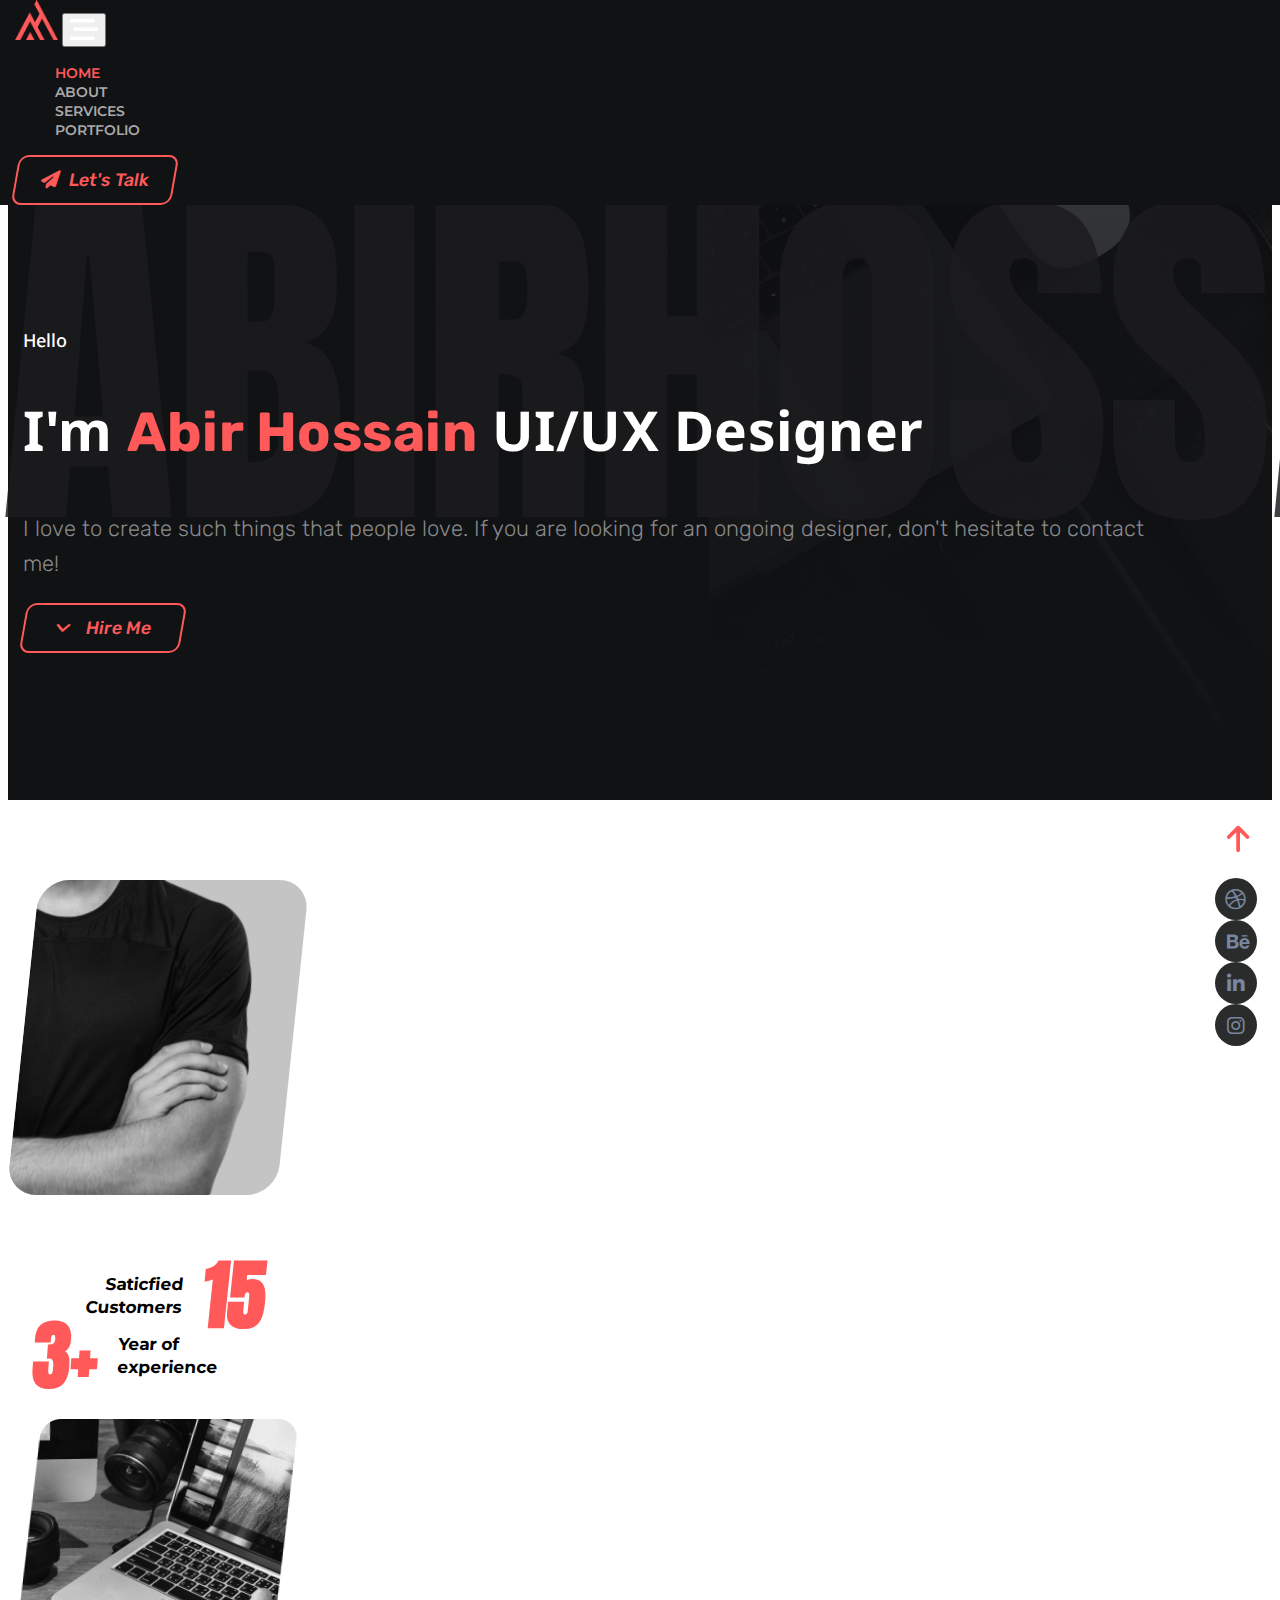
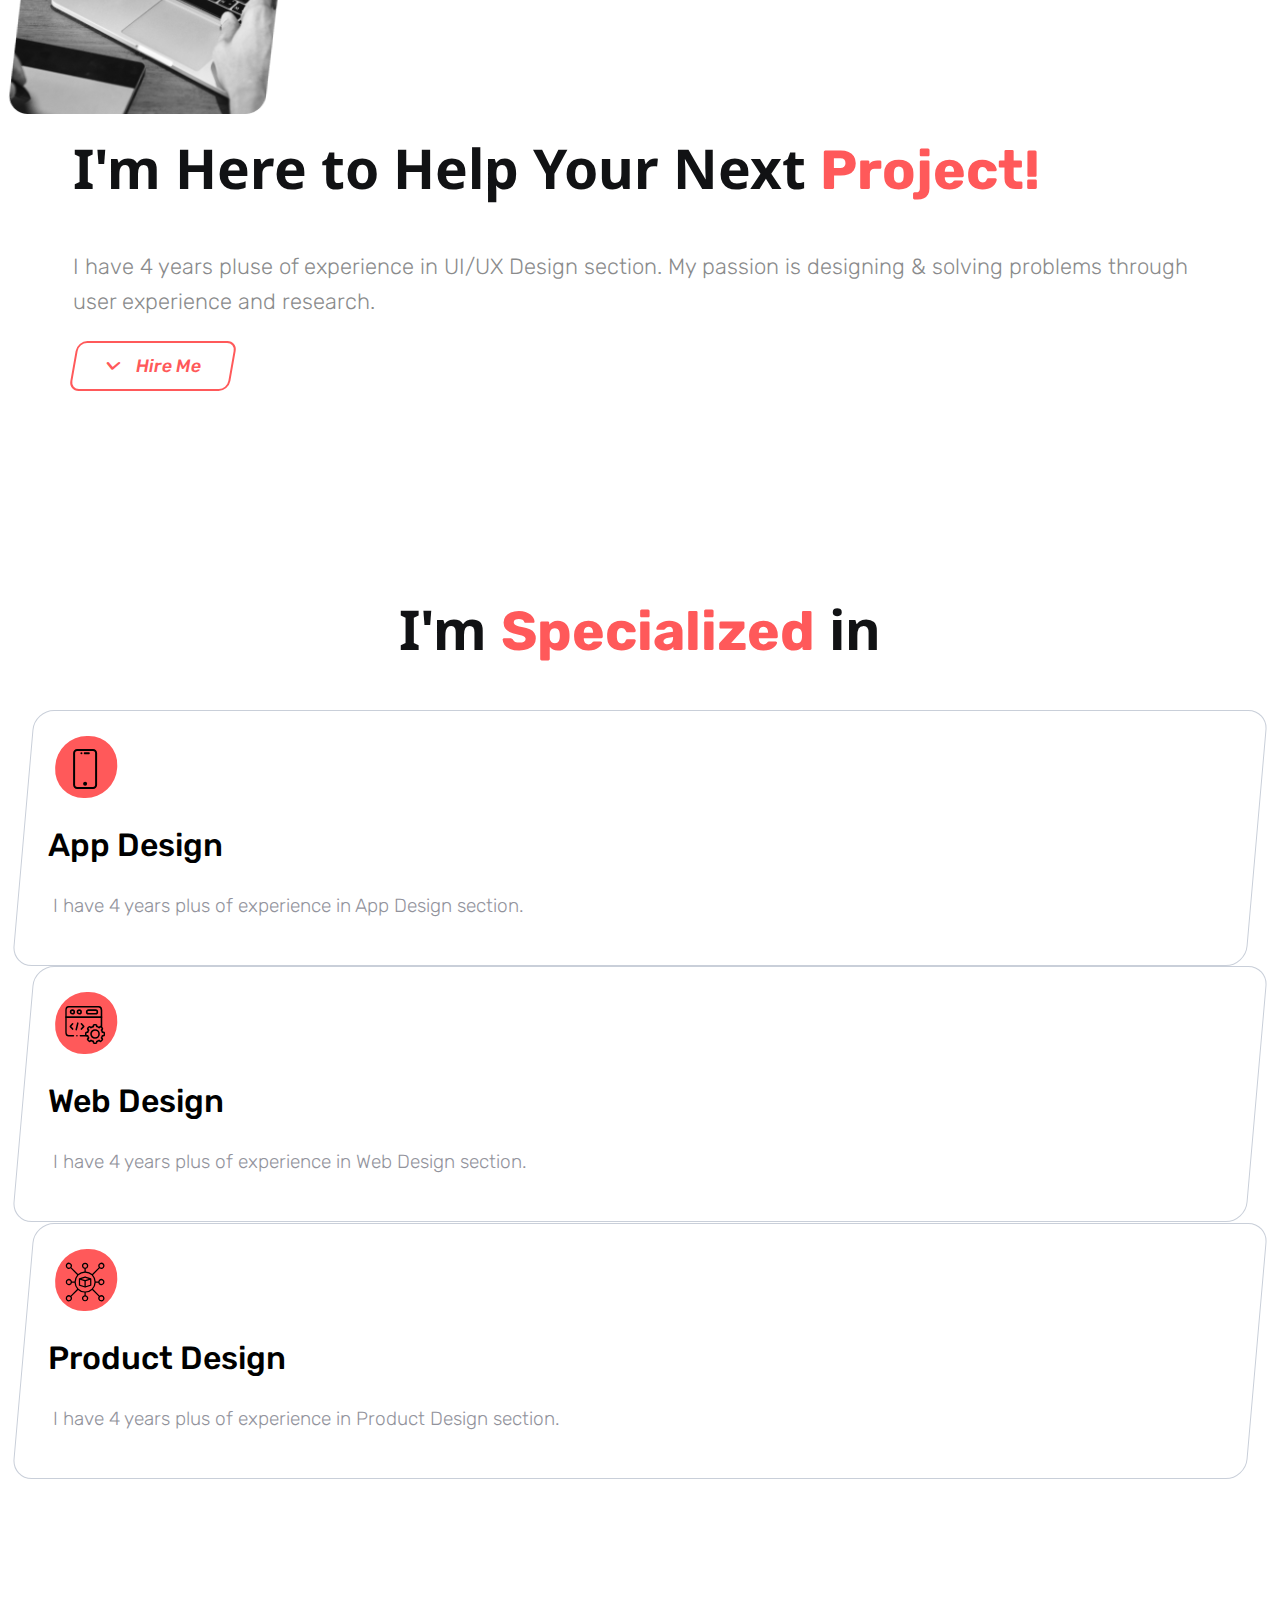
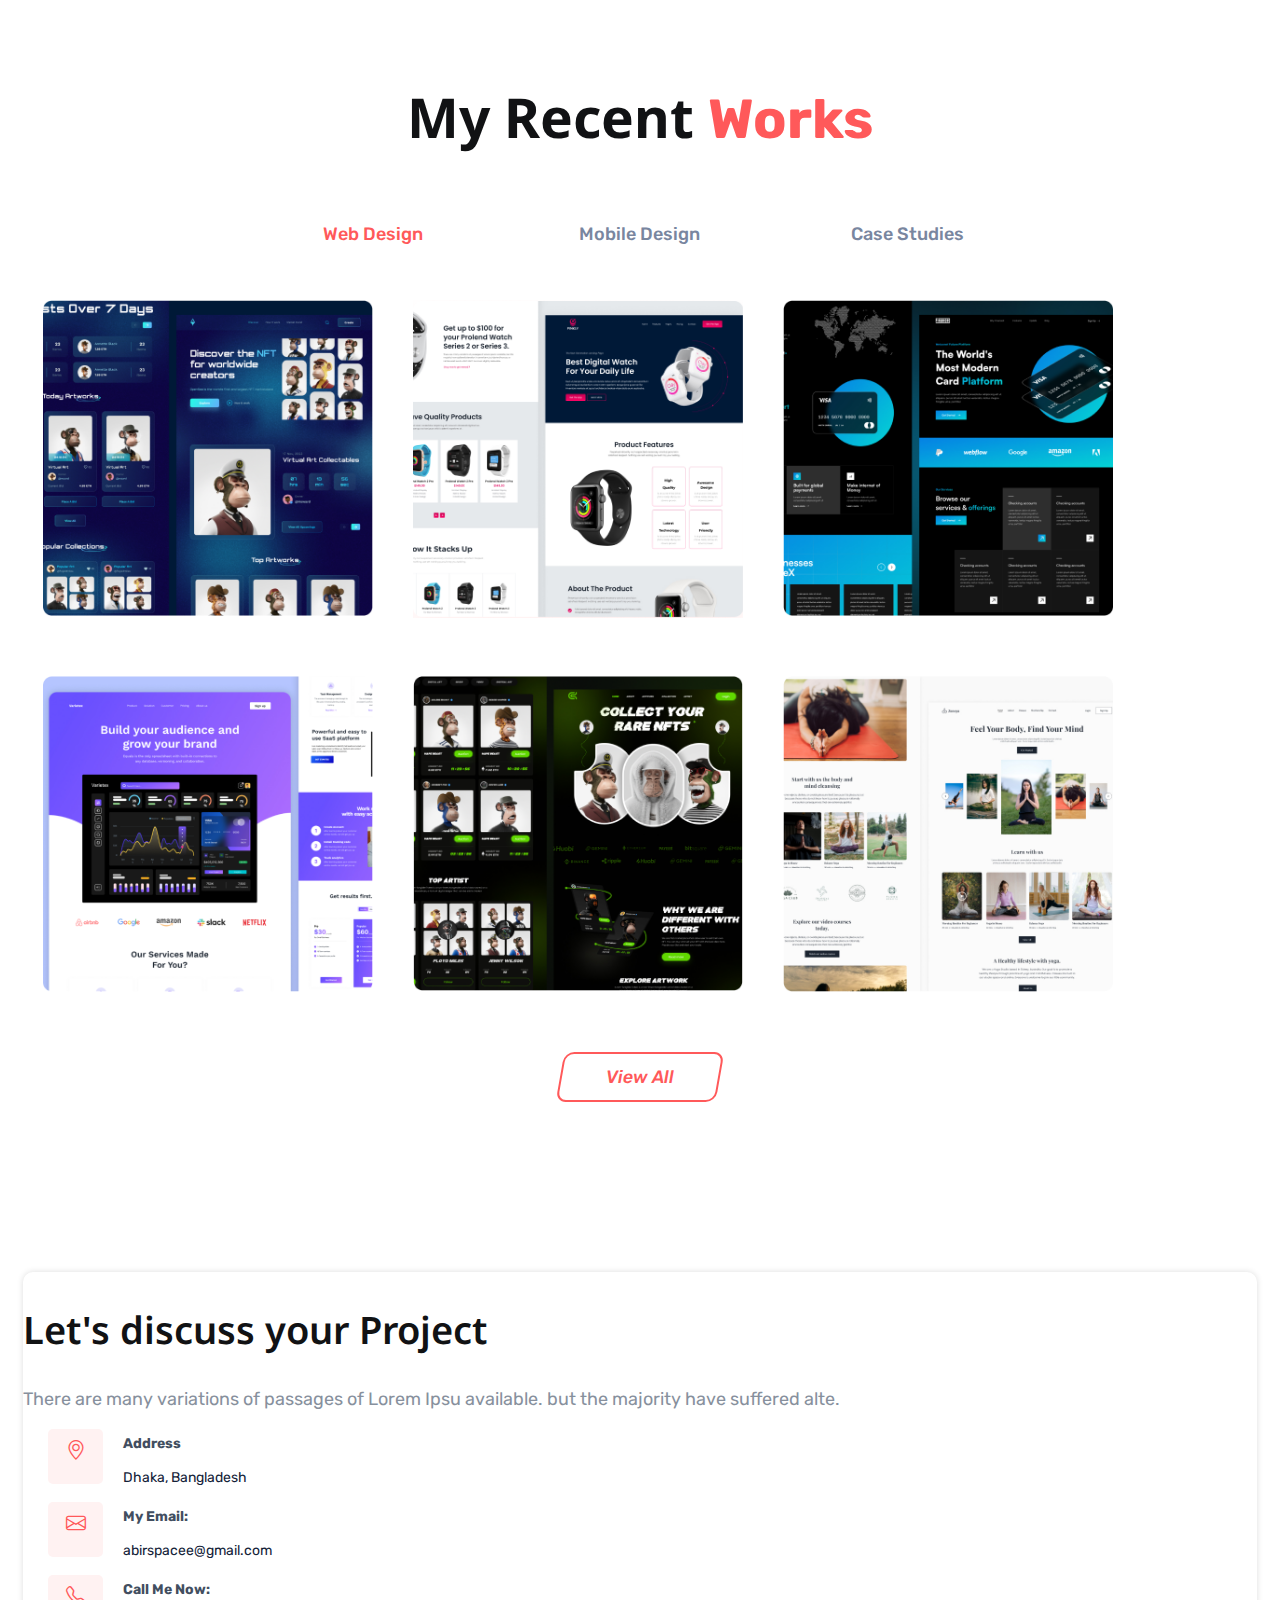
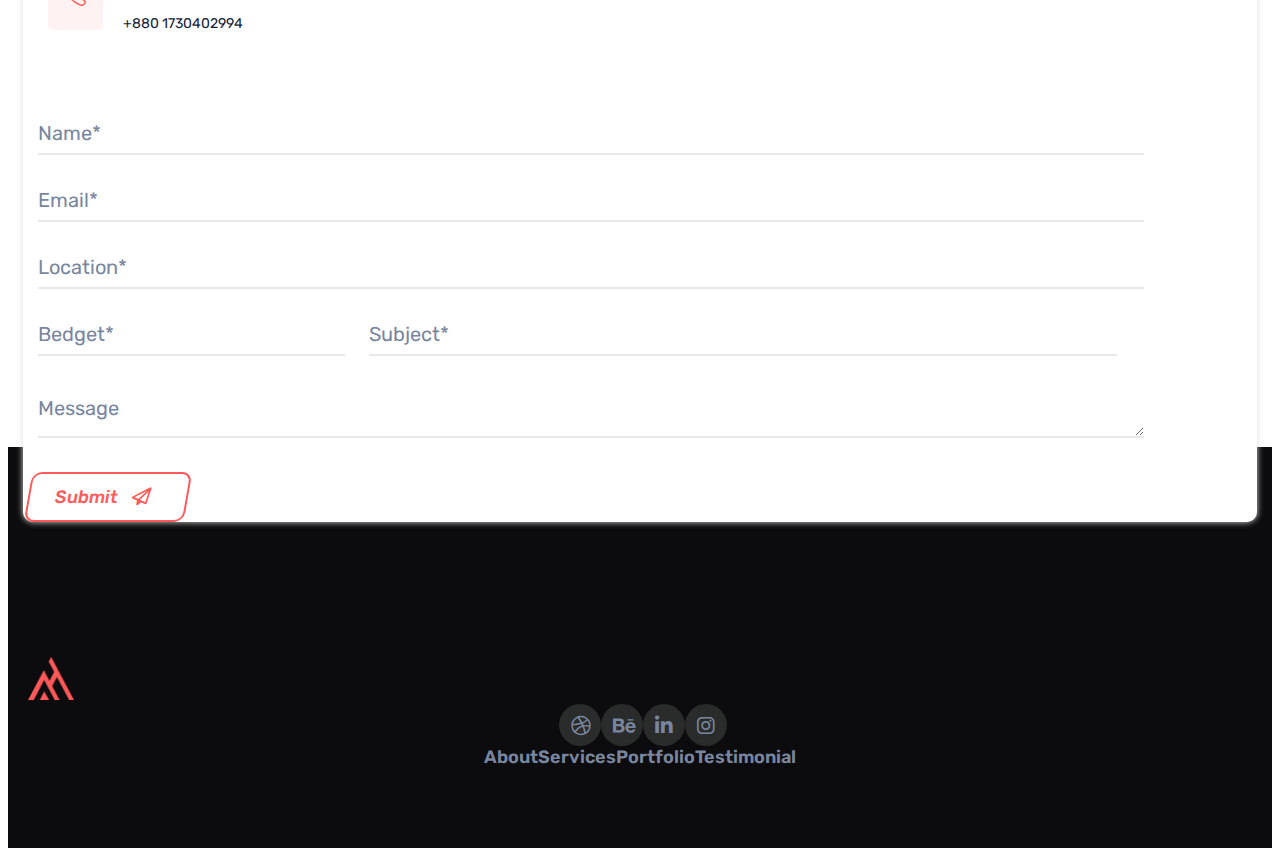
<file: index.html>
<!doctype html>
<html lang="en">
  <head>
    <!-- Required meta tags -->
    <meta charset="utf-8">
    <meta name="viewport" content="width=device-width, initial-scale=1">

    <link rel="shortcut icon" type="image/png" href="image/logo.png"/>

    <!-- Bootstrap CSS -->
    <link href="https://cdn.jsdelivr.net/npm/bootstrap@5.0.2/dist/css/bootstrap.min.css" rel="stylesheet" integrity="sha384-EVSTQN3/azprG1Anm3QDgpJLIm9Nao0Yz1ztcQTwFspd3yD65VohhpuuCOmLASjC" crossorigin="anonymous">

    <!-- Bootstrap Font Icon CSS -->
    <link rel="stylesheet" href="https://cdn.jsdelivr.net/npm/bootstrap-icons@1.5.0/font/bootstrap-icons.css">
    
    <!-- font awesome icon -->
    <link rel="stylesheet" href="https://cdnjs.cloudflare.com/ajax/libs/font-awesome/6.3.0/css/all.min.css" />

    <!-- Extarnal CSS -->
    <link rel="stylesheet" href="css/index.css">
    <link rel="stylesheet" href="css/responsive.css">

    <title>Abir Hossain | UI/UX Designer</title>
    
  </head>
  <body>
    <!-- Navigation content start here -->
    <header id="topHeader">
      <nav class="navbar navbar-expand-lg py-3">
          <div class="container ">
            <a class="navbar-brand brand-logo" href="index.html"><img src="image/logo.png" alt=""></a>
            <button class="navbar-toggler" type="button" data-bs-toggle="collapse" data-bs-target="#navbarScroll" aria-controls="navbarScroll" aria-expanded="false" aria-label="Toggle navigation">
              <span class="navbar-toggler-icon">
                <i class="fa-solid fa-bars-staggered"></i>
              </span>
            </button>
            <div class="collapse navbar-collapse" id="navbarScroll">
              <ul class="navbar-nav  m-auto my-4 my-lg-0 navbar-nav-scroll" style="--bs-scroll-height: 155px;">
                <li class="nav-item  px-4">
                  <a class="nav-link active"  href="index.html">Home</a>
                </li>
                <li class="nav-item  px-4">
                  <a class="nav-link" href="aboutpage.html">About</a>
                </li>
                </li>
                <li class="nav-item  px-4">
                  <a class="nav-link" href="services.html">Services</a>
                </li>
                <li class="nav-item px-4">
                  <a class="nav-link" href="portfolio.html">Portfolio</a>
                </li>
              </ul>
              <a href="#contact">
                <button class="button"><i class="fa-sharp fa-solid fa-paper-plane"></i>Let's Talk</button>
              </a>
            </div>
          </div>
        </nav>
      </header>

      <!-- Navigation content end here -->


      <!-- home slide content here -->
      <section class="homeSlider" id="homeSlider">
        <div class="sliderWrapper">
          <span class="bgTxt">AbirHossain</span>
          <div class="container">
            <div class="row">
              <div class=" col-md-6">
                <div class="sliderContent1">
                 <h4 class="slider-h4">Hello</h4>
                  <h1 class="pb-4 sliderTitle">I'm <span>Abir Hossain</span> UI/UX Designer</h1>
                  <p class="pb-5 slider-Dec">I love to create such things that people love. If you are looking for an ongoing designer, don't hesitate to contact me!</p>
                  <button class="sliderBtn PageBtn mb-5"><i class="fa-sharp fa-solid fa-angle-down"></i>Hire Me</button>
                </div>
              </div>
              <div class=" col-md-5 col-sm-1 sliderSubjectImg">
              </div>
              <div class=" col-md-1 col-sm-0 pe-0">
                <div class="socialMedia">
                  <a href="https://dribbble.com/abirhossainrakib" target="_blank">
                    <i class="fa-brands fa-dribbble mb-4"></i>
                  </a>
                  <a href="https://www.behance.net/abirhossainrakib" target="_blank">
                    <i class="fa-brands fa-behance mb-4"></i>
                  </a>
                  <a href="https://www.linkedin.com/in/abir-hossain-rakib-3ab0a6238/?original_referer=https%3A%2F%2Flm.facebook.com%2F" target="_blank">
                    <i class="fa-brands fa-linkedin-in mb-4"></i>
                  </a>
                  <a href="https://www.instagram.com/abirspace__/?hl=en" target="_blank">
                    <i class="fa-brands fa-instagram mb-4"></i>
                  </a>
                </div>
              </div>
            </div>
          </div>
        </div>
      </section>

      <!-- home slide content end here -->


      <!-- Experience Serction content start here -->

      <section class="experience">
        <div class="container">
          <div class="row">
            <div class="col-md-6">
              <div class="row">
                <div class="SaticfiedM col-lg-6 col-md-6 col-sm-5 me-4">
                    <div class="expContent">
                      <img class="img-fluid" src="image/Image3.png" alt="">
                      <h2 class="">Saticfied Customers <span>15</span> </h2>
                    </div>
                </div>
                <div class="col-md-5 col-sm-6">
                  <div class="expContent2">
                    <h2 class=""><span>3+</span> Year of experience</h2>
                    <img src="image/image4.png" alt="This is photo">
                  </div>
                </div>
              </div>
            </div>

            <div class="col-md-6 col-12">
              <div class="expContent3">
                <h1 class="pb-4 expTitle">I'm Here to Help Your Next <span>Project!</span></h1>
                <p class="pb-4">I have 4 years pluse of experience in UI/UX Design section. My passion is designing & solving problems through user experience and research.</p>
                <button class="expBtn PageBtn"><i class="fa-sharp fa-solid fa-angle-down"></i>Hire Me</button>
              </div>
            </div>
          </div>
        </div>
      </section>

      <!-- Experience Serction content end here -->


      <!-- Services Section design here -->
      <section class="services">
          <div class="container">
            <div class="servicesTitle">
              <h1 class="pb-5">I'm <span>Specialized</span> in</h1>
            </div>
            <div class="row">
              <div class="col-md-4 col-12 pe-4 pb-5">
                <div class="servicesItem">
                  <div class="appDesign">
                    <div class="applogo">
                      <img class="SappLogo serviceLogo" src="image/smartphone.svg" alt="">
                    </div>
                    <h2 class="appTitle py-2">App Design</h2>
                    <p class="appDec">I have 4 years plus of experience in App Design section. </p>
                  </div>
                </div>
              </div>
              
              <div class="col-md-4 col-12 px-4 pb-5">
                <div class="webDesign">
                  <div class="weblogo active">
                    <img class=" SwebLogo serviceLogo"  src="image/coding.svg" alt="">
                    
                  </div>
                  <h2 class="webTitle py-2">Web Design</h2>
                  <p class="webDec">I have 4 years plus of experience in Web Design section. </p>
                </div>
              </div>

              <div class="col-md-4 col-12 ps-4 pb-5">
                <div class="productDesign">
                  <div class="productlogo">
                    <img class="SProLogo serviceLogo" src="image/digital.svg" alt="">
                  </div>
                  <h2 class="productTitle py-2">Product Design</h2>
                  <p class="productDec">I have 4 years plus of experience in Product Design section.</p>
                </div>
              </div>
            </div>  
          </div>
      </section>


    <!-- Portfolio Section design here -->
      <section class="portfolio" >
        <div class="container">
          <div class="portfolioContant">
            <div class="portfolioTitle">
              <h1 class="pb-4">My Recent <span> Works</span></h1>
            </div>

            <div class="myTabs">
                <div class="tabsTitle">
                    <a class="tabButton active">Web Design</a>
                    <a class="tabButton">Mobile Design</a>
                    <a class="tabButton">Case Studies</a>
                </div>
                

                <!-- Webdesign Content  -->
                <div class="tabsContent">
                  <div class="tabContent active">
                    <div class="protfolio1">
                      <img src="image/web 1.png" alt="">
                      <div class="ImgTxt">
                        <h2>Discover the NFT</h2>
                        <p>Web Design</p>
                      </div>
                    </div>
                    <div class="protfolio1">
                      <img src="image/web 2.png" alt="">
                      <div class="ImgTxt">
                        <h2>Smart watch Website</h2>
                        <p>Web Design</p>
                      </div>
                    </div>
                    <div class="protfolio1">
                      <img  src="image/web 3.png" alt="">
                      <div class="ImgTxt">
                        <h2>Financial website</h2>
                        <p>Web Design</p>
                      </div>
                    </div>
                    <div class="protfolio1 nth4">
                      <img src="image/web 4.png" alt="">
                      <div class="ImgTxt">
                        <h2>Dashboard UI Design</h2>
                        <p>Web Design</p>
                      </div>
                    </div>
                    <div class="protfolio1">
                      <img src="image/web 5.png" alt="">
                      <div class="ImgTxt">
                        <h2>Morden website Template</h2>
                        <p>Web Design</p>
                      </div>
                    </div>
                    <div class="protfolio1">
                      <img src="image/web 6.png" alt="">
                      <div class="ImgTxt">
                        <h2>Yoga Website Templates</h2>
                        <p>Web Design</p>
                      </div>
                    </div>
                  </div>

                  <!-- App Design Content -->
                  <div class="tabContent" style=" display: none;">
                    <div class="protfolio2">
                      <img src="image/app 1.png" alt="">
                      <div class="ImgTxt">
                        <h2>Smart App UI</h2>
                        <p>Mobile Design</p>
                      </div>
                    </div>
                    <div class="protfolio2">
                      <img src="image/app 2.png" alt="">
                      <div class="ImgTxt">
                        <h2>Celine</h2>
                        <p>Mobile Design</p>
                      </div>
                    </div>
                    <div class="protfolio2">
                      <img  src="image/app 3.png" alt="">
                      <div class="ImgTxt">
                        <h2>Nike Shoes App</h2>
                        <p>Mobile Design</p>
                      </div>
                    </div>
                    <div class="protfolio2 nth4">
                      <img src="image/app 4.png" alt="">
                      <div class="ImgTxt">
                        <h2>Health Place</h2>
                        <p>Mobile Design</p>
                      </div>
                    </div>
                    <div class="protfolio2">
                      <img src="image/app 5.png" alt="">
                      <div class="ImgTxt">
                        <h2>Shoes App UI</h2>
                        <p>Mobile Design</p>
                      </div>
                    </div>
                    <div class="protfolio2">
                      <img src="image/app 6.png" alt="">
                      <div class="ImgTxt">
                        <h2>Restaurants App</h2>
                        <p>Mobile Design</p>
                      </div>
                    </div>
                  </div>

                  <!-- Case Studies Content  -->
                  <div class="tabContent" style=" display: none;">
                    <div class="protfolio3">
                      <a href="case-studies/case-studies2.html" target="_blank">
                        <img src="image/case 1.png" alt="">
                      </a>
                      <div class="ImgTxt">
                        <h2>HealthPlace Medical app</h2>
                        <p>Case Studies</p>
                      </div>
                    </div>
                    <div class="protfolio3">
                      <a href="case-studies/case-studies1.html" target="_blank">
                        <img src="image/case 2.png" alt="">
                      </a>
                      <div class="ImgTxt">
                        <h2>CryptoLand App</h2>
                        <p>Case Studies</p>
                      </div>
                    </div>
                    <div class="protfolio3">
                      <div class="comingSoon text-uppercase "><h2>coming soon</h2></div>
                      <img  src="image/case 3.png" alt="">
                      <div class="ImgTxt">
                        <h2>WellHealth</h2>
                        <p>Case Studies</p>
                      </div>
                    </div>
                  </div> 
                </div>
            </div>

            <div class="ViewBtn">
              <a href="portfolio.html">
                <button class="portfolioBtn PageBtn mt-5">View All</button>
              </a>
            </div>
          </div>
        </div>
      </section>



      <!-- Contact Section design start here -->

      <section class="contact">
        <div class="container" id="contact">
          <div class="formContent">
            <div class="row">
              <div class="col-lg-6 col-md-6 col-12">
                <div class="addressContent py-5 ps-5">
                  <div class="addressTitle">
                    <h2 class="pb-3">Let's discuss your Project</h2>
                    <p class="pb-5">There are many variations of passages of Lorem Ipsu available. but the majority have suffered alte.</p>
                  </div>
                  <div class="AddressData">
                    <div class="address mb-5">
                      <div class="icon">
                        <i class="bi bi-geo-alt"></i>
                      </div>
                      <div class="text">
                        <h2>Address</h2>
                        <p>Dhaka, Bangladesh</p>
                      </div>
                    </div>
                    <div class="address mb-5">
                      <div class="icon">
                        <i class="bi bi-envelope"></i>
                      </div>
                      <div class="text">
                        <h2>My Email:</h2>
                        <p>abirspacee@gmail.com</p>
                      </div>
                    </div>
                    <div class="address mb-5">
                      <div class="icon">
                        <i class="bi bi-telephone"></i>
                      </div>
                      <div class="text">
                        <h2>Call Me Now:</h2>
                        <p>+880 1730402994</p>
                      </div>
                    </div>
                  </div>
                </div>
              </div>

              <div class="col-lg-6 col-md-6 col-12">
                <div class="contactForm">
                  <form onsubmit="sendEmail()" reset(); return  >
                    <input type="text" id="fname" name="firstname" placeholder="Name*" required>
                
                    <input type="email" id="email" name="email" placeholder="Email*" required>

                    <input type="type" id="location" name="email" placeholder="Location*" required>

                    <input type="number" id="number" placeholder="Bedget*" required>

                    <input type="text" name="subject" id="subject" placeholder="Subject*" required>

                    <textarea id="message" name="message" placeholder="Message" ></textarea>
                
                    <button class="submitBtn PageBtn" id="submitBtn">Submit <i class="fa-regular fa-paper-plane"></i></button>
                  </form>
                 

                </div>
              </div>
            </div>
          </div>
        </div>
      </section>

      
      <!-- Footer  Section design here -->
      <footer>
        <div class="footerWrrapper">
          <div class="container">
            <div class="footerContent">
              <form>
                <div class="logo text-center pb-5">
                  <a class="text-center footerLogo py-5" href="#"><img src="image/logo.png" alt=""></a>
                </div>
                <div class="FooterMedia text-center">
                  <a href="https://dribbble.com/abirhossainrakib" target="_blank">
                    <i class="fa-brands fa-dribbble footer text-center mx-3 mb-4" ></i>
                  </a>
                  <a href="https://www.behance.net/abirhossainrakib" target="_blank">
                    <i class="fa-brands fa-behance text-center mx-3 mb-4"></i>
                  </a>
                  <a href="https://www.linkedin.com/in/abir-hossain-rakib-3ab0a6238/?original_referer=https%3A%2F%2Flm.facebook.com%2F" target="_blank">
                    <i class="fa-brands fa-linkedin-in text-center mx-3 mb-4"></i>
                  </a>
                  <a href="https://www.instagram.com/abirspace__/?hl=en" target="_blank">
                    <i class="fa-brands fa-instagram text-center mx-3 mb-4"></i>
                  </a>
                </div>
              </form>
              
              <div class="footerNav">
                <li class="nav-item px-3">
                  <a class="nav-link Footerlink" href="aboutpage.html">About</a>
                </li>
                </li>
                <li class="nav-item px-3">
                  <a class="nav-link Footerlink" href="services.html">Services</a>
                </li>
                <li class="nav-item px-3">
                  <a class="nav-link Footerlink" href="portfolio.html">Portfolio</a>
                </li>
                <li class="nav-item px-3">
                  <a class="nav-link Footerlink" href="#testimonial">Testimonial</a>
                </li>
              </div>  
            </div>
          </div>
        </div>
      </footer>
      
      <dir class="scrollIcon">
        <span class="scrollTop"><i class="fa-solid fa-arrow-up"></i></span>
      </dir>
     
  
    <!-- Optional Jquery! -->
    <script src="https://code.jquery.com/jquery-3.6.0.slim.min.js"></script>
    
    <!-- Jquery CDN -->
    <script src="https://code.jquery.com/jquery-3.6.4.slim.js" integrity="sha256-dWvV84T6BhzO4vG6gWhsWVKVoa4lVmLnpBOZh/CAHU4=" crossorigin="anonymous"></script>

    <!-- Bootstrap CDN -->
    <link href="https://cdn.jsdelivr.net/npm/bootstrap@5.0.2/dist/css/bootstrap.min.css" rel="stylesheet" integrity="sha384-EVSTQN3/azprG1Anm3QDgpJLIm9Nao0Yz1ztcQTwFspd3yD65VohhpuuCOmLASjC" crossorigin="anonymous">

        
    <!-- SMPTJS ! -->
    <script src="https://smtpjs.com/v3/smtp.js"></script>

    <!-- Optional JavaScript! -->
    <script src="index.js"></script>
    <script src="tabs-script.js"></script>
    <script src="contact.js"></script>
    
  </body>
</html>
</file>
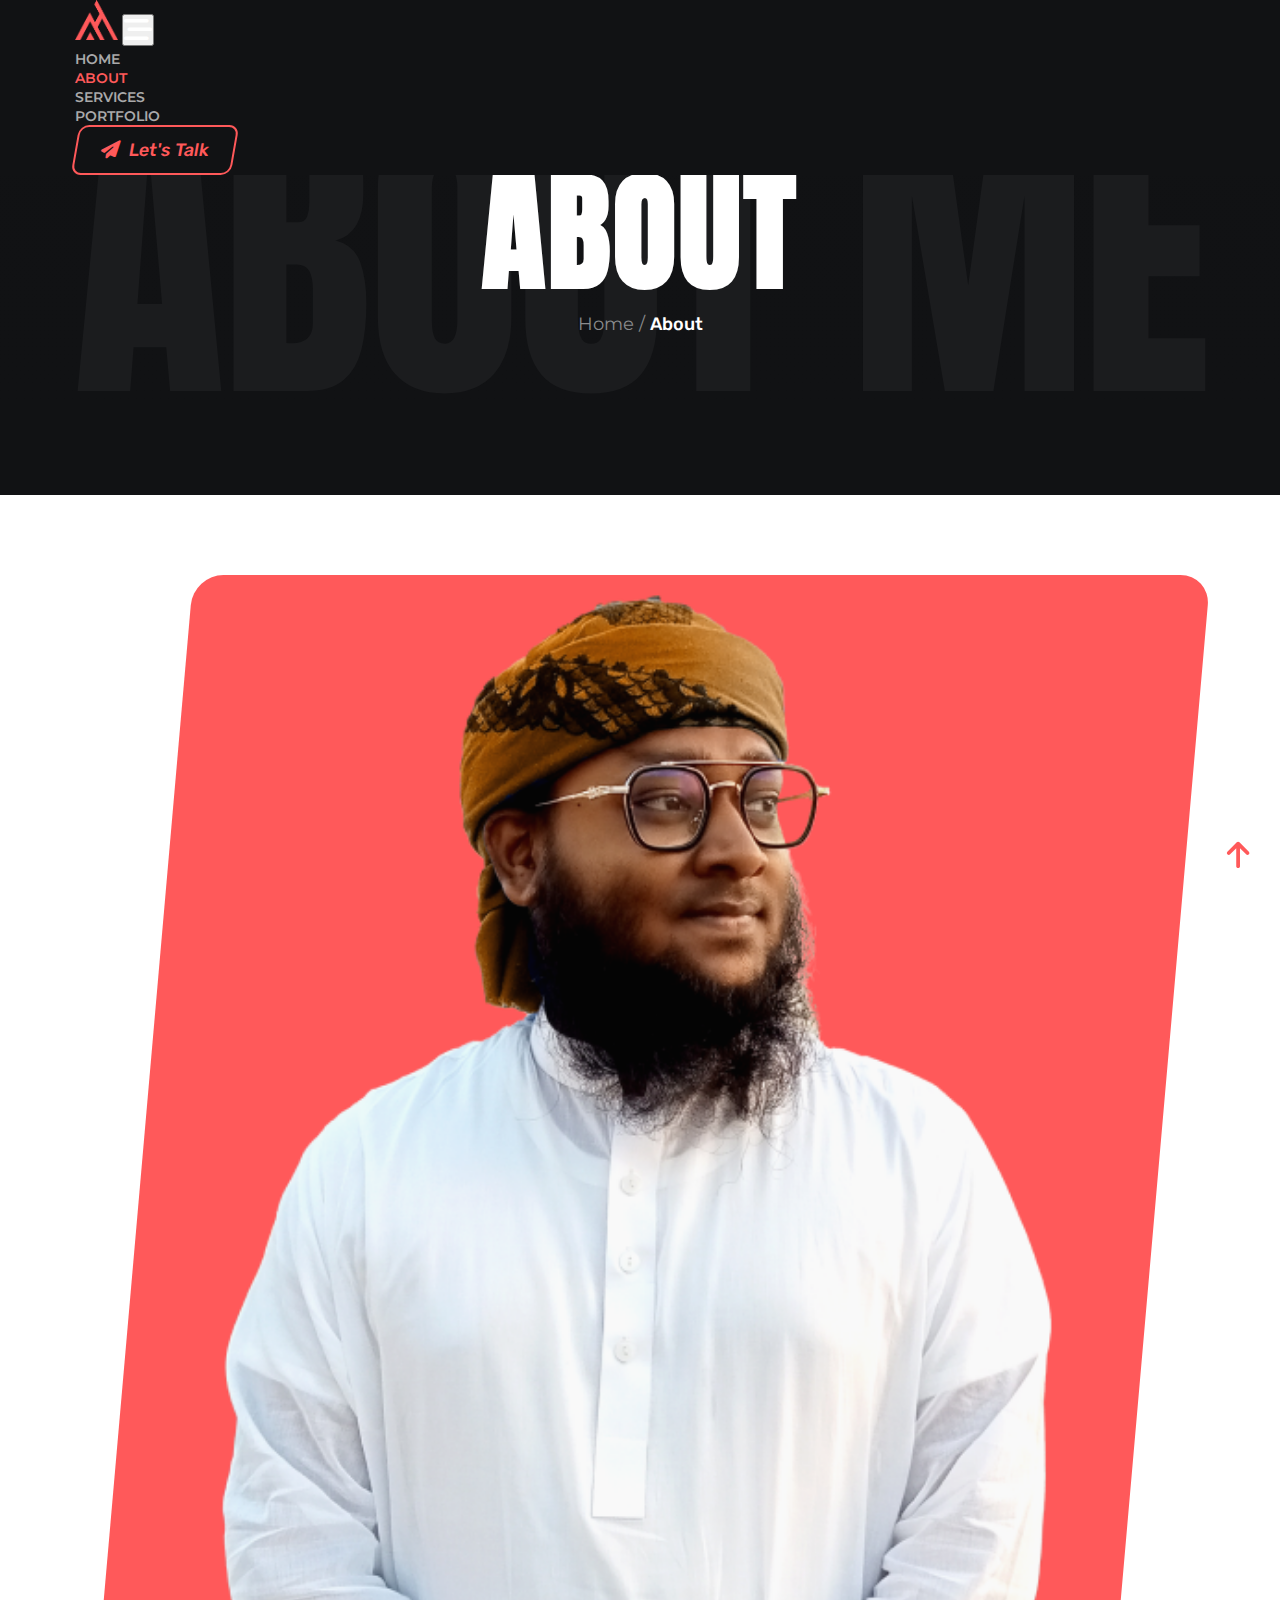
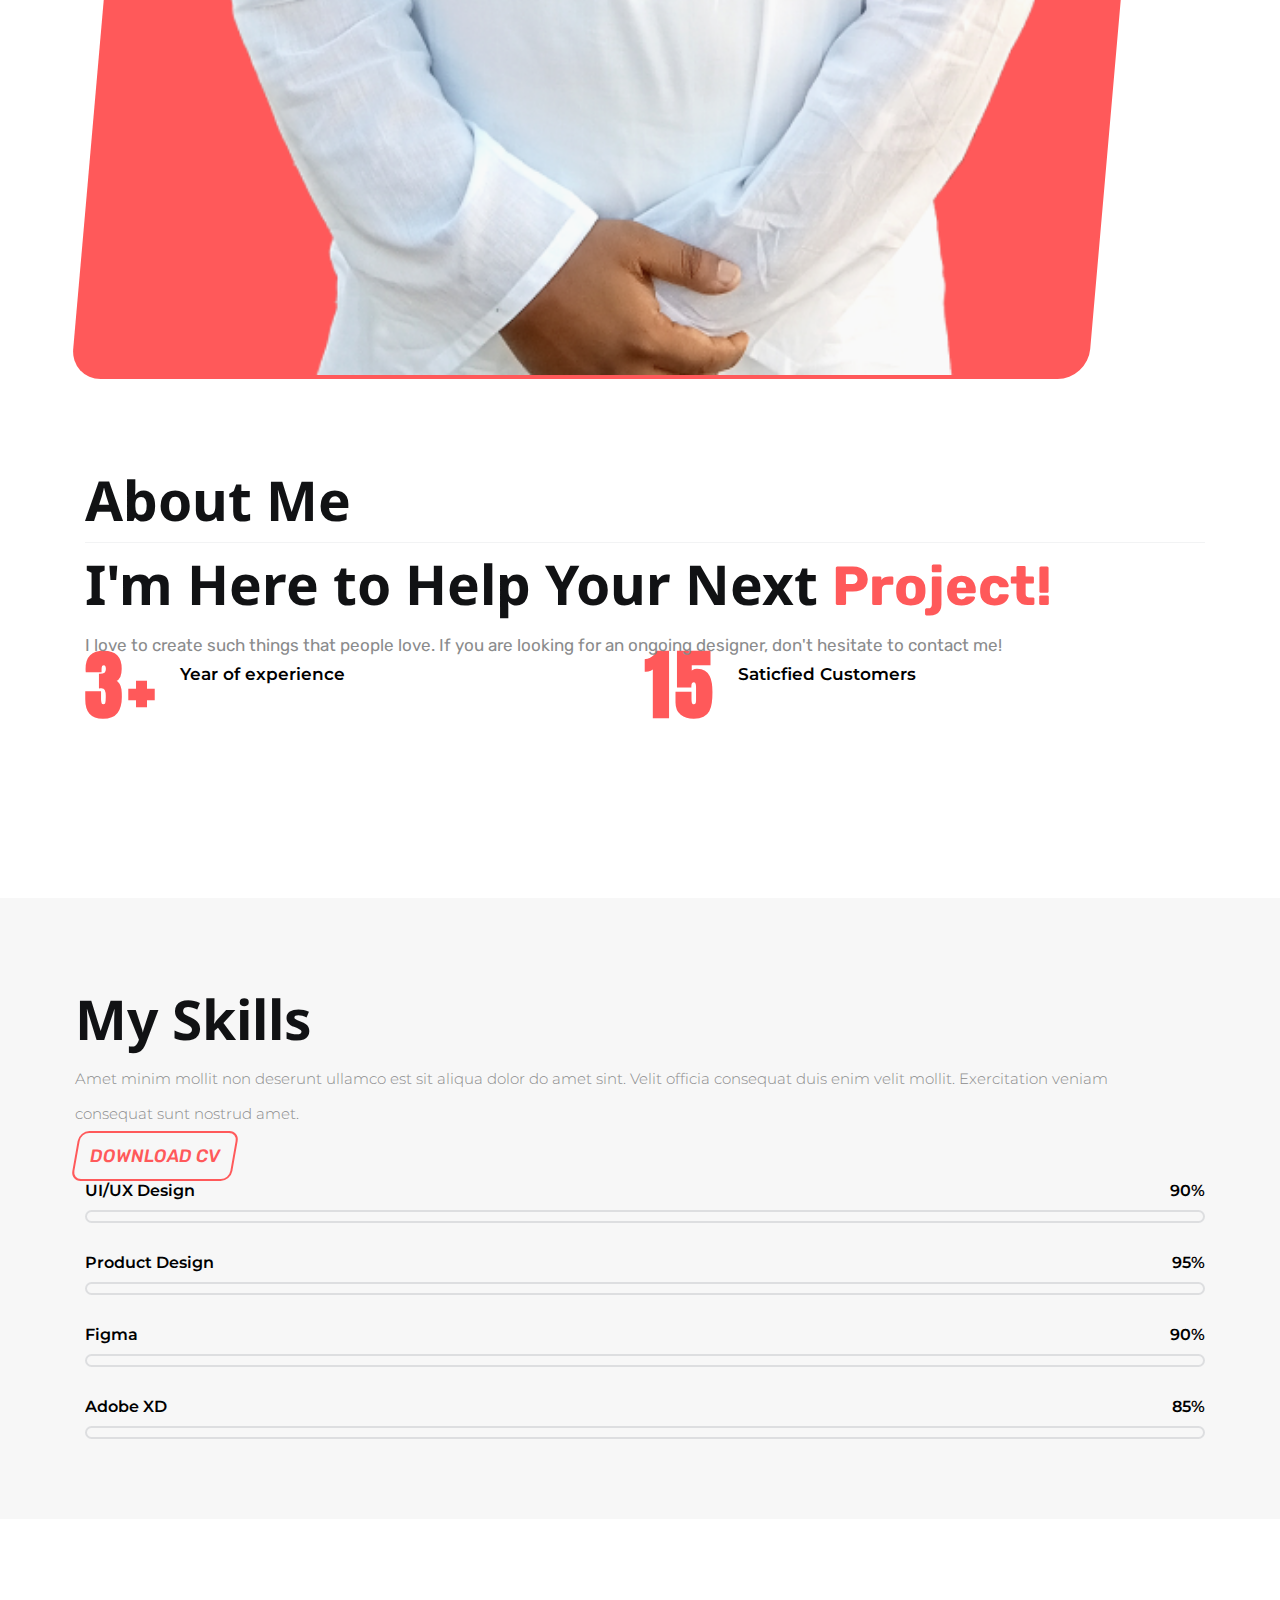
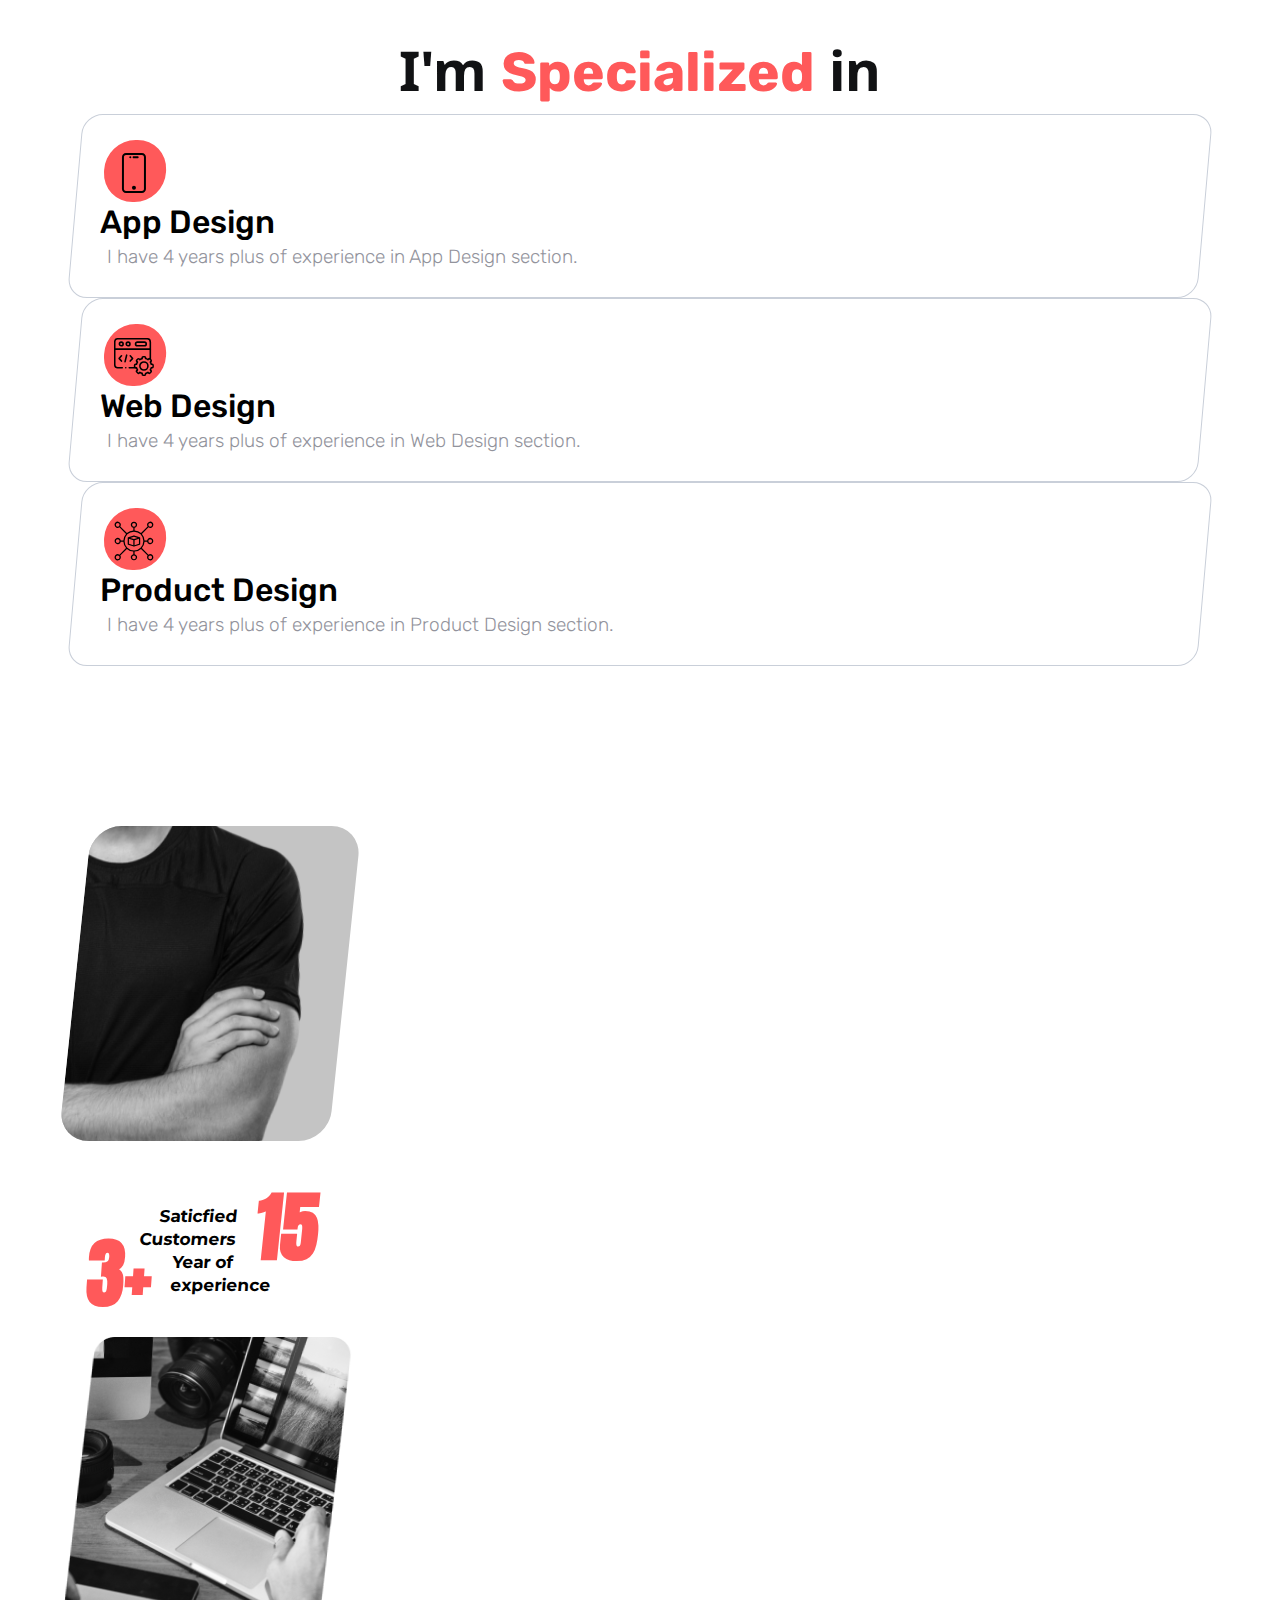
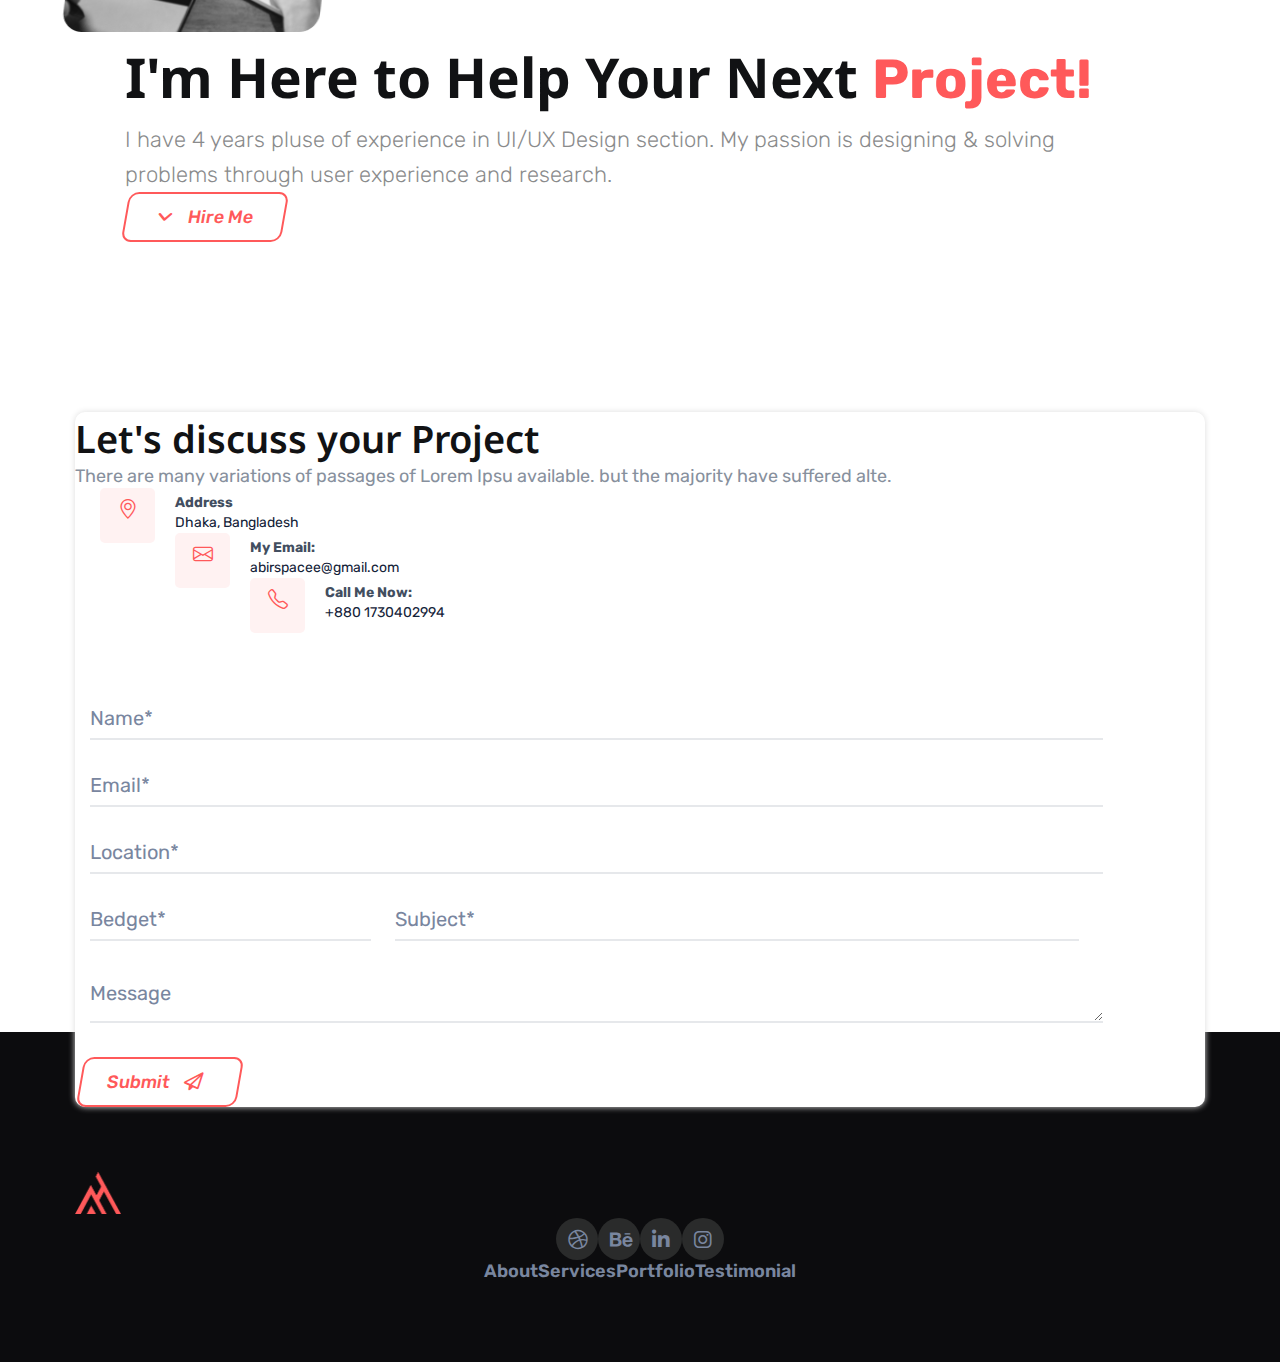
<file: aboutpage.html>
<!DOCTYPE html>
<html lang="en">
<head>
    <meta charset="UTF-8">
    <meta http-equiv="X-UA-Compatible" content="IE=edge">
    <meta name="viewport" content="width=device-width, initial-scale=1.0">

    <link rel="shortcut icon" type="image/png" href="image/logo.png"/>

    <!-- Bootstrap CSS -->
    <link href="https://cdn.jsdelivr.net/npm/bootstrap@5.0.2/dist/css/bootstrap.min.css" rel="stylesheet" integrity="sha384-EVSTQN3/azprG1Anm3QDgpJLIm9Nao0Yz1ztcQTwFspd3yD65VohhpuuCOmLASjC" crossorigin="anonymous">

    <!-- Bootstrap Font Icon CSS -->
    <link rel="stylesheet" href="https://cdn.jsdelivr.net/npm/bootstrap-icons@1.5.0/font/bootstrap-icons.css">
    
    <!-- font awesome icon -->
    <link rel="stylesheet" href="https://cdnjs.cloudflare.com/ajax/libs/font-awesome/6.3.0/css/all.min.css" />

    <!-- Extarnal CSS -->
    <link rel="stylesheet" href="css/about-page.css">
    <link rel="stylesheet" href="css/index.css">
    <link rel="stylesheet" href="css/responsive.css">

    <title>About | Abir Hossain UI/UX Designer</title>
</head>
<body>
    <!-- Navigation content start here -->
    <header>
      <nav class="navbar navbar-expand-lg navbar-light py-3">
          <div class="container">
            <a class="navbar-brand brand-logo" href="index.html"><img src="image/logo.png" alt=""></a>
            <button class="navbar-toggler" type="button" data-bs-toggle="collapse" data-bs-target="#navbarScroll" aria-controls="navbarScroll" aria-expanded="false" aria-label="Toggle navigation">
              <span class="navbar-toggler-icon">
                <i class="fa-solid fa-bars-staggered"></i>
              </span>
            </button>
            <div class="collapse navbar-collapse" id="navbarScroll">
              <ul class="navbar-nav m-auto my-4 my-lg-0 navbar-nav-scroll" style="--bs-scroll-height: 155px;">
                <li class="nav-item px-4">
                  <a class="nav-link " aria-current="page" href="index.html">Home</a>
                </li>
                <li class="nav-item px-4">
                  <a class="nav-link active" href="aboutpage.html">About</a>
                </li>
                </li>
                <li class="nav-item px-4">
                  <a class="nav-link" href="services.html">Services</a>
                </li>
                <li class="nav-item px-4">
                  <a class="nav-link" href="portfolio.html">Portfolio</a>
                </li>
              </ul>
              <a href="#contact">
                <button class="button"><i class="fa-sharp fa-solid fa-paper-plane"></i>Let's Talk</button>
              </a>
            </div>
          </div>
        </nav>
      </header>

      <!-- Navigation content end here -->


    <!-- home slide content here -->
    <div class="aboutSlider">
      <div class="AboutBgWrapper">
        <span class="aboutBgTxt">ABOUT ME</span>
        <div class="container">
          <div class="aboutContent">
            <h1>ABOUT</h1>
            <p>Home / <span>About</span></p>
          </div>
        </div>
      </div>
    </div>



    <section class="about">
      <div class="container">
        <div class="row">
          <div class="col-lg-5 col-md-6">
            <div class="aboutImgBox">
              <img src="image/Image1.png" alt="">
              <div class="imgBg"><p>Hi</p></div>
            </div>
          </div>
          <div class="col-lg-6 col-md-6">
            <div class="AboutContent">
              <h1 class="py-3 aboutTitle">About Me</h1>
              <h1 class="py-3 pb-2 aboutTitle2">I'm Here to Help Your Next <span>Project!</span></h1>
              <p class="pb-4">I love to create such things that people love. If you are looking for an ongoing designer, don't hesitate to contact me!</p>
              <div class="experienceYear">
                <h2 class=""> <span>3+</span> Year of experience</h2>
              </div>
              <div class="experienceYear2">
                <h2 class=""><span>15</span> Saticfied Customers</h2>
              </div>
            </div>
          </div>
        </div>
      </div>
    </section>



    <section class="skills">
      <div class="container">
        <div class="skillWrapper">
          <div class="row">
            <div class="col-lg-6 col-md-6">
              <div class="skillContent1">
                <h1 class="pb-4 skillTitle">My Skills</h1>
                <p class="pb-4">Amet minim mollit non deserunt ullamco est sit aliqua dolor do amet sint. Velit officia consequat duis enim velit mollit. Exercitation veniam consequat sunt nostrud amet.</p>
                <button class="skillBtn PageBtn mb-5">DOWNLOAD CV</button>
              </div>
            </div>

            <div class="col-lg-6 col-md-6">
              <div class="skill-bar">
                <div class="skills">
                    <div class="details">
                        <span>UI/UX Design</span>
                        <span>90%</span>
                    </div>
                    <div class="bar">
                        <div id="uiux-bar"></div>
                    </div>
                </div>
                <div class="skills">
                    <div class="details">
                        <span>Product Design</span>
                        <span>95%</span>
                    </div>
                    <div class="bar">
                        <div id="product-bar"></div>
                    </div>
                </div>
                <div class="skills">
                    <div class="details">
                        <span>Figma</span>
                        <span>90%</span>
                    </div>
                    <div class="bar">
                        <div id="figma-bar"></div>
                    </div>
                </div>
                <div class="skills">
                    <div class="details">
                        <span>Adobe XD</span>
                        <span>85%</span>
                    </div>
                    <div class="bar">
                        <div id="adobe-bar"></div>
                    </div>
                </div>
            </div>
            </div>
          </div>
        </div>
      </div>
    </section>


    <!-- Services Section design here -->
    <section class="services">
      <div class="">
        <div class="container">
          <div class="servicesTitle">
            <h1 class="pb-5">I'm <span>Specialized</span> in</h1>
          </div>
          <div class="row">
            <div class="col-lg-4 col-md-4 pe-4 pb-5">
              <div class="servicesItem">
                <div class="appDesign">
                  <div class="applogo">
                    <img class="img-fluid serviceLogo" src="image/smartphone.svg" alt="">
                  </div>
                  <h2 class="appTitle py-2">App Design</h2>
                  <p class="appDec">I have 4 years plus of experience in App Design section. </p>
                </div>
              </div>
            </div>
            
            <div class="col-lg-4 col-md-4 px-4 pb-5">
              <div class="webDesign">
                <div class="weblogo active">
                  <img class="img-fluid serviceLogo"  src="image/coding.svg" alt="">
                  
                </div>
                <h2 class="webTitle py-2">Web Design</h2>
                <p class="webDec">I have 4 years plus of experience in Web Design section. </p>
              </div>
            </div>

            <div class="col-lg-4 col-md-4 ps-4 pb-5">
              <div class="productDesign">
                <div class="productlogo">
                  <img class="img-fluid serviceLogo" src="image/digital.svg" alt="">
                </div>
                <h2 class="productTitle py-2">Product Design</h2>
                <p class="productDec">I have 4 years plus of experience in Product Design section.</p>
              </div>
            </div>
          </div>  
        </div>
      </div>
    </section>


     <!-- Experience Serction content start here -->

     <section class="experience">
      <div class="container">
        <div class="row">
          <div class="col-lg-6 col-md-6">
            <div class="row">
              <div class="col-lg-6 col-md-6 col-sm-5 me-4">
                  <div class="expContent">
                    <img class="img-fluid" src="image/Image3.png" alt="">
                    <h2 class="">Saticfied Customers <span>15</span> </h2>
                  </div>
              </div>
              <div class="col-lg-3 col-md-3 col-sm-5">
                <div class="expContent2">
                  <h2 class=""> <span>3+</span> Year of experience</h2>
                  <img src="image/image4.png" alt="This is photo">
                </div>
              </div>
            </div>
          </div>

          <div class="col-lg-6 col-md-6">
            <div class="expContent3">
              <h1 class="pb-4 expTitle">I'm Here to Help Your Next <span>Project!</span></h1>
              <p class="pb-4">I have 4 years pluse of experience in UI/UX Design section. My passion is designing & solving problems through user experience and research.</p>
              <button class="expBtn PageBtn"><i class="fa-sharp fa-solid fa-angle-down"></i>Hire Me</button>
            </div>
          </div>
        </div>
      </div>
    </section>

    <!-- Experience Serction content end here -->


    <!-- Contact Section design start here -->

    <section class="contact">
      <div class="container" id="contact">
        <div class="formContent">
          <div class="row">
            <div class="col-lg-6 col-md-6">
              <div class="addressContent py-5 ps-5">
                <div class="addressTitle">
                  <h2 class="pb-3">Let's discuss your Project</h2>
                  <p class="pb-5">There are many variations of passages of Lorem Ipsu available. but the majority have suffered alte.</p>
                </div>
                <div class="AddressData">
                  <div class="address mb-5">
                    <div class="icon">
                      <i class="bi bi-geo-alt"></i>
                    </div>
                    <div class="text">
                      <h2>Address</h2>
                      <p>Dhaka, Bangladesh</p>
                    </div>
                  </div>
                  <div class="address mb-5">
                    <div class="icon">
                      <i class="bi bi-envelope"></i>
                    </div>
                    <div class="text">
                      <h2>My Email:</h2>
                      <p>abirspacee@gmail.com</p>
                    </div>
                  </div>
                  <div class="address mb-5">
                    <div class="icon">
                      <i class="bi bi-telephone"></i>
                    </div>
                    <div class="text">
                      <h2>Call Me Now:</h2>
                      <p>+880 1730402994</p>
                    </div>
                  </div>
                </div>
              </div>
            </div>

            <div class="col-lg-6 col-md-6">
              <div class="contactForm">
                <form action="">
                  <input type="text" id="fname" name="firstname" placeholder="Name*"v required>
              
                  <input type="email" id="email" name="email" placeholder="Email*"v required>

                  <input type="type" id="location" name="email" placeholder="Location*"v required>

                  <input type="number" id="number" placeholder="Bedget*"v required>

                  <input type="text" name="subject" id="subject" placeholder="Subject*"v required>

                  <textarea id="message" name="message" placeholder="Message" ></textarea>
              
                  <button class="submitBtn PageBtn" id="submitBtn">Submit <i class="fa-regular fa-paper-plane"></i></button>
                </form>
               

              </div>
            </div>
          </div>
        </div>
      </div>
    </section>
    


     <!-- Footer  Section design here -->
     <footer>
      <div class="footerWrrapper">
        <div class="container">
          <div class="footerContent">
            <div class="logo text-center pb-5">
              <a class="text-center footerLogo py-5" href="#"><img src="image/logo.png" alt=""></a>
            </div>
            <div class="FooterMedia text-center">
              <a href="https://dribbble.com/abirhossainrakib" target="_blank">
                <i class="fa-brands fa-dribbble footer text-center mx-3 mb-4" ></i>
              </a>
              <a href="https://www.behance.net/abirhossainrakib" target="_blank">
                <i class="fa-brands fa-behance text-center mx-3 mb-4"></i>
              </a>
              <a href="https://www.linkedin.com/in/abir-hossain-rakib-3ab0a6238/?original_referer=https%3A%2F%2Flm.facebook.com%2F" target="_blank">
                <i class="fa-brands fa-linkedin-in text-center mx-3 mb-4"></i>
              </a>
              <a href="https://www.instagram.com/abirspace__/?hl=en" target="_blank">
                <i class="fa-brands fa-instagram text-center mx-3 mb-4"></i>
              </a>
            </div>
            
            <div class="footerNav">
              <li class="nav-item px-3">
                <a class="nav-link Footerlink" href="aboutpage.html">About</a>
              </li>
              </li>
              <li class="nav-item px-3">
                <a class="nav-link Footerlink" href="services.html">Services</a>
              </li>
              <li class="nav-item px-3">
                <a class="nav-link Footerlink" href="portfolio.html">Portfolio</a>
              </li>
              <li class="nav-item px-3">
                <a class="nav-link Footerlink" href="#testimonial">Testimonial</a>
              </li>
            </div>  
          </div>
        </div>
      </div>
    </footer>

    <dir class="scrollIcon">
      <span class="scrollTop"><i class="fa-solid fa-arrow-up"></i></span>
    </dir>


    
    <!-- Option 1: Bootstrap Bundle with Popper -->
    <script src="https://cdn.jsdelivr.net/npm/bootstrap@5.0.2/dist/js/bootstrap.bundle.min.js" integrity="sha384-MrcW6ZMFYlzcLA8Nl+NtUVF0sA7MsXsP1UyJoMp4YLEuNSfAP+JcXn/tWtIaxVXM" crossorigin="anonymous"></script>

    <!-- Bootstrap JS Bundle with Popper -->
    <script src="https://cdn.jsdelivr.net/npm/bootstrap@5.0.2/dist/js/bootstrap.bundle.min.js"></script>

    <!-- Optional JavaScript! -->
    <script src="index.js"></script>

  </body>
</html>
</file>
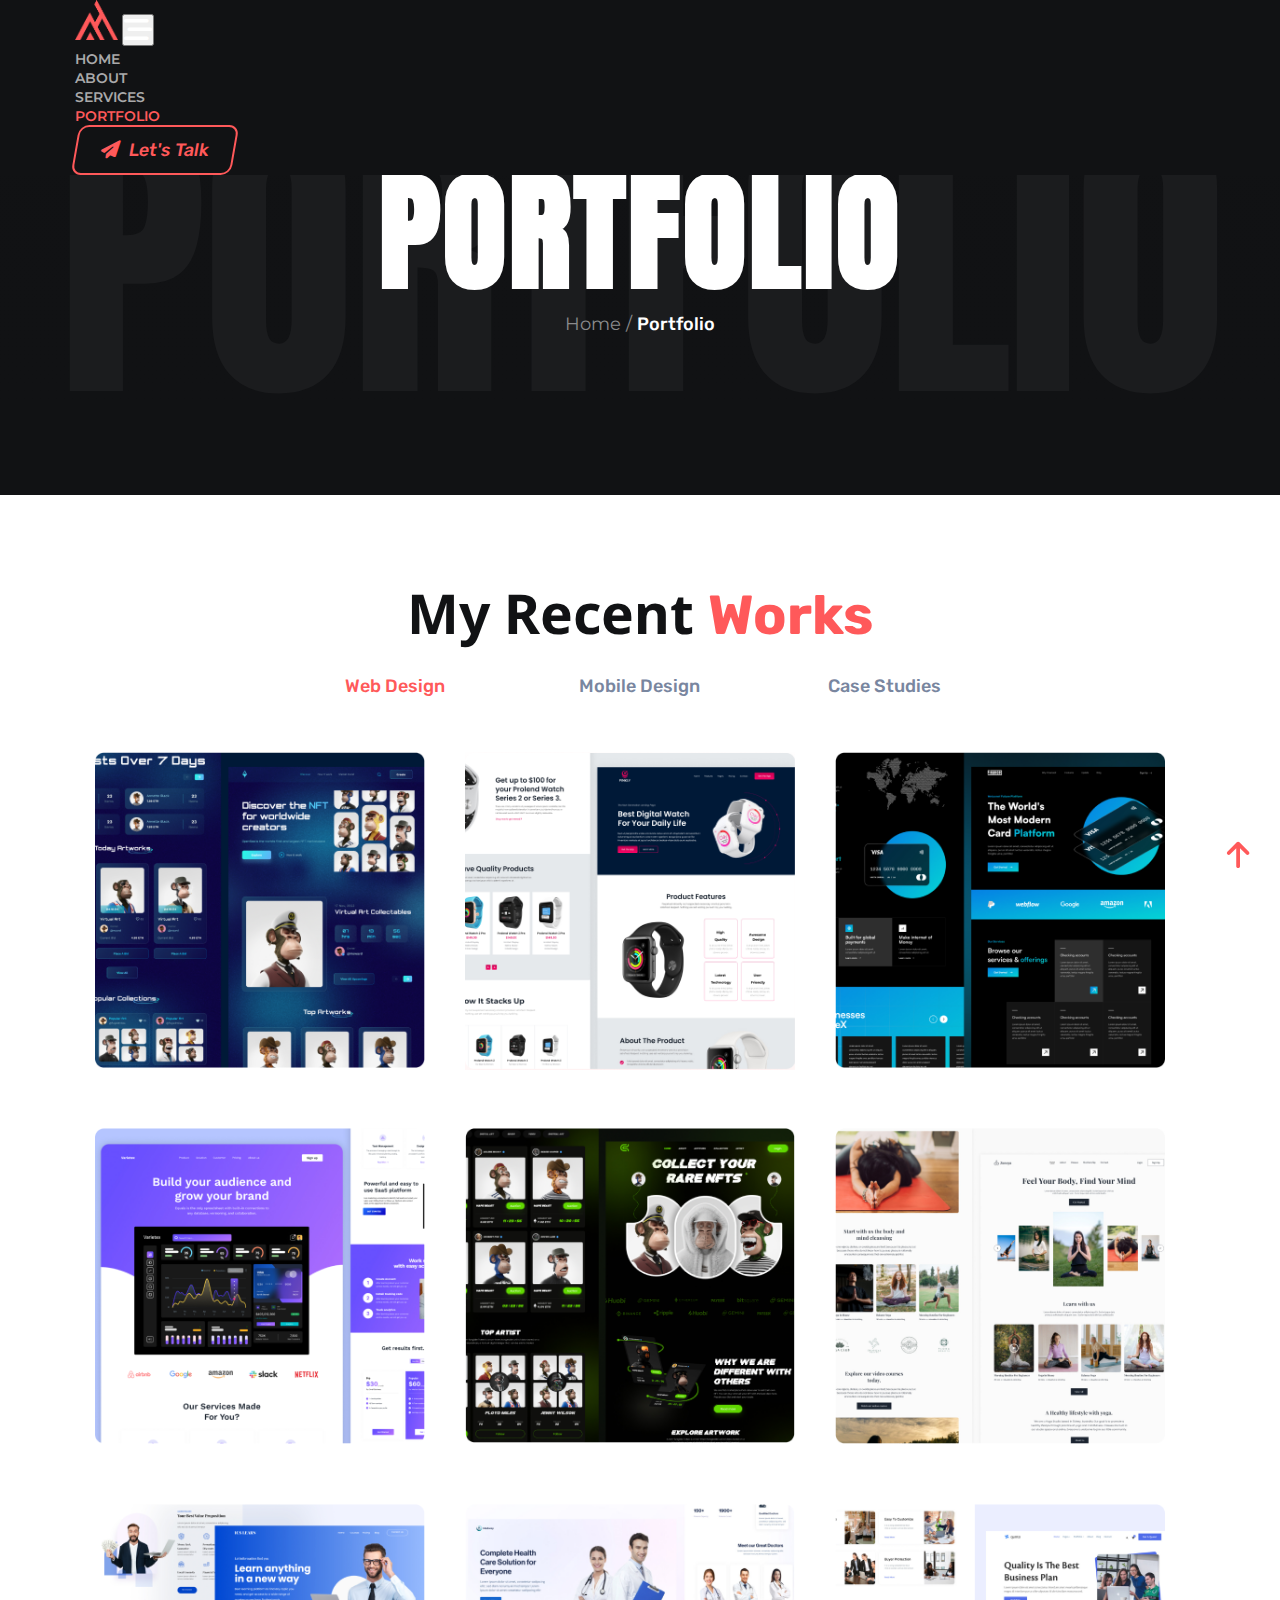
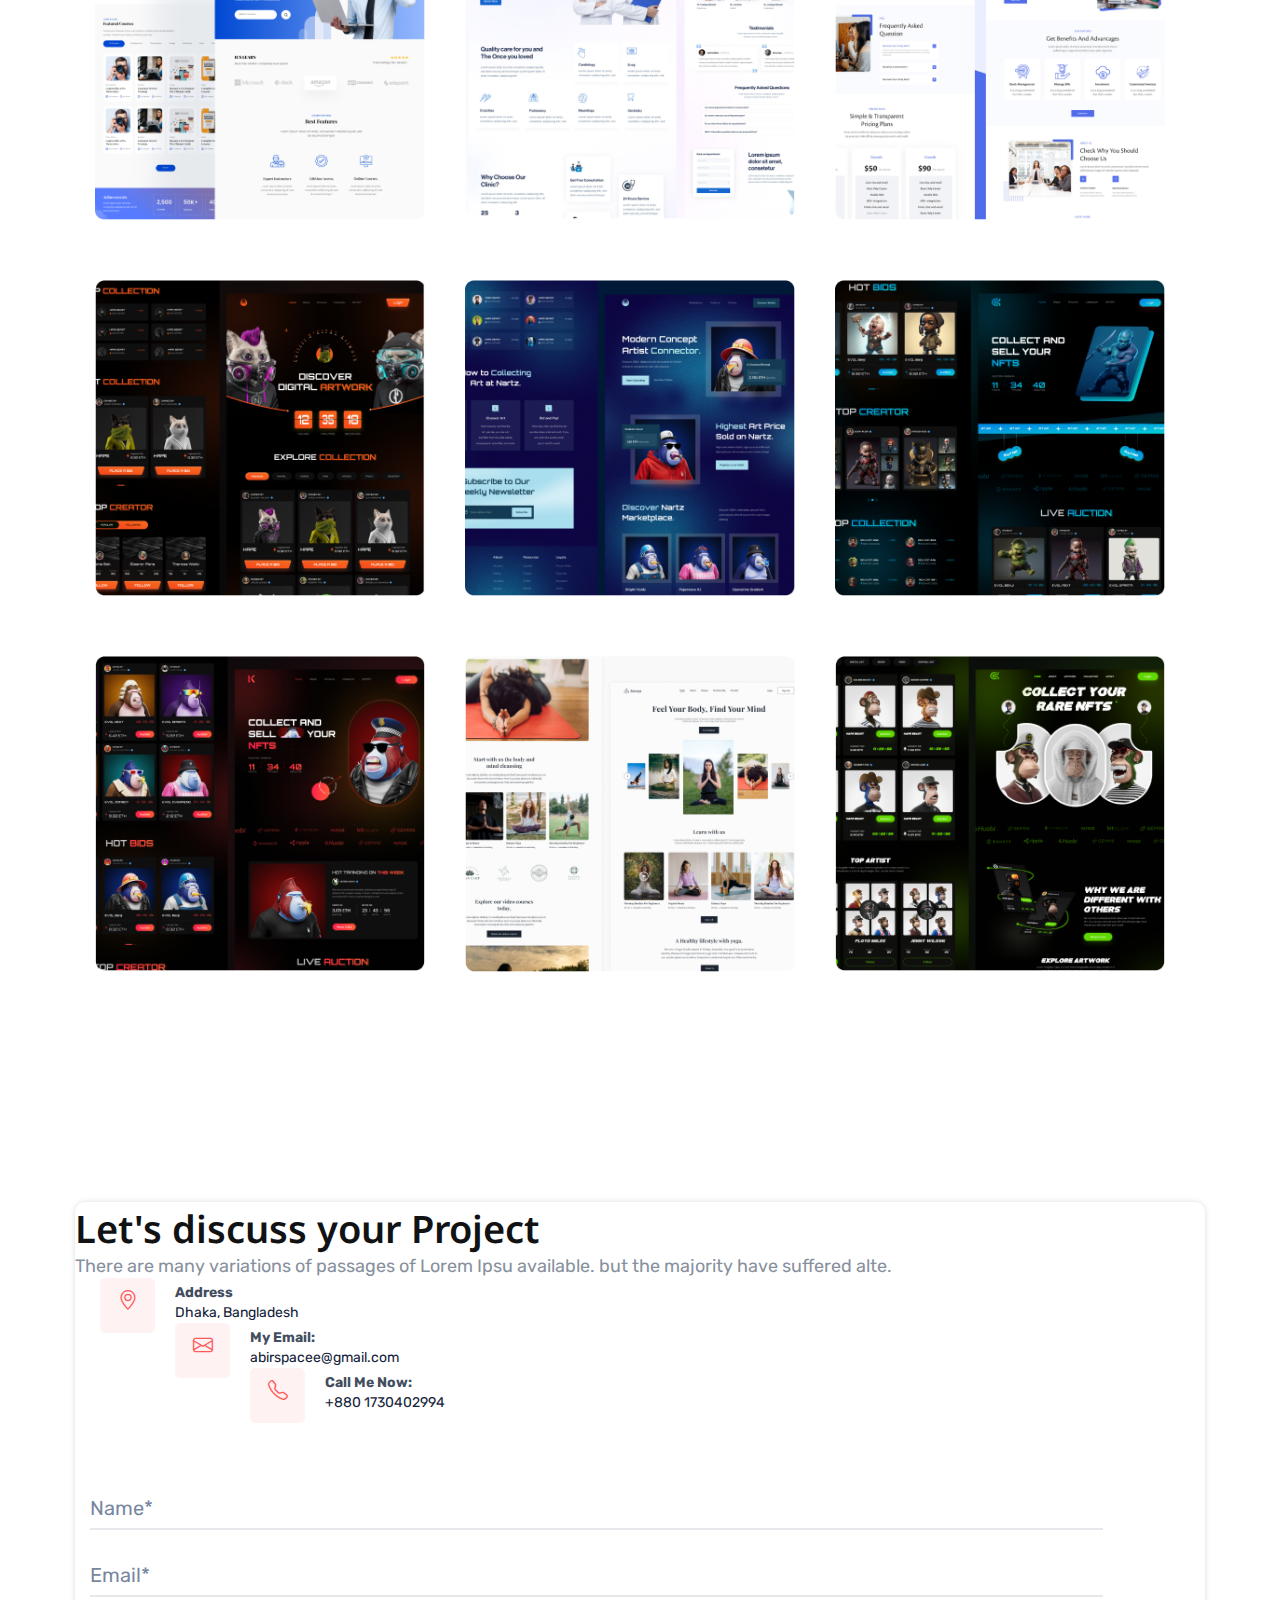
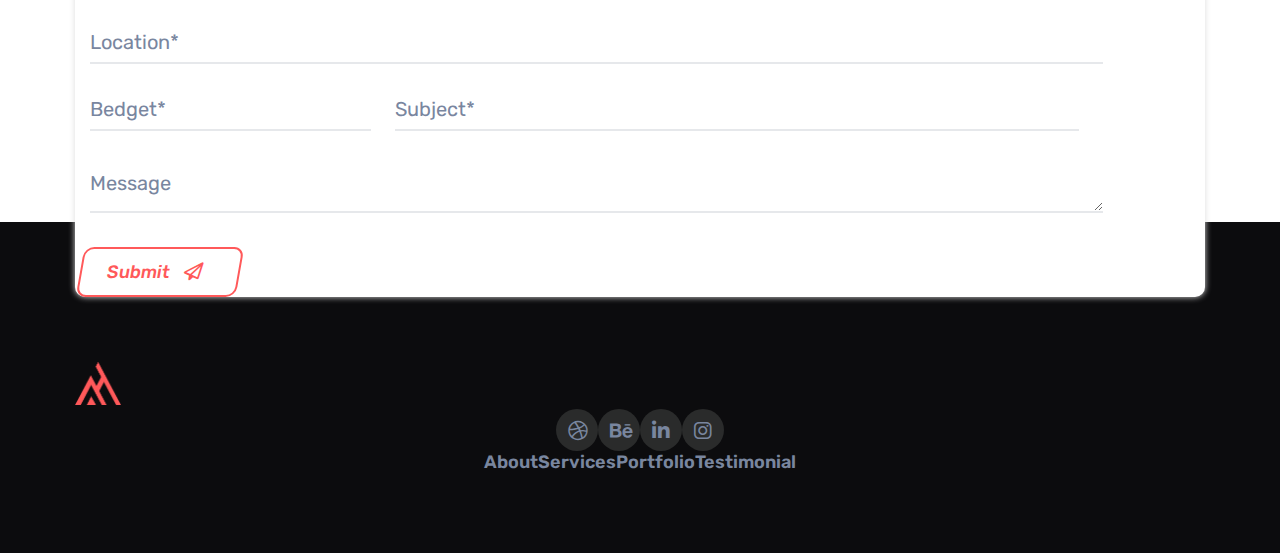
<file: portfolio.html>
<!DOCTYPE html>
<html lang="en">
<head>
    <meta charset="UTF-8">
    <meta http-equiv="X-UA-Compatible" content="IE=edge">
    <meta name="viewport" content="width=device-width, initial-scale=1.0">

    <link rel="shortcut icon" type="image/png" href="image/logo.png"/>
    
    <!-- Bootstrap CSS -->
    <link href="https://cdn.jsdelivr.net/npm/bootstrap@5.0.2/dist/css/bootstrap.min.css" rel="stylesheet" integrity="sha384-EVSTQN3/azprG1Anm3QDgpJLIm9Nao0Yz1ztcQTwFspd3yD65VohhpuuCOmLASjC" crossorigin="anonymous">

    <!-- Bootstrap Font Icon CSS -->
    <link rel="stylesheet" href="https://cdn.jsdelivr.net/npm/bootstrap-icons@1.5.0/font/bootstrap-icons.css">
    
    <!-- font awesome icon -->
    <link rel="stylesheet" href="https://cdnjs.cloudflare.com/ajax/libs/font-awesome/6.3.0/css/all.min.css" />

    <!-- Extarnal CSS -->
    <link rel="stylesheet" href="css/portfolio.css">
    <link rel="stylesheet" href="css/index.css">
    <link rel="stylesheet" href="css/responsive.css">

    <title>Portfolio | Abir Hossain UI/UX Designer</title>

  </head>
<body>
    <!-- Navigation content start here -->
    <header>
      <nav class="navbar navbar-expand-lg navbar-light py-3">
          <div class="container">
            <a class="navbar-brand brand-logo" href="index.html"><img src="image/logo.png" alt=""></a>
            <button class="navbar-toggler" type="button" data-bs-toggle="collapse" data-bs-target="#navbarScroll" aria-controls="navbarScroll" aria-expanded="false" aria-label="Toggle navigation">
              <span class="navbar-toggler-icon">
                <i class="fa-solid fa-bars-staggered"></i>
              </span>
            </button>
            <div class="collapse navbar-collapse" id="navbarScroll">
              <ul class="navbar-nav m-auto my-4 my-lg-0 navbar-nav-scroll" style="--bs-scroll-height: 155px;">
                <li class="nav-item px-4">
                  <a class="nav-link " aria-current="page" href="index.html">Home</a>
                </li>
                <li class="nav-item px-4">
                  <a class="nav-link" href="aboutpage.html">About</a>
                </li>
                </li>
                <li class="nav-item px-4">
                  <a class="nav-link" href="services.html">Services</a>
                </li>
                <li class="nav-item px-4">
                  <a class="nav-link active" href="portfolio.html">Portfolio</a>
                </li>
              </ul>
              <a href="#contact">
                <button class="button"><i class="fa-sharp fa-solid fa-paper-plane"></i>Let's Talk</button>
              </a>
            </div>
          </div>
        </nav>
      </header>

      <!-- Navigation content end here -->


    <!-- home slide content here -->
    <div class="PortfolioSlider">
      <div class="PortfolioBgWrapper">
        <span class="PortfolioBgTxt">PORTFOLIO</span>
        <div class="container">
          <div class="PortfolioContent">
            <h1>PORTFOLIO</h1>
            <p>Home / <span>Portfolio</span></p>
          </div>
        </div>
      </div>
    </div>


    
     <!-- Portfolio Section design here -->
     <section class="portfolioSec">
      <div class="container">
        <div class="portContant">
          <div class="portTitle">
            <h1 class="pb-4">My Recent <span> Works</span></h1>
          </div>

          <div class="myTabs">
              <div class="tabsTitle">
                  <a class="tabButton active">Web Design</a>
                  <a class="tabButton">Mobile Design</a>
                  <a class="tabButton">Case Studies</a>
              </div>

              <!-- Webdesign Content  -->
              <div class="tabsContent" >
                <div class="tabContent active">
                  <div class="protfolio1">
                    <img src="image/web 1.png" alt="">
                    <div class="ImgTxt">
                      <h2>Discover the NFT</h2>
                      <p>Web Design</p>
                    </div>
                  </div>
                  <div class="protfolio1">
                    <img src="image/web 2.png" alt="">
                    <div class="ImgTxt">
                      <h2>Smart watch Website</h2>
                      <p>Web Design</p>
                    </div>
                  </div>
                  <div class="protfolio1 ">
                    <img  src="image/web 3.png" alt="">
                    <div class="ImgTxt">
                      <h2>Financial website</h2>
                      <p>Web Design</p>
                    </div>
                  </div>
                  <div class="protfolio1">
                    <img src="image/web 4.png" alt="">
                    <div class="ImgTxt">
                      <h2>Dashboard UI Design</h2>
                      <p>Web Design</p>
                    </div>
                  </div>
                  <div class="protfolio1">
                    <img src="image/web 5.png" alt="">
                    <div class="ImgTxt">
                      <h2>Morden website Template</h2>
                      <p>Web Design</p>
                    </div>
                  </div>
                  <div class="protfolio1 ">
                    <img src="image/web 6.png" alt="">
                    <div class="ImgTxt">
                      <h2>Yoga Website Templates</h2>
                      <p>Web Design</p>
                    </div>
                  </div>
                  <div class="protfolio1">
                    <img src="image/web 7.png" alt="">
                    <div class="ImgTxt">
                      <h2>Discover the NFT</h2>
                      <p>Web Design</p>
                    </div>
                  </div>
                  <div class="protfolio1">
                    <img src="image/web 8.png" alt="">
                    <div class="ImgTxt">
                      <h2>Smart watch Website</h2>
                      <p>Web Design</p>
                    </div>
                  </div>
                  <div class="protfolio1 ">
                    <img  src="image/web 9.png" alt="">
                    <div class="ImgTxt">
                      <h2>Financial website</h2>
                      <p>Web Design</p>
                    </div>
                  </div>
                  <div class="protfolio1">
                    <img src="image/web 10.png" alt="">
                    <div class="ImgTxt">
                      <h2>Dashboard UI Design</h2>
                      <p>Web Design</p>
                    </div>
                  </div>
                  <div class="protfolio1">
                    <img src="image/web 11.png" alt="">
                    <div class="ImgTxt">
                      <h2>Morden website Template</h2>
                      <p>Web Design</p>
                    </div>
                  </div>
                  <div class="protfolio1 ">
                    <img src="image/web 12.png" alt="">
                    <div class="ImgTxt">
                      <h2>Yoga Website Templates</h2>
                      <p>Web Design</p>
                    </div>
                  </div>
                  <div class="protfolio1">
                    <img src="image/web 13.png" alt="">
                    <div class="ImgTxt">
                      <h2>Dashboard UI Design</h2>
                      <p>Web Design</p>
                    </div>
                  </div>
                  <div class="protfolio1">
                    <img src="image/web 6.png" alt="">
                    <div class="ImgTxt">
                      <h2>Morden website Template</h2>
                      <p>Web Design</p>
                    </div>
                  </div>
                  <div class="protfolio1 ">
                    <img src="image/web 5.png" alt="">
                    <div class="ImgTxt">
                      <h2>Yoga Website Templates</h2>
                      <p>Web Design</p>
                    </div>
                  </div>
                </div>

                <!-- App Design Content -->
                <div class="tabContent" style=" display: none;">
                  <div class="protfolio2">
                    <img src="image/app 1.png" alt="">
                    <div class="ImgTxt">
                      <h2>Smart App UI</h2>
                      <p>Mobile Design</p>
                    </div>
                  </div>
                  <div class="protfolio2">
                    <img src="image/app 2.png" alt="">
                    <div class="ImgTxt">
                      <h2>Celine</h2>
                      <p>Mobile Design</p>
                    </div>
                  </div>
                  <div class="protfolio2 ">
                    <img  src="image/app 3.png" alt="">
                    <div class="ImgTxt">
                      <h2>Nike Shoes App</h2>
                      <p>Mobile Design</p>
                    </div>
                  </div>
                  <div class="protfolio2">
                    <img src="image/app 4.png" alt="">
                    <div class="ImgTxt">
                      <h2>Health Place</h2>
                      <p>Mobile Design</p>
                    </div>
                  </div>
                  <div class="protfolio2">
                    <img src="image/app 5.png" alt="">
                    <div class="ImgTxt">
                      <h2>Shoes App UI</h2>
                      <p>Mobile Design</p>
                    </div>
                  </div>
                  <div class="protfolio2 ">
                    <img src="image/app 6.png" alt="">
                    <div class="ImgTxt">
                      <h2>Restaurants App</h2>
                      <p>Mobile Design</p>
                    </div>
                  </div>
                  <div class="protfolio2">
                    <img src="image/app 7.png" alt="">
                    <div class="ImgTxt">
                      <h2>Music App UI</h2>
                      <p>Mobile Design</p>
                    </div>
                  </div>
                  <div class="protfolio2">
                    <img src="image/app 8.png" alt="">
                    <div class="ImgTxt">
                      <h2>Celine</h2>
                      <p>Mobile Design</p>
                    </div>
                  </div>
                  <div class="protfolio2 ">
                    <img  src="image/app 12.png" alt="">
                    <div class="ImgTxt">
                      <h2>Docotor App</h2>
                      <p>Mobile Design</p>
                    </div>
                  </div>
                  <div class="protfolio2">
                    <img src="image/app 10.png" alt="">
                    <div class="ImgTxt">
                      <h2>Health Place</h2>
                      <p>Mobile Design</p>
                    </div>
                  </div>
                  <div class="protfolio2">
                    <img src="image/app 9.png" alt="">
                    <div class="ImgTxt">
                      <h2>Restaurants App</h2>
                      <p>Mobile Design</p>
                    </div>
                  </div>
                  <div class="protfolio2 ">
                    <img src="image/app 11.png" alt="">
                    <div class="ImgTxt">
                      <h2>App</h2>
                      <p>Mobile Design</p>
                    </div>
                  </div>
                </div>

               <!-- Case Studies Content  -->
                  <div class="tabContent" style=" display: none;">
                    <div class="protfolio3">
                      <img src="image/case 1.png" alt="">
                      <div class="ImgTxt">
                        <h2>HealthPlace Medical app</h2>
                        <p>Case Studies</p>
                      </div>
                    </div>
                    <div class="protfolio3">
                      <img src="image/case 2.png" alt="">
                      <div class="ImgTxt">
                        <h2>CryptoLand App</h2>
                        <p>Case Studies</p>
                      </div>
                    </div>
                    <div class="protfolio3">
                      <div class="comingSoon text-uppercase "><h2>coming soon</h2></div>
                      <img  src="image/case 3.png" alt="">
                      <div class="ImgTxt">
                        <h2>WellHealth</h2>
                        <p>Case Studies</p>
                      </div>
                    </div>
                  </div>  
              </div>
          </div>
        </div>
      </div>
    </section>


      <!-- Contact Section design start here -->

      <section class="contact">
        <div class="container" id="contact">
          <div class="formContent mb-5 pb-5">
            <div class="row">
              <div class="col-lg-6 col-md-6">
                <div class="addressContent py-5 ps-5">
                  <div class="addressTitle">
                    <h2 class="pb-3">Let's discuss your Project</h2>
                    <p class="pb-5">There are many variations of passages of Lorem Ipsu available. but the majority have suffered alte.</p>
                  </div>
                  <div class="AddressData">
                    <div class="address mb-5">
                      <div class="icon">
                        <i class="bi bi-geo-alt"></i>
                      </div>
                      <div class="text">
                        <h2>Address</h2>
                        <p>Dhaka, Bangladesh</p>
                      </div>
                    </div>
                    <div class="address mb-5">
                      <div class="icon">
                        <i class="bi bi-envelope"></i>
                      </div>
                      <div class="text">
                        <h2>My Email:</h2>
                        <p>abirspacee@gmail.com</p>
                      </div>
                    </div>
                    <div class="address mb-5">
                      <div class="icon">
                        <i class="bi bi-telephone"></i>
                      </div>
                      <div class="text">
                        <h2>Call Me Now:</h2>
                        <p>+880 1730402994</p>
                      </div>
                    </div>
                  </div>
                </div>
              </div>

              <div class="col-lg-6 col-md-6">
                <div class="contactForm">
                  <form action="">
                    <input type="text" id="fname" name="firstname" placeholder="Name*"v required>
                
                    <input type="email" id="email" name="email" placeholder="Email*"v required>

                    <input type="type" id="location" name="email" placeholder="Location*"v required>

                    <input type="number" id="number" placeholder="Bedget*"v required>

                    <input type="text" name="subject" id="subject" placeholder="Subject*"v required>

                    <textarea id="message" name="message" placeholder="Message" ></textarea>
                
                    <button class="submitBtn PageBtn" id="submitBtn">Submit <i class="fa-regular fa-paper-plane"></i></button>
                  </form>
                 

                </div>
              </div>
            </div>
          </div>
        </div>
      </section>
      
      
      <!-- Footer  Section design here -->
      <footer>
        <div class="footerWrrapper">
          <div class="container">
            <div class="footerContent">
              <div class="logo text-center pb-5">
                <a class="text-center footerLogo py-5" href="#"><img src="image/logo.png" alt=""></a>
              </div>
              <div class="FooterMedia text-center">
                <a href="https://dribbble.com/abirhossainrakib" target="_blank">
                  <i class="fa-brands fa-dribbble footer text-center mx-3 mb-4" ></i>
                </a>
                <a href="https://www.behance.net/abirhossainrakib" target="_blank">
                  <i class="fa-brands fa-behance text-center mx-3 mb-4"></i>
                </a>
                <a href="https://www.linkedin.com/in/abir-hossain-rakib-3ab0a6238/?original_referer=https%3A%2F%2Flm.facebook.com%2F" target="_blank">
                  <i class="fa-brands fa-linkedin-in text-center mx-3 mb-4"></i>
                </a>
                <a href="https://www.instagram.com/abirspace__/?hl=en" target="_blank">
                  <i class="fa-brands fa-instagram text-center mx-3 mb-4"></i>
                </a>
              </div>
              <div class="footerNav">
                <li class="nav-item px-3">
                  <a class="nav-link Footerlink" href="aboutpage.html">About</a>
                </li>
                </li>
                <li class="nav-item px-3">
                  <a class="nav-link Footerlink" href="services.html">Services</a>
                </li>
                <li class="nav-item px-3">
                  <a class="nav-link Footerlink" href="portfolio.html">Portfolio</a>
                </li>
                <li class="nav-item px-3">
                  <a class="nav-link Footerlink" href="#testimonial">Testimonial</a>
                </li>
              </div>  
            </div>
          </div>
        </div>
      </footer>

      <dir class="scrollIcon">
        <span class="scrollTop"><i class="fa-solid fa-arrow-up"></i></span>
      </dir>


            
      <!-- Optional Jquery! -->
      <script src="https://code.jquery.com/jquery-3.6.0.slim.min.js"></script>
      <script src="tabs-script.js"></script>
 
 
     <!-- Option 1: Bootstrap Bundle with Popper -->
     <script src="https://cdn.jsdelivr.net/npm/bootstrap@5.0.2/dist/js/bootstrap.bundle.min.js" integrity="sha384-MrcW6ZMFYlzcLA8Nl+NtUVF0sA7MsXsP1UyJoMp4YLEuNSfAP+JcXn/tWtIaxVXM" crossorigin="anonymous"></script>
 
     <!-- Bootstrap JS Bundle with Popper -->
     <script src="https://cdn.jsdelivr.net/npm/bootstrap@5.0.2/dist/js/bootstrap.bundle.min.js"></script>
      
     <script src="index.js"></script>
      
      
  </body>
</html>
</file>
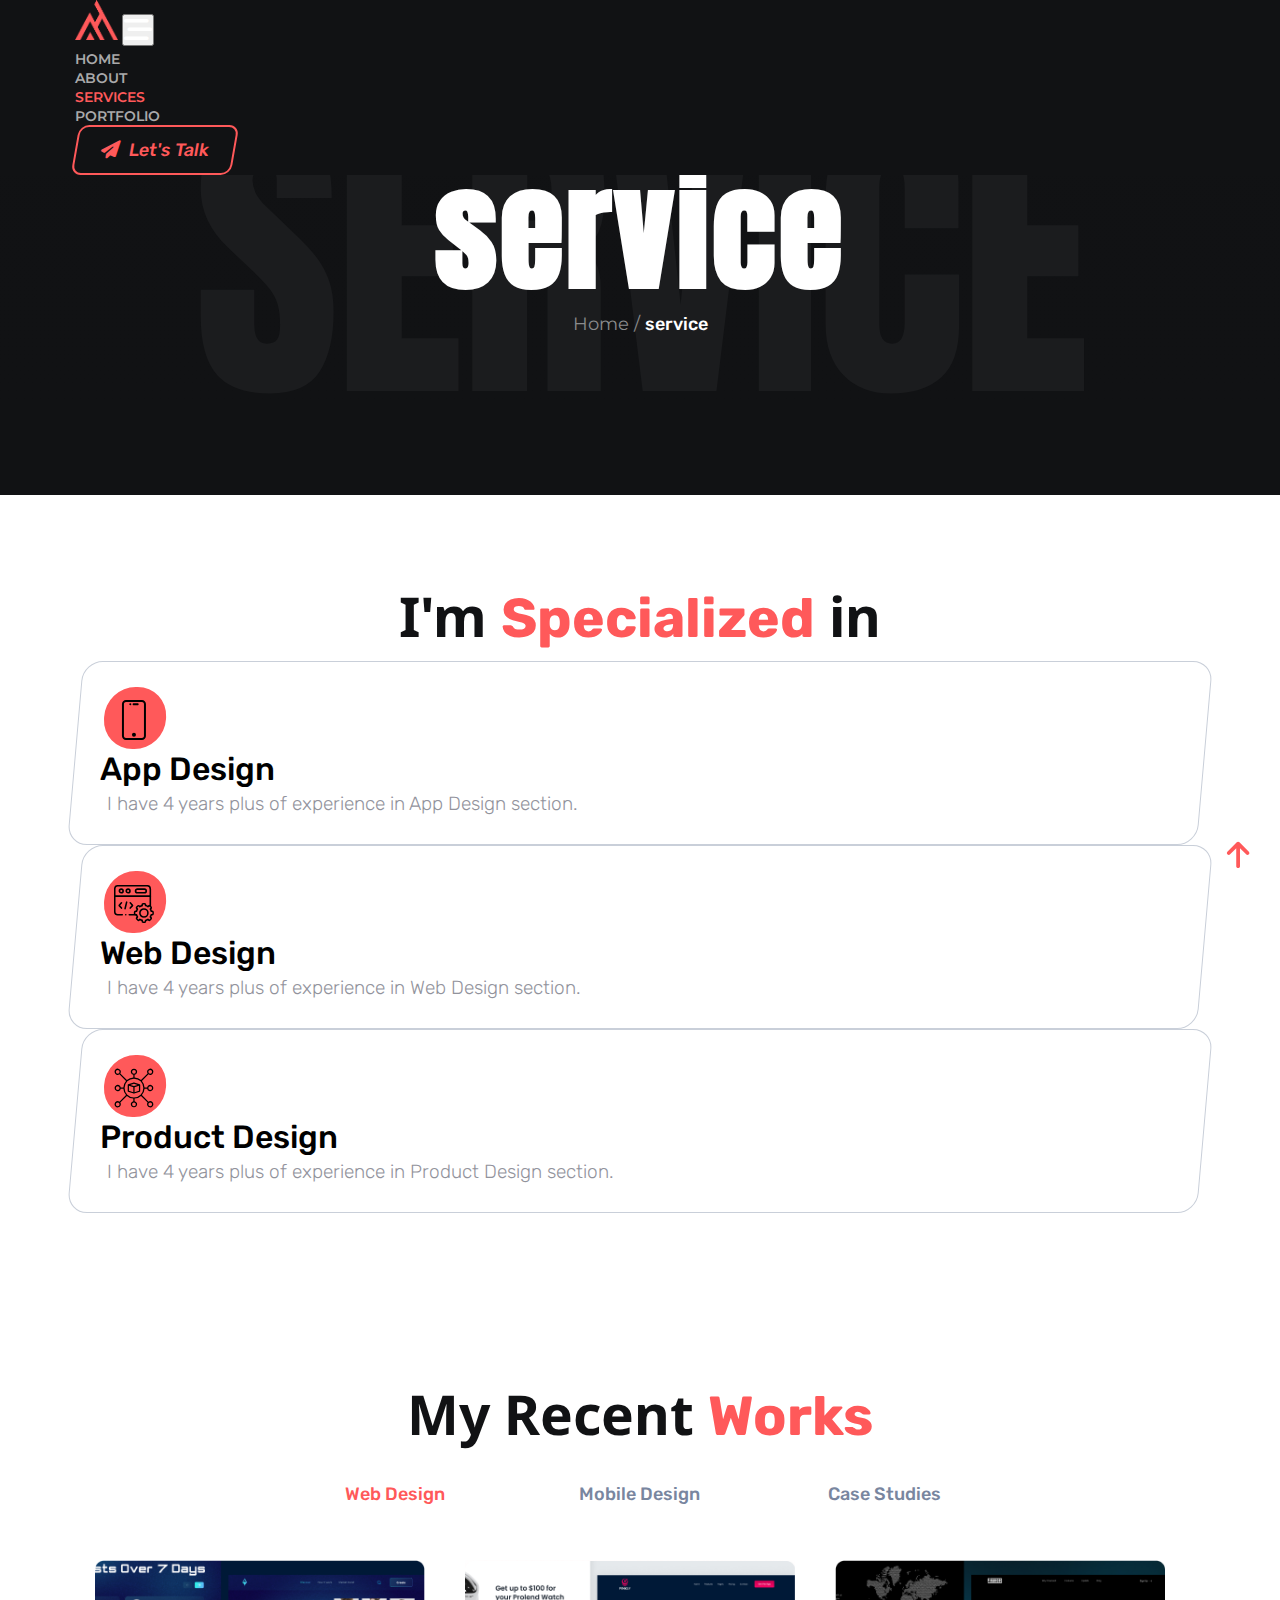
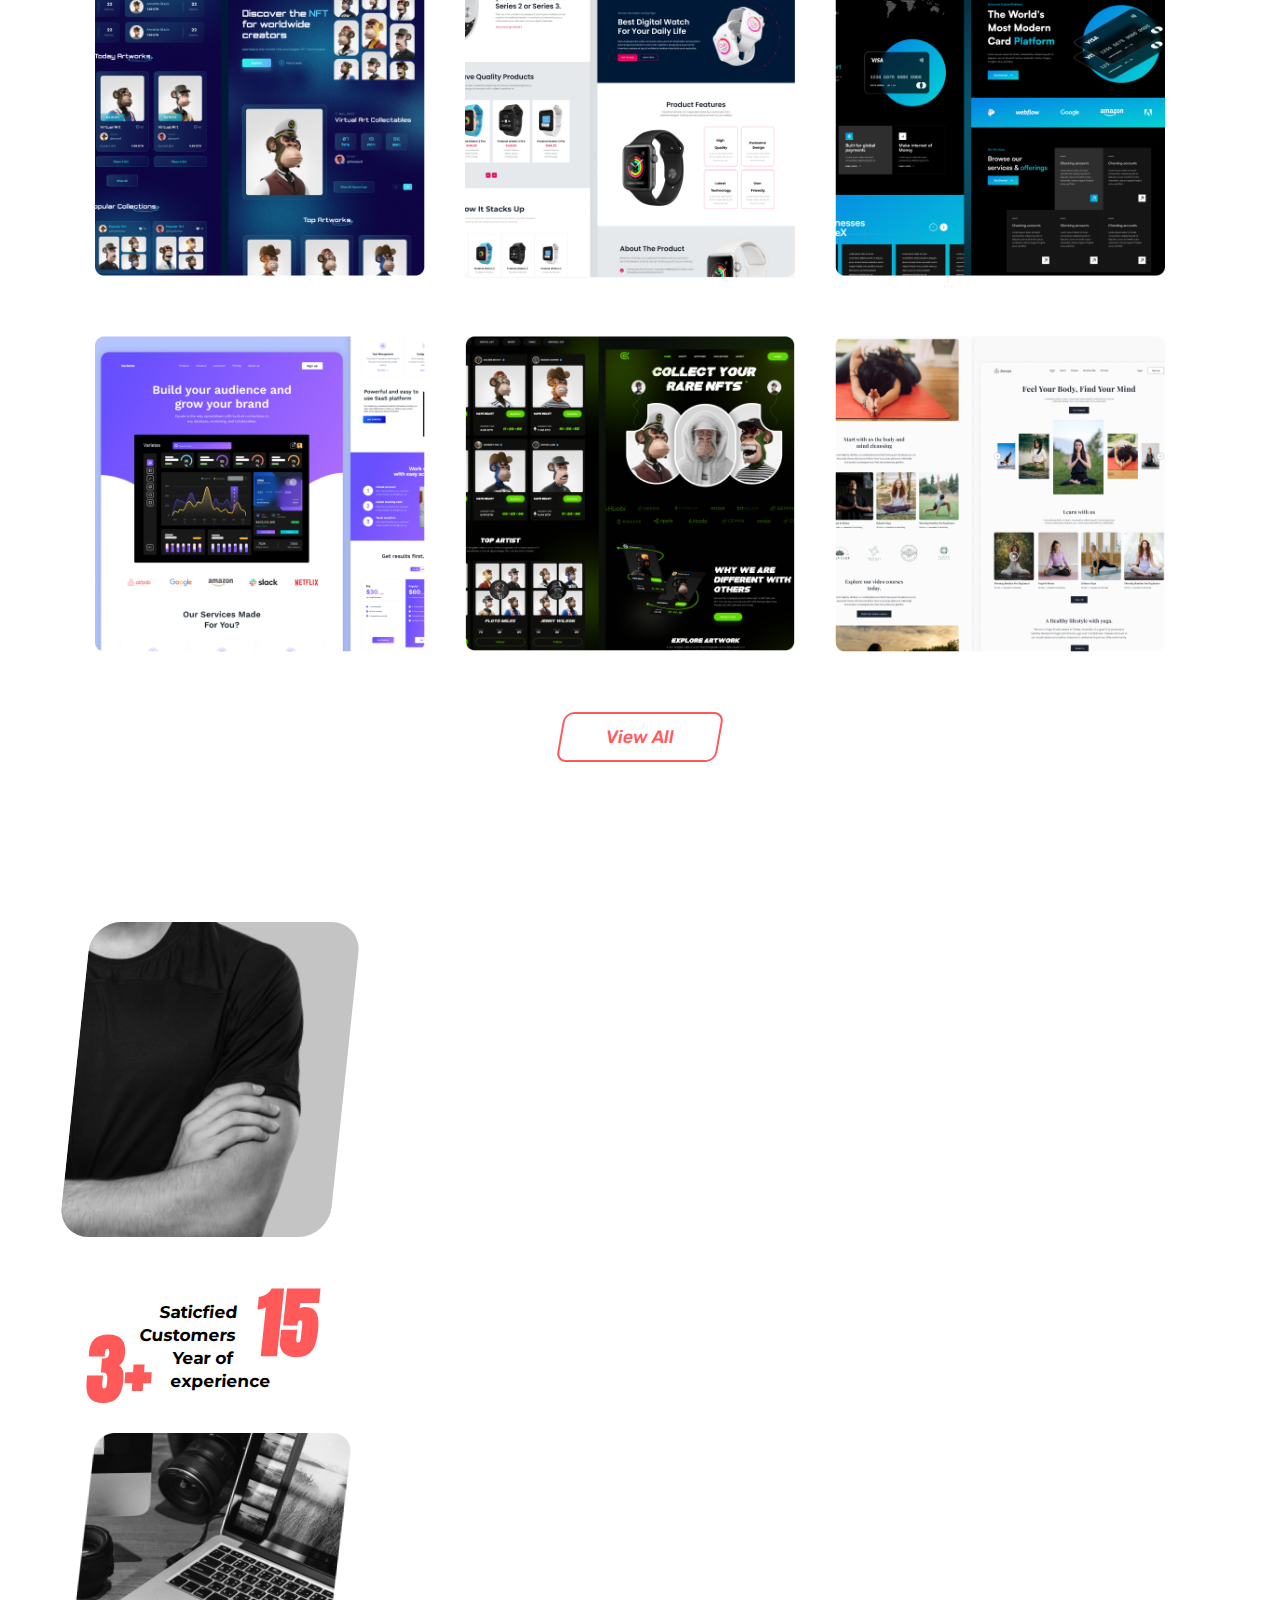
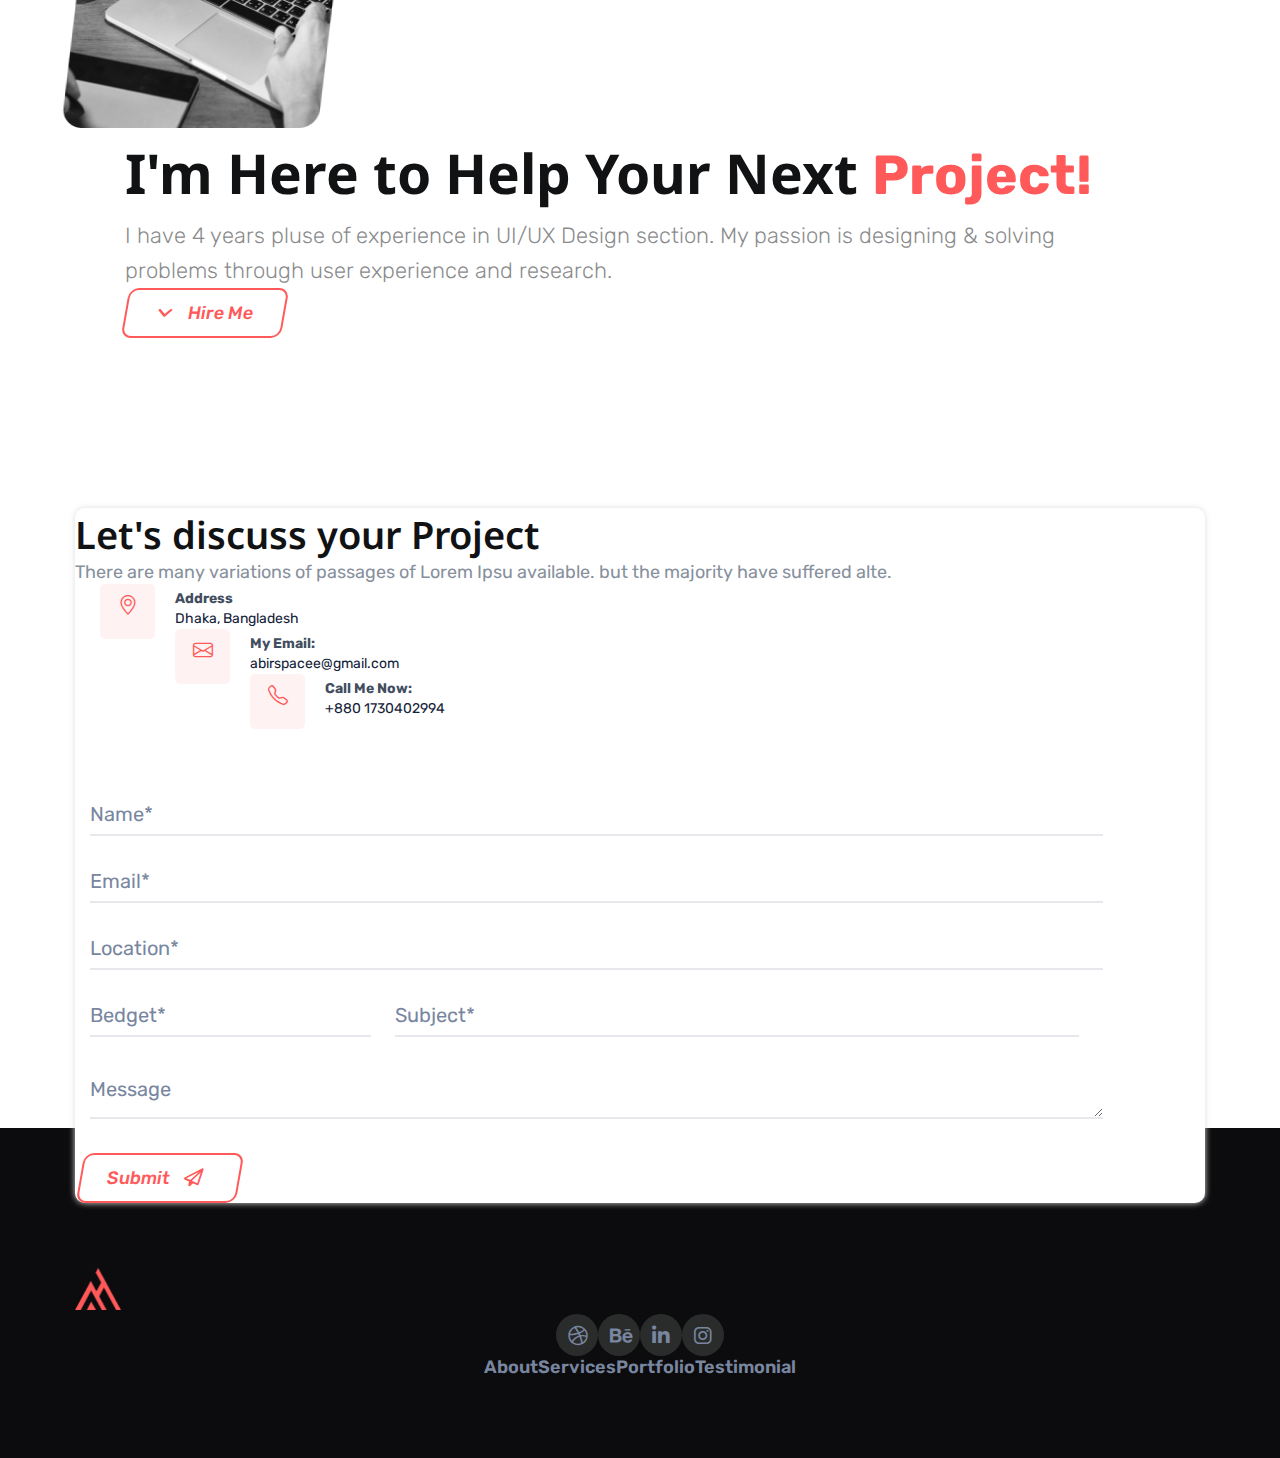
<file: services.html>
<!DOCTYPE html>
<html lang="en">
<head>
    <meta charset="UTF-8">
    <meta http-equiv="X-UA-Compatible" content="IE=edge">
    <meta name="viewport" content="width=device-width, initial-scale=1.0">

    <link rel="shortcut icon" type="image/png" href="image/logo.png"/>
    
    <!-- Bootstrap CSS -->
    <link href="https://cdn.jsdelivr.net/npm/bootstrap@5.0.2/dist/css/bootstrap.min.css" rel="stylesheet" integrity="sha384-EVSTQN3/azprG1Anm3QDgpJLIm9Nao0Yz1ztcQTwFspd3yD65VohhpuuCOmLASjC" crossorigin="anonymous">

    <!-- Bootstrap Font Icon CSS -->
    <link rel="stylesheet" href="https://cdn.jsdelivr.net/npm/bootstrap-icons@1.5.0/font/bootstrap-icons.css">
    
    <!-- font awesome icon -->
    <link rel="stylesheet" href="https://cdnjs.cloudflare.com/ajax/libs/font-awesome/6.3.0/css/all.min.css" />

    <!-- Extarnal CSS -->
    <link rel="stylesheet" href="css/services.css">
    <link rel="stylesheet" href="css/index.css">
    <link rel="stylesheet" href="css/responsive.css">

    <title>Services | Abir Hossain UI/UX Designer</title>
</head>
<body>
    <!-- Navigation content start here -->
    <header>
      <nav class="navbar navbar-expand-lg navbar-light py-3">
          <div class="container">
            <a class="navbar-brand brand-logo" href="index.html"><img src="image/logo.png" alt=""></a>
            <button class="navbar-toggler" type="button" data-bs-toggle="collapse" data-bs-target="#navbarScroll" aria-controls="navbarScroll" aria-expanded="false" aria-label="Toggle navigation">
              <span class="navbar-toggler-icon">
                <i class="fa-solid fa-bars-staggered"></i>
              </span>
            </button>
            <div class="collapse navbar-collapse" id="navbarScroll">
              <ul class="navbar-nav m-auto my-4 my-lg-0 navbar-nav-scroll" style="--bs-scroll-height: 155px;">
                <li class="nav-item px-4">
                  <a class="nav-link " aria-current="page" href="index.html">Home</a>
                </li>
                <li class="nav-item px-4">
                  <a class="nav-link" href="aboutpage.html">About</a>
                </li>
                </li>
                <li class="nav-item px-4">
                  <a class="nav-link active" href="services.html">Services</a>
                </li>
                <li class="nav-item px-4">
                  <a class="nav-link" href="portfolio.html">Portfolio</a>
                </li>
              </ul>
              <a href="#contact">
                <button class="button"><i class="fa-sharp fa-solid fa-paper-plane"></i>Let's Talk</button>
              </a>
            </div>
          </div>
        </nav>
      </header>

      <!-- Navigation content end here -->


    <!-- home slide content here -->
    <div class="servicesSlider">
        <div class="servicesBgWrapper">
          <span class="servicesBgTxt">service</span>
          <div class="container">
            <div class="servicesContent">
              <h1>service</h1>
              <p>Home / <span>service</span></p>
            </div>
          </div>
        </div>
      </div>


    <!-- Services Section design here -->
    <section class="services">
      <div class="">
        <div class="container">
          <div class="servicesTitle">
            <h1 class="pb-5">I'm <span>Specialized</span> in</h1>
          </div>
          <div class="row">
            <div class="col-lg-4 col-md-4 pe-4 pb-5">
              <div class="servicesItem">
                <div class="appDesign">
                  <div class="applogo">
                    <img class="img-fluid serviceLogo" src="image/smartphone.svg" alt="">
                  </div>
                  <h2 class="appTitle py-2">App Design</h2>
                  <p class="appDec">I have 4 years plus of experience in App Design section. </p>
                </div>
              </div>
            </div>
            
            <div class="col-lg-4 col-md-4 px-4 pb-5">
              <div class="webDesign">
                <div class="weblogo active">
                  <img class="img-fluid serviceLogo"  src="image/coding.svg" alt="">
                  
                </div>
                <h2 class="webTitle py-2">Web Design</h2>
                <p class="webDec">I have 4 years plus of experience in Web Design section. </p>
              </div>
            </div>

            <div class="col-lg-4 col-md-4 ps-4 pb-5">
              <div class="productDesign">
                <div class="productlogo">
                  <img class="img-fluid serviceLogo" src="image/digital.svg" alt="">
                </div>
                <h2 class="productTitle py-2">Product Design</h2>
                <p class="productDec">I have 4 years plus of experience in Product Design section.</p>
              </div>
            </div>
          </div>  
        </div>
      </div>
    </section>


     <!-- Portfolio Section design here -->
     <section class="portfolio" >
      <div class="container">
        <div class="portfolioContant">
          <div class="portfolioTitle">
            <h1 class="pb-4">My Recent <span> Works</span></h1>
          </div>

          <div class="myTabs">
              <div class="tabsTitle">
                  <a class="tabButton active">Web Design</a>
                  <a class="tabButton">Mobile Design</a>
                  <a class="tabButton">Case Studies</a>
              </div>
              

              <!-- Webdesign Content  -->
              <div class="tabsContent">
                <div class="tabContent active">
                  <div class="protfolio1">
                    <img src="image/web 1.png" alt="">
                    <div class="ImgTxt">
                      <h2>Discover the NFT</h2>
                      <p>Web Design</p>
                    </div>
                  </div>
                  <div class="protfolio1">
                    <img src="image/web 2.png" alt="">
                    <div class="ImgTxt">
                      <h2>Smart watch Website</h2>
                      <p>Web Design</p>
                    </div>
                  </div>
                  <div class="protfolio1">
                    <img  src="image/web 3.png" alt="">
                    <div class="ImgTxt">
                      <h2>Financial website</h2>
                      <p>Web Design</p>
                    </div>
                  </div>
                  <div class="protfolio1 nth4">
                    <img src="image/web 4.png" alt="">
                    <div class="ImgTxt">
                      <h2>Dashboard UI Design</h2>
                      <p>Web Design</p>
                    </div>
                  </div>
                  <div class="protfolio1">
                    <img src="image/web 5.png" alt="">
                    <div class="ImgTxt">
                      <h2>Morden website Template</h2>
                      <p>Web Design</p>
                    </div>
                  </div>
                  <div class="protfolio1">
                    <img src="image/web 6.png" alt="">
                    <div class="ImgTxt">
                      <h2>Yoga Website Templates</h2>
                      <p>Web Design</p>
                    </div>
                  </div>
                </div>

                <!-- App Design Content -->
                <div class="tabContent" style=" display: none;">
                  <div class="protfolio2">
                    <img src="image/app 1.png" alt="">
                    <div class="ImgTxt">
                      <h2>Smart App UI</h2>
                      <p>Mobile Design</p>
                    </div>
                  </div>
                  <div class="protfolio2">
                    <img src="image/app 2.png" alt="">
                    <div class="ImgTxt">
                      <h2>Celine</h2>
                      <p>Mobile Design</p>
                    </div>
                  </div>
                  <div class="protfolio2">
                    <img  src="image/app 3.png" alt="">
                    <div class="ImgTxt">
                      <h2>Nike Shoes App</h2>
                      <p>Mobile Design</p>
                    </div>
                  </div>
                  <div class="protfolio2 nth4">
                    <img src="image/app 4.png" alt="">
                    <div class="ImgTxt">
                      <h2>Health Place</h2>
                      <p>Mobile Design</p>
                    </div>
                  </div>
                  <div class="protfolio2">
                    <img src="image/app 5.png" alt="">
                    <div class="ImgTxt">
                      <h2>Shoes App UI</h2>
                      <p>Mobile Design</p>
                    </div>
                  </div>
                  <div class="protfolio2">
                    <img src="image/app 6.png" alt="">
                    <div class="ImgTxt">
                      <h2>Restaurants App</h2>
                      <p>Mobile Design</p>
                    </div>
                  </div>
                </div>

                <!-- Case Studies Content  -->
                <div class="tabContent" style=" display: none;">
                  <div class="protfolio3">
                    <a href="case-studies/case-studies2.html" target="_blank">
                      <img src="image/case 1.png" alt="">
                    </a>
                    <div class="ImgTxt">
                      <h2>HealthPlace Medical app</h2>
                      <p>Case Studies</p>
                    </div>
                  </div>
                  <div class="protfolio3">
                    <a href="case-studies/case-studies1.html" target="_blank">
                      <img src="image/case 2.png" alt="">
                    </a>
                    <div class="ImgTxt">
                      <h2>CryptoLand App</h2>
                      <p>Case Studies</p>
                    </div>
                  </div>
                  <div class="protfolio3">
                    <div class="comingSoon text-uppercase "><h2>coming soon</h2></div>
                    <img  src="image/case 3.png" alt="">
                    <div class="ImgTxt">
                      <h2>WellHealth</h2>
                      <p>Case Studies</p>
                    </div>
                  </div>
                </div> 
              </div>
          </div>

          <div class="ViewBtn">
            <a href="portfolio.html">
              <button class="portfolioBtn PageBtn mt-5">View All</button>
            </a>
          </div>
        </div>
      </div>
    </section>




      <!-- Experience Serction content start here -->

      <section class="experience">
        <div class="container">
          <div class="row">
            <div class="col-lg-6 col-md-6">
              <div class="row">
                <div class="col-lg-6 col-md-6 col-sm-5 me-4">
                    <div class="expContent">
                      <img class="img-fluid" src="image/Image3.png" alt="">
                      <h2 class="">Saticfied Customers <span>15</span> </h2>
                    </div>
                </div>
                <div class="col-lg-3 col-md-3 col-sm-5">
                  <div class="expContent2">
                    <h2 class=""> <span>3+</span> Year of experience</h2>
                    <img src="image/image4.png" alt="This is photo">
                  </div>
                </div>
              </div>
            </div>

            <div class="col-lg-6 col-md-6">
              <div class="expContent3">
                <h1 class="pb-4 expTitle">I'm Here to Help Your Next <span>Project!</span></h1>
                <p class="pb-4">I have 4 years pluse of experience in UI/UX Design section. My passion is designing & solving problems through user experience and research.</p>
                <button class="expBtn PageBtn"><i class="fa-sharp fa-solid fa-angle-down"></i>Hire Me</button>
              </div>
            </div>
          </div>
        </div>
      </section>

      <!-- Experience Serction content end here -->


      <!-- Contact Section design start here -->

      <section class="contact">
        <div class="container" id="contact">
          <div class="formContent">
            <div class="row">
              <div class="col-lg-6 col-md-6">
                <div class="addressContent py-5 ps-5">
                  <div class="addressTitle">
                    <h2 class="pb-3">Let's discuss your Project</h2>
                    <p class="pb-5">There are many variations of passages of Lorem Ipsu available. but the majority have suffered alte.</p>
                  </div>
                  <div class="AddressData">
                    <div class="address mb-5">
                      <div class="icon">
                        <i class="bi bi-geo-alt"></i>
                      </div>
                      <div class="text">
                        <h2>Address</h2>
                        <p>Dhaka, Bangladesh</p>
                      </div>
                    </div>
                    <div class="address mb-5">
                      <div class="icon">
                        <i class="bi bi-envelope"></i>
                      </div>
                      <div class="text">
                        <h2>My Email:</h2>
                        <p>abirspacee@gmail.com</p>
                      </div>
                    </div>
                    <div class="address mb-5">
                      <div class="icon">
                        <i class="bi bi-telephone"></i>
                      </div>
                      <div class="text">
                        <h2>Call Me Now:</h2>
                        <p>+880 1730402994</p>
                      </div>
                    </div>
                  </div>
                </div>
              </div>

              <div class="col-lg-6 col-md-6">
                <div class="contactForm">
                  <form action="">
                    <input type="text" id="fname" name="firstname" placeholder="Name*"v required>
                
                    <input type="email" id="email" name="email" placeholder="Email*"v required>

                    <input type="type" id="location" name="email" placeholder="Location*"v required>

                    <input type="number" id="number" placeholder="Bedget*"v required>

                    <input type="text" name="subject" id="subject" placeholder="Subject*"v required>

                    <textarea id="message" name="message" placeholder="Message" ></textarea>
                
                    <button class="submitBtn" id="submitBtn">Submit <i class="fa-regular fa-paper-plane"></i></button>
                  </form>
                 

                </div>
              </div>
            </div>
          </div>
        </div>
      </section>
      


      <!-- Footer  Section design here -->
      <footer>
        <div class="footerWrrapper">
          <div class="container">
            <div class="footerContent">
              <div class="logo text-center pb-5">
                <a class="text-center footerLogo py-5" href="#"><img src="image/logo.png" alt=""></a>
              </div>
              <div class="FooterMedia text-center">
                <a href="https://dribbble.com/abirhossainrakib" target="_blank">
                  <i class="fa-brands fa-dribbble footer text-center mx-3 mb-4" ></i>
                </a>
                <a href="https://www.behance.net/abirhossainrakib" target="_blank">
                  <i class="fa-brands fa-behance text-center mx-3 mb-4"></i>
                </a>
                <a href="https://www.linkedin.com/in/abir-hossain-rakib-3ab0a6238/?original_referer=https%3A%2F%2Flm.facebook.com%2F" target="_blank">
                  <i class="fa-brands fa-linkedin-in text-center mx-3 mb-4"></i>
                </a>
                <a href="https://www.instagram.com/abirspace__/?hl=en" target="_blank">
                  <i class="fa-brands fa-instagram text-center mx-3 mb-4"></i>
                </a>
              </div>
              
              <div class="footerNav">
                <li class="nav-item px-3">
                  <a class="nav-link Footerlink" href="aboutpage.html">About</a>
                </li>
                </li>
                <li class="nav-item px-3">
                  <a class="nav-link Footerlink" href="services.html">Services</a>
                </li>
                <li class="nav-item px-3">
                  <a class="nav-link Footerlink" href="portfolio.html">Portfolio</a>
                </li>
                <li class="nav-item px-3">
                  <a class="nav-link Footerlink" href="#testimonial">Testimonial</a>
                </li>
              </div>  
            </div>
          </div>
        </div>
      </footer>

      <dir class="scrollIcon">
        <span class="scrollTop"><i class="fa-solid fa-arrow-up"></i></span>
      </dir>



    

     <!-- Optional Jquery! -->
     <script src="https://code.jquery.com/jquery-3.6.0.slim.min.js"></script>
     <script src="tabs-script.js"></script>


    <!-- Option 1: Bootstrap Bundle with Popper -->
    <script src="https://cdn.jsdelivr.net/npm/bootstrap@5.0.2/dist/js/bootstrap.bundle.min.js" integrity="sha384-MrcW6ZMFYlzcLA8Nl+NtUVF0sA7MsXsP1UyJoMp4YLEuNSfAP+JcXn/tWtIaxVXM" crossorigin="anonymous"></script>

    <!-- Bootstrap JS Bundle with Popper -->
    <script src="https://cdn.jsdelivr.net/npm/bootstrap@5.0.2/dist/js/bootstrap.bundle.min.js"></script>

    <script src="index.js"></script>

  </body>
</html>
</file>
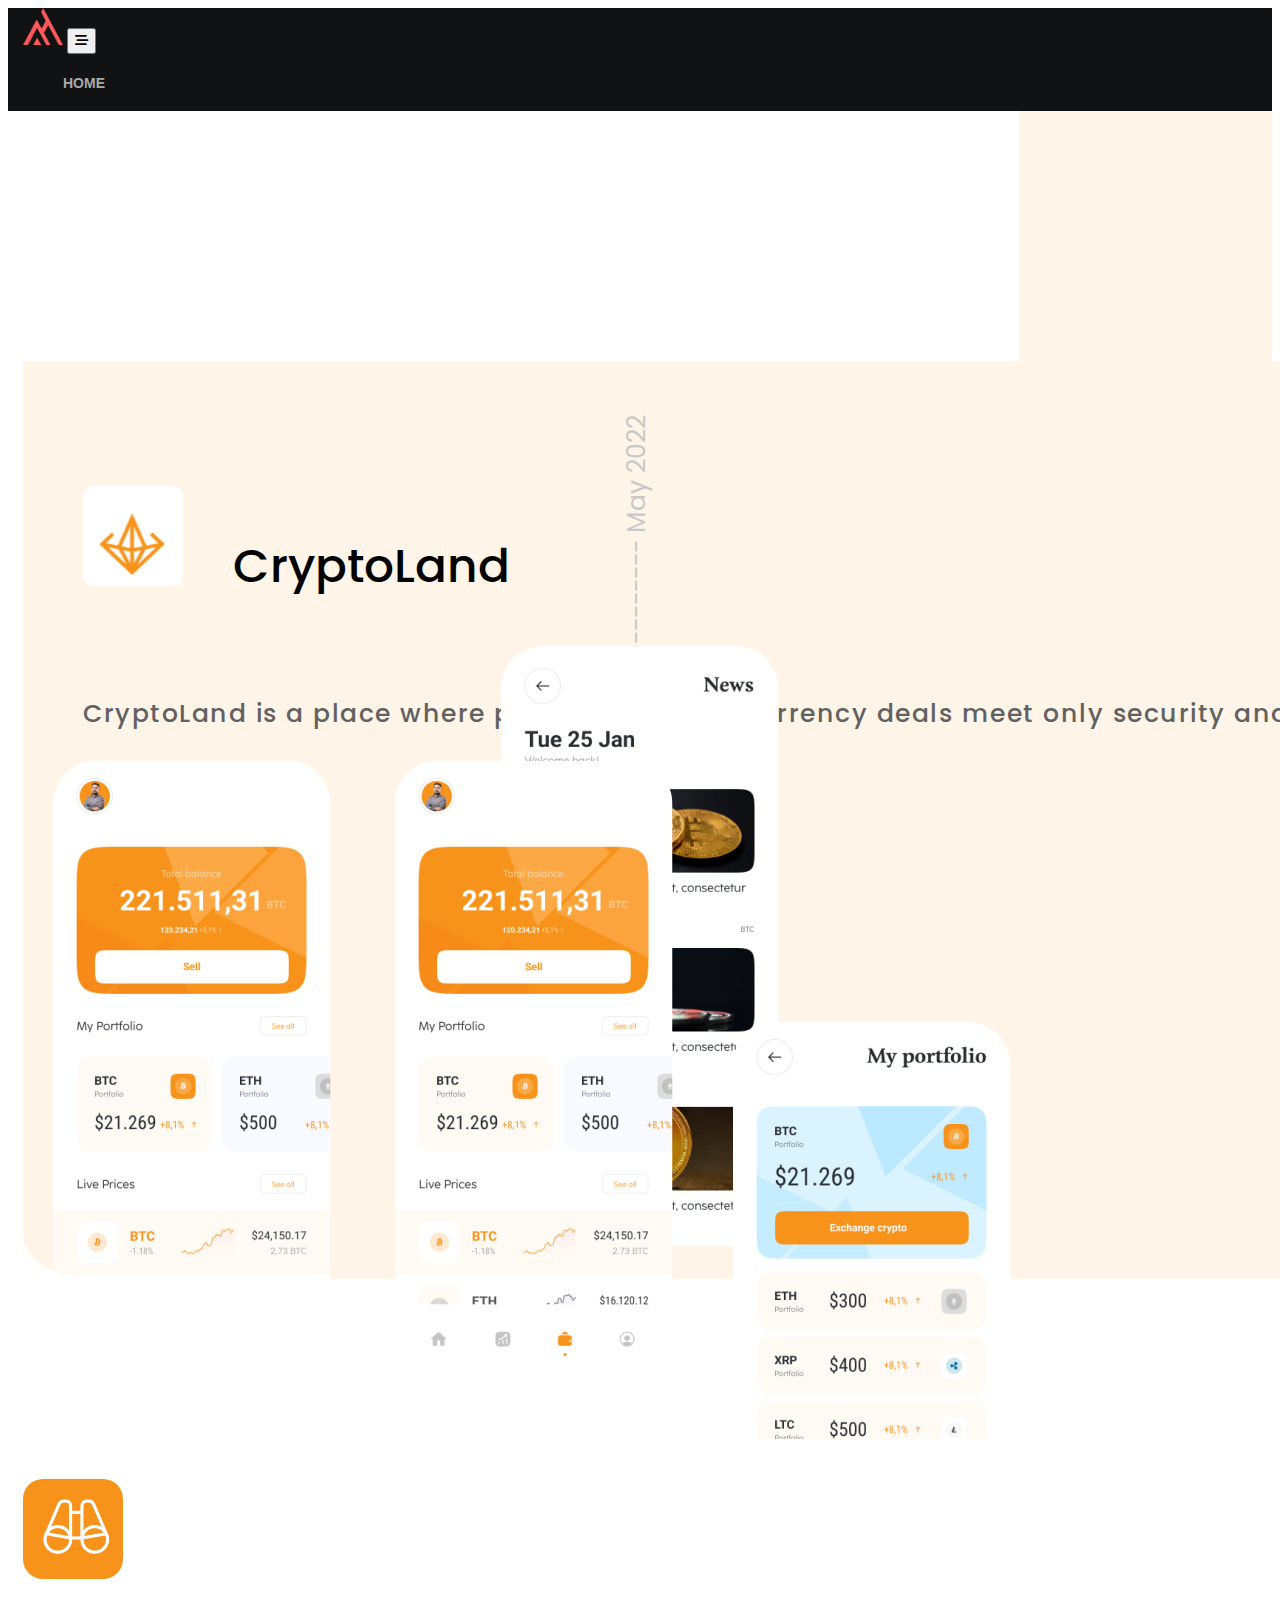
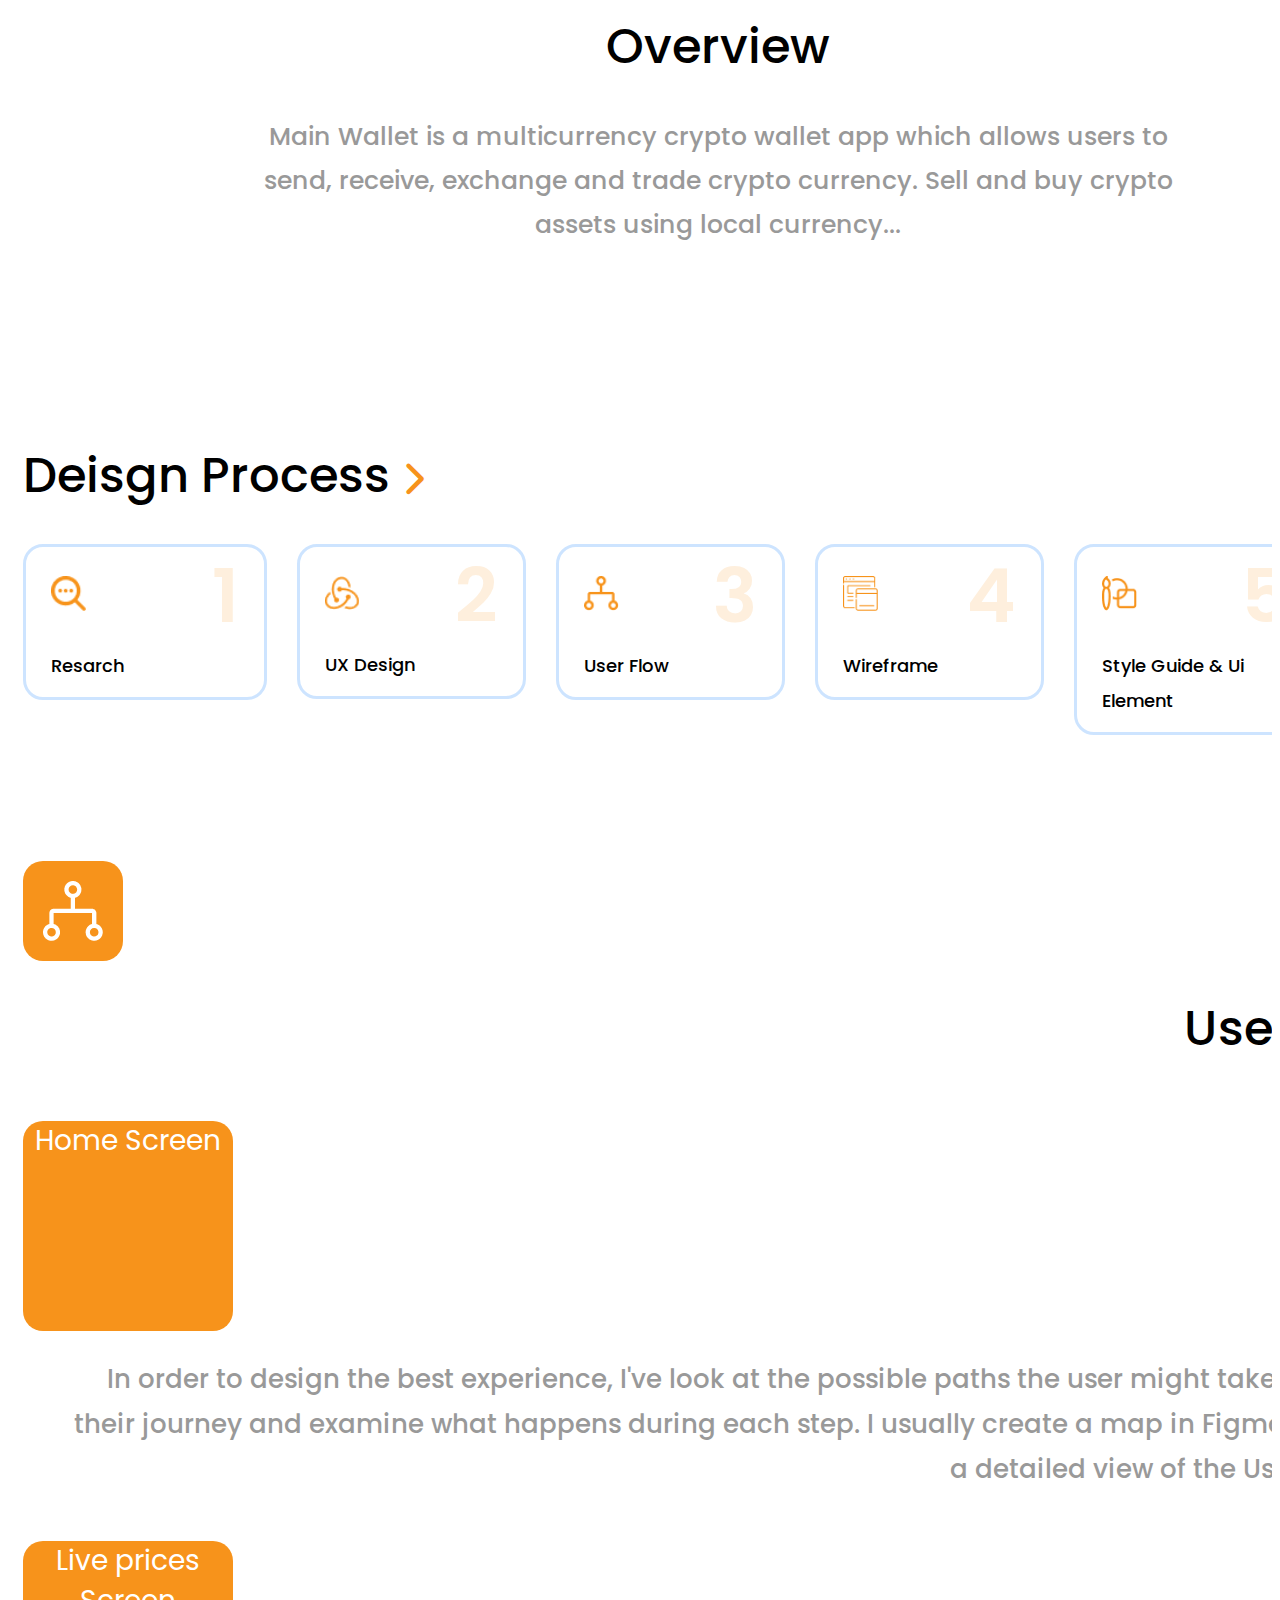
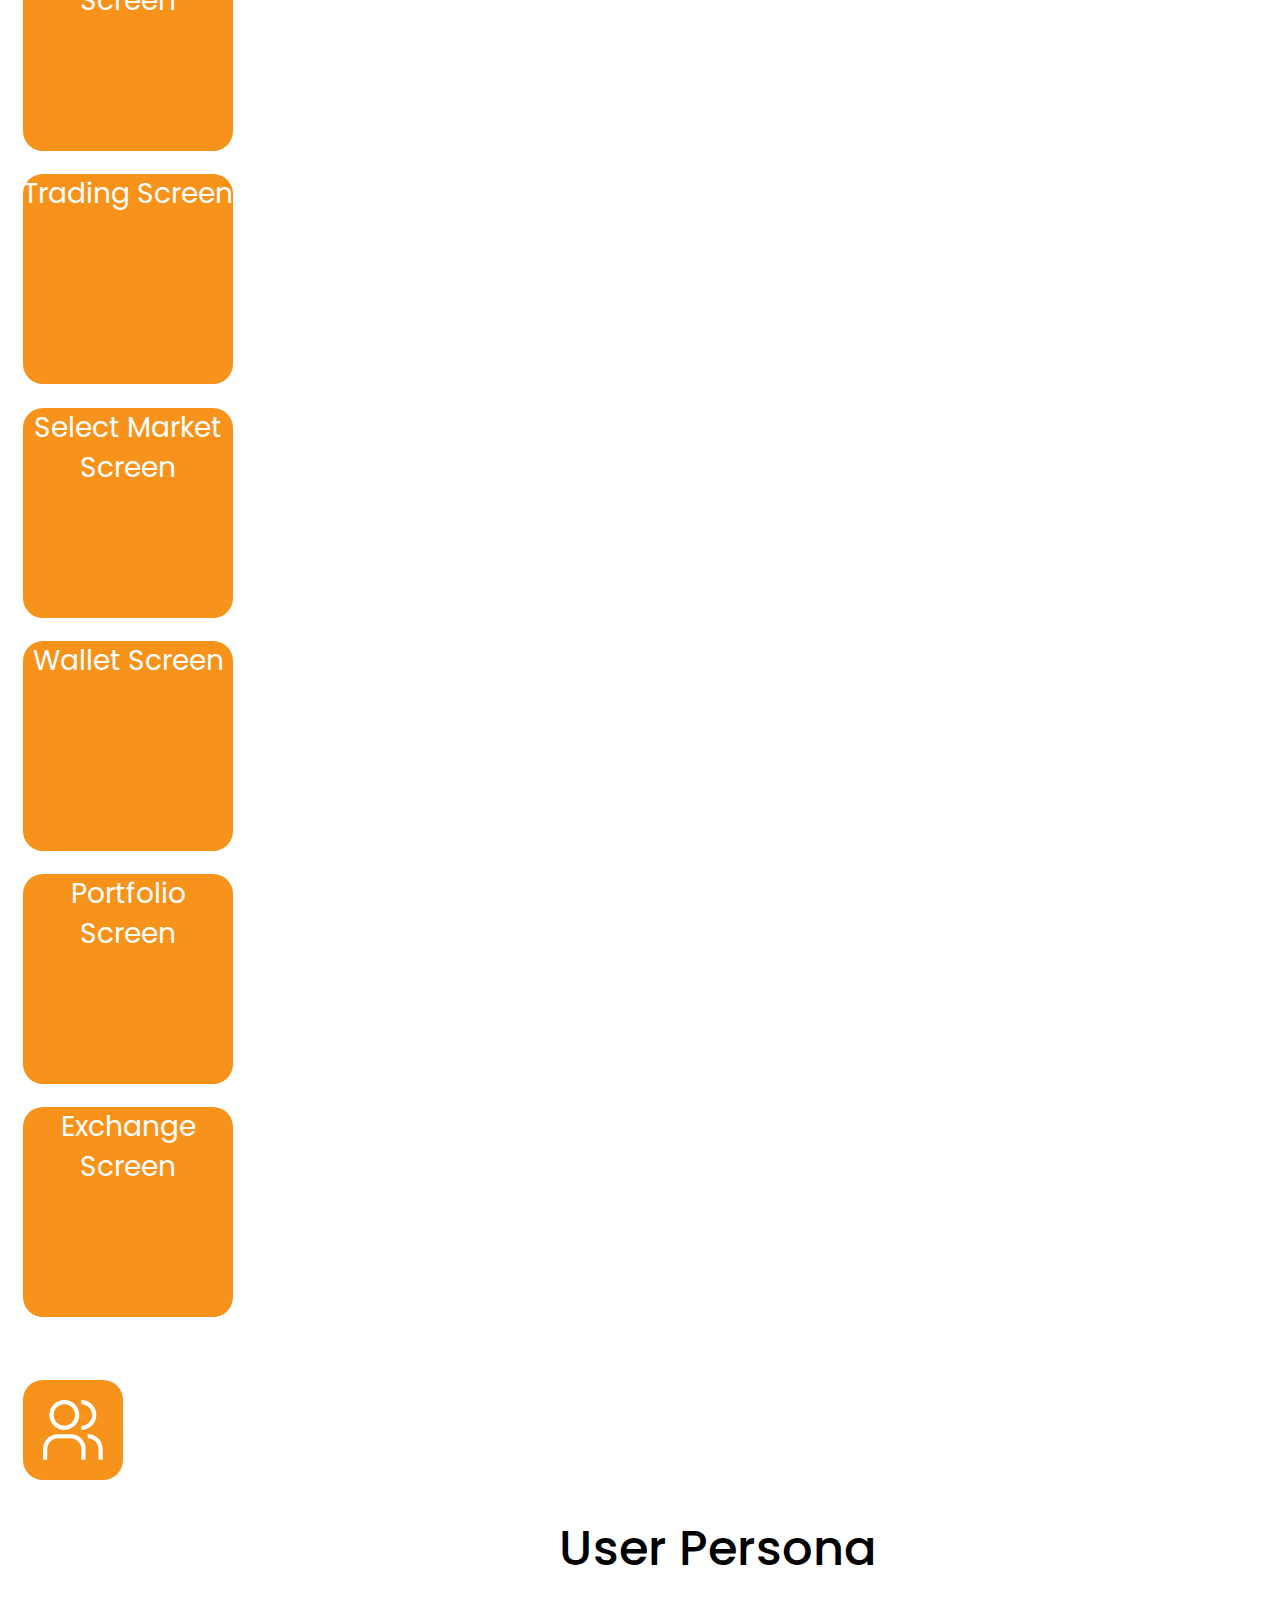
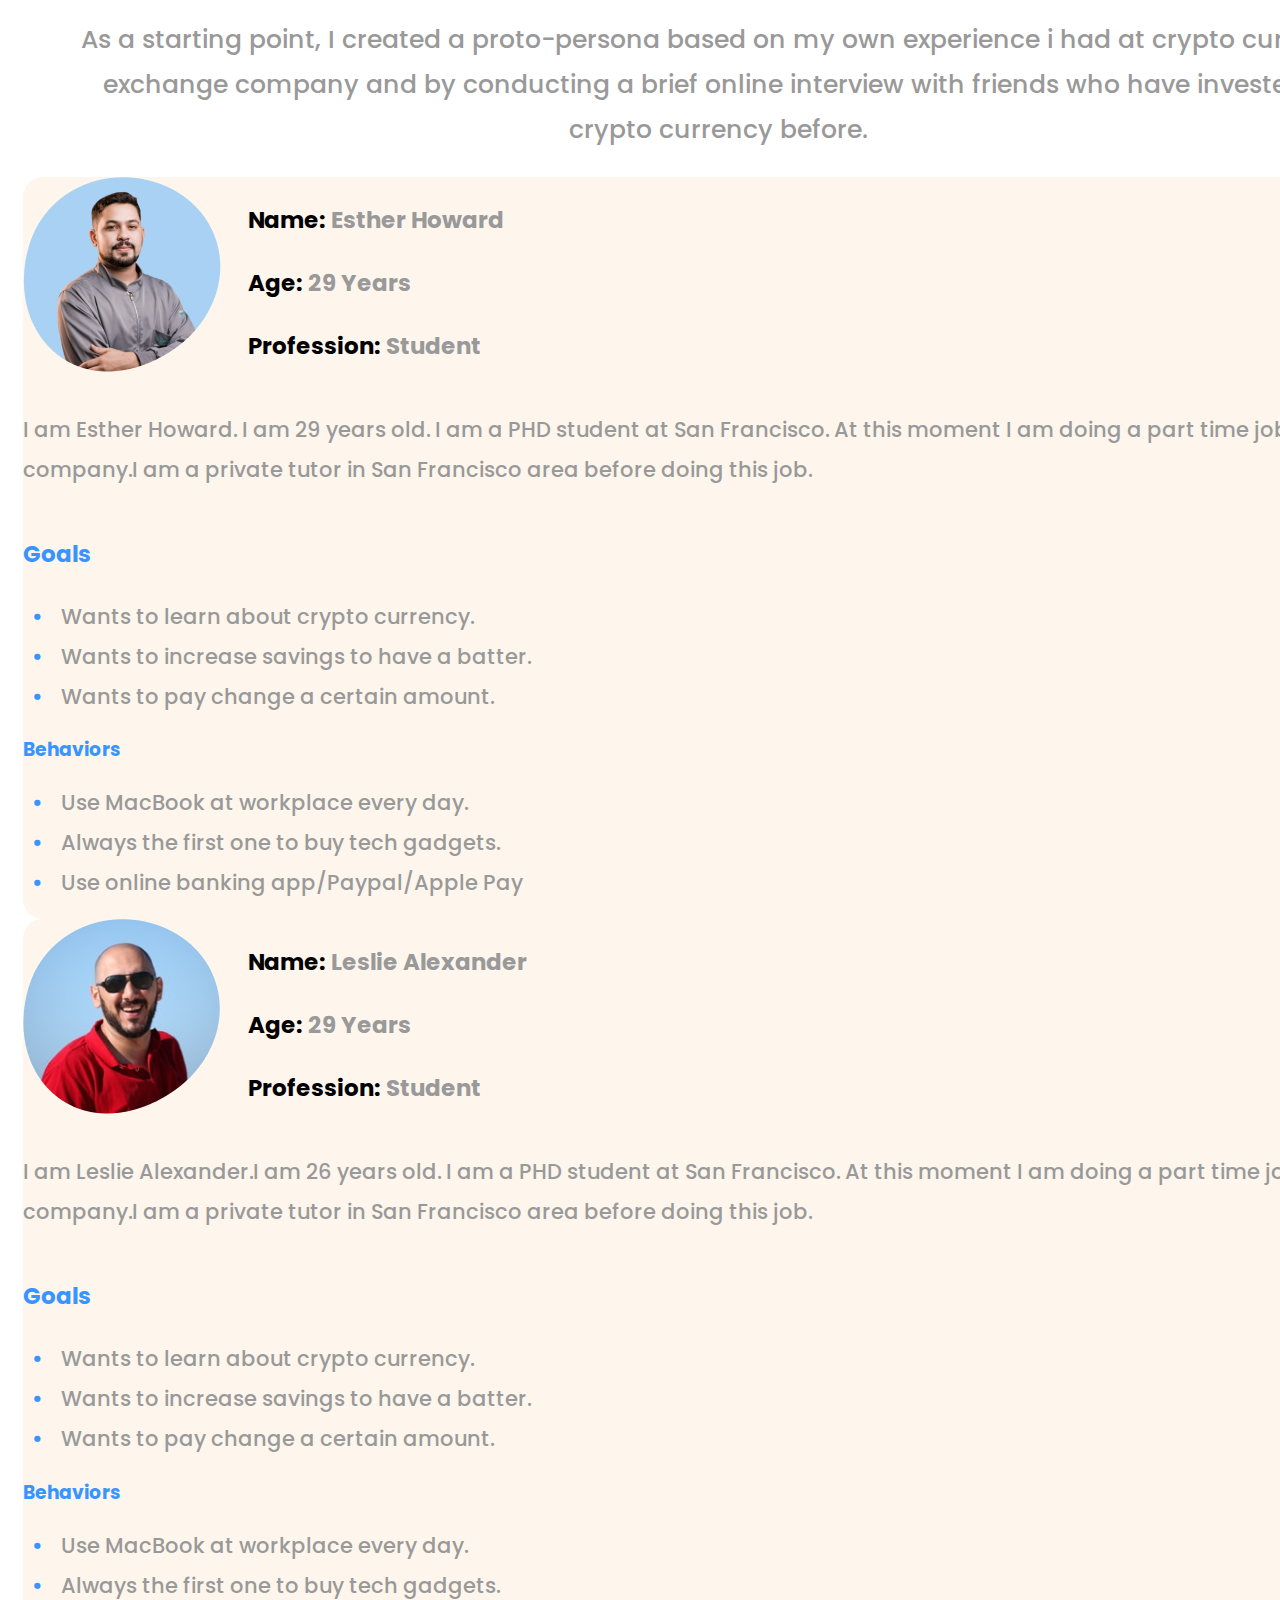
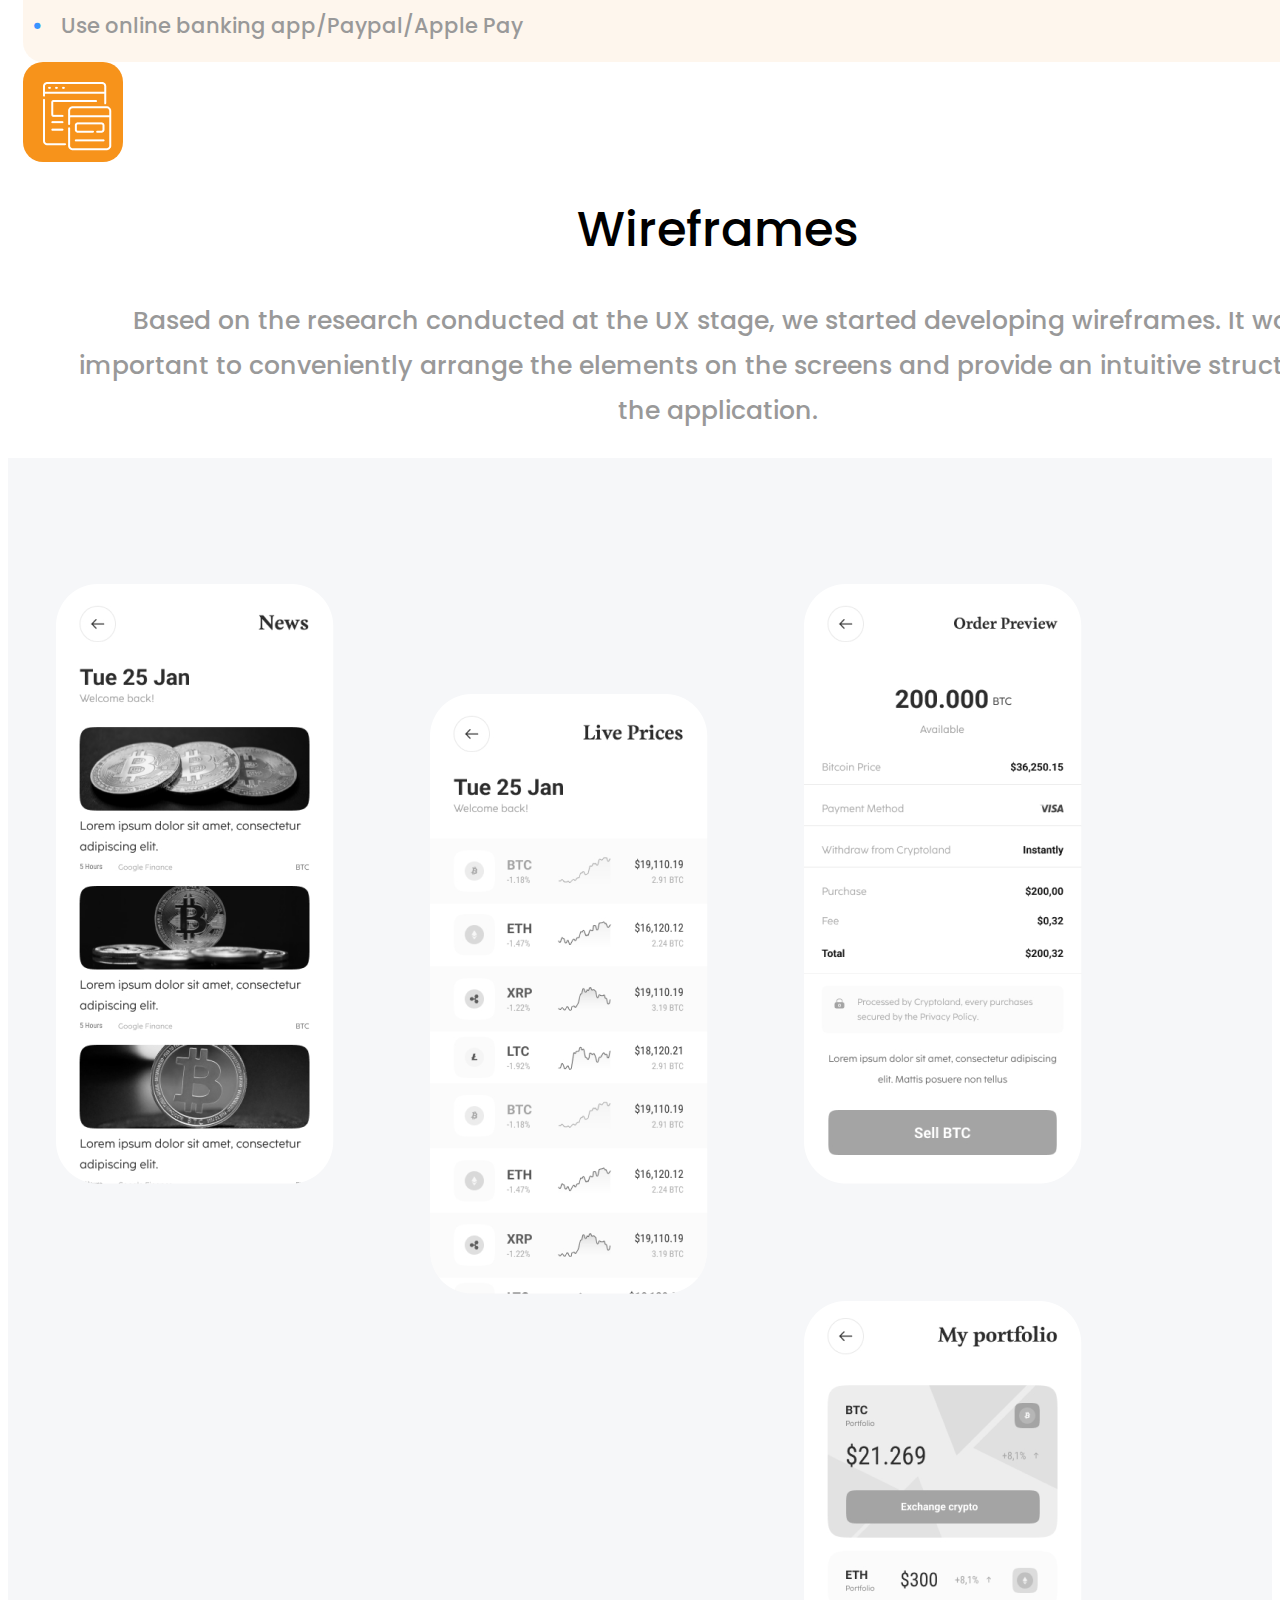
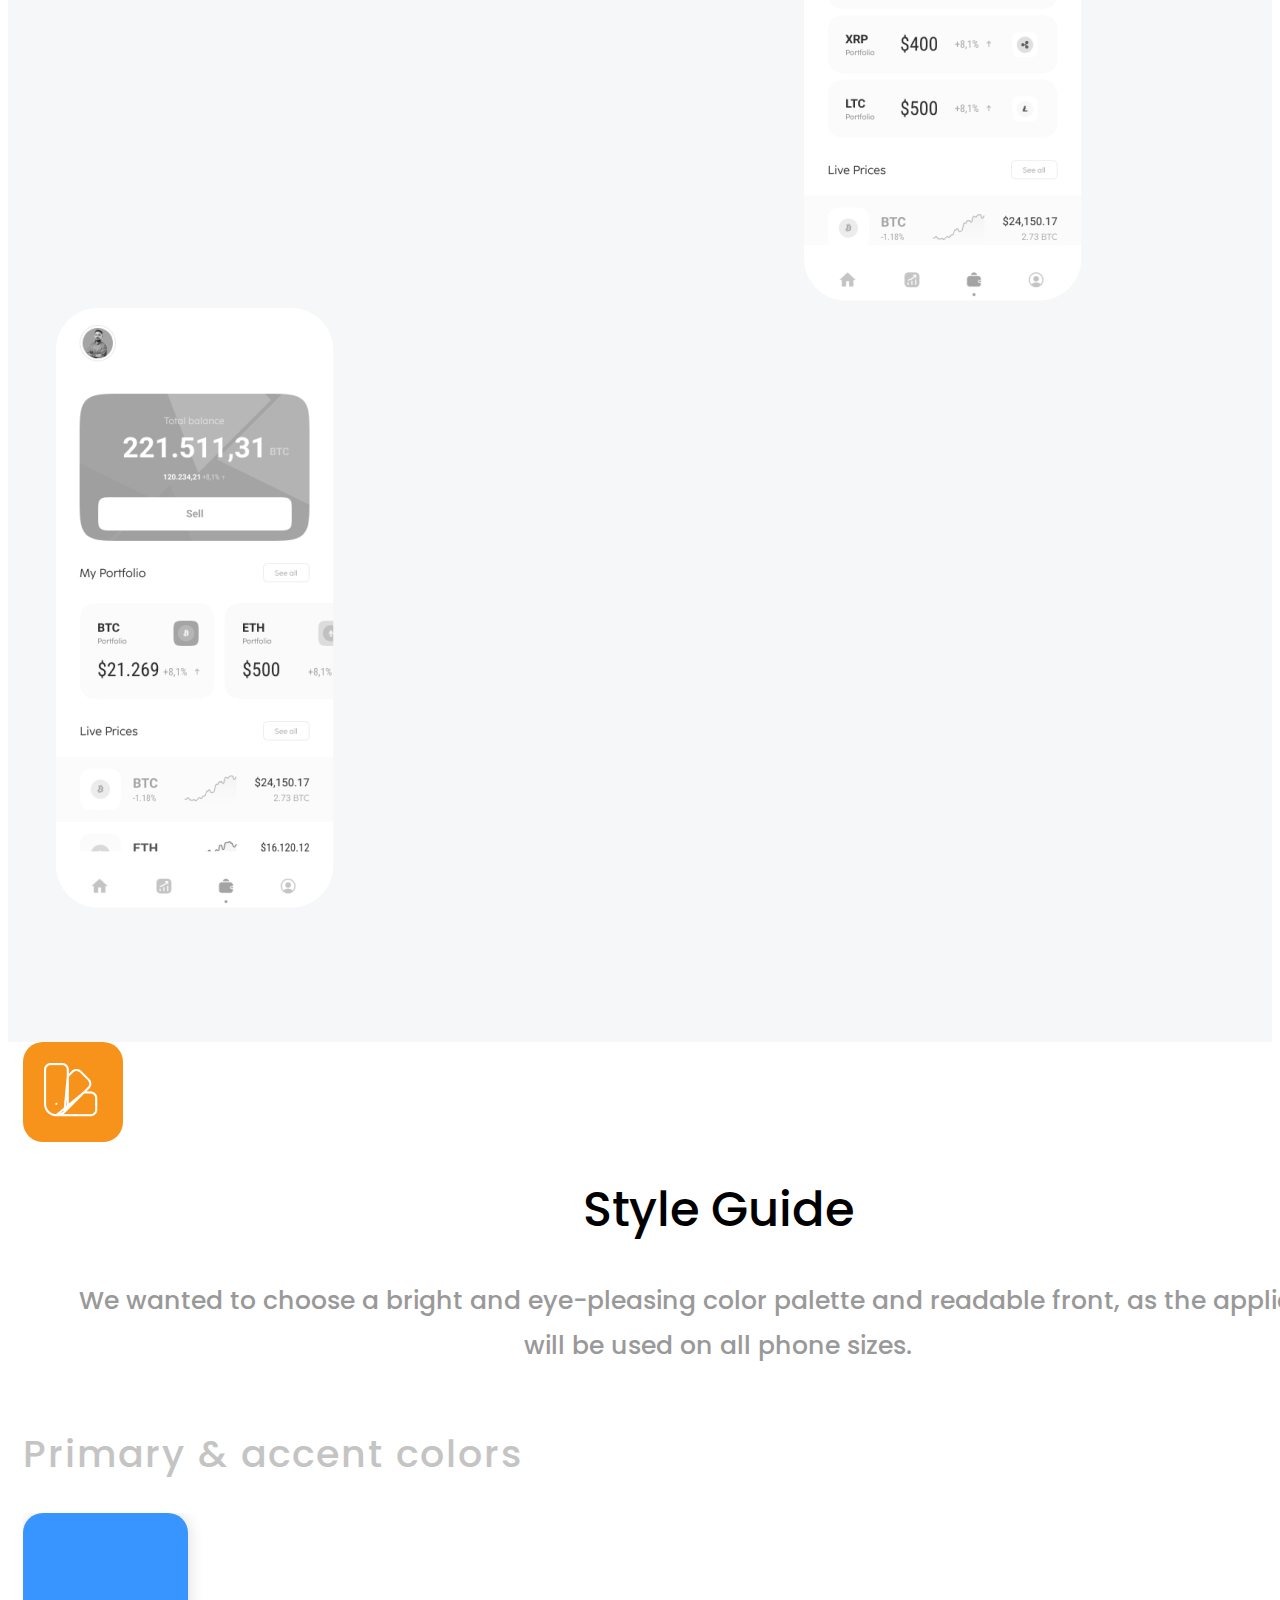
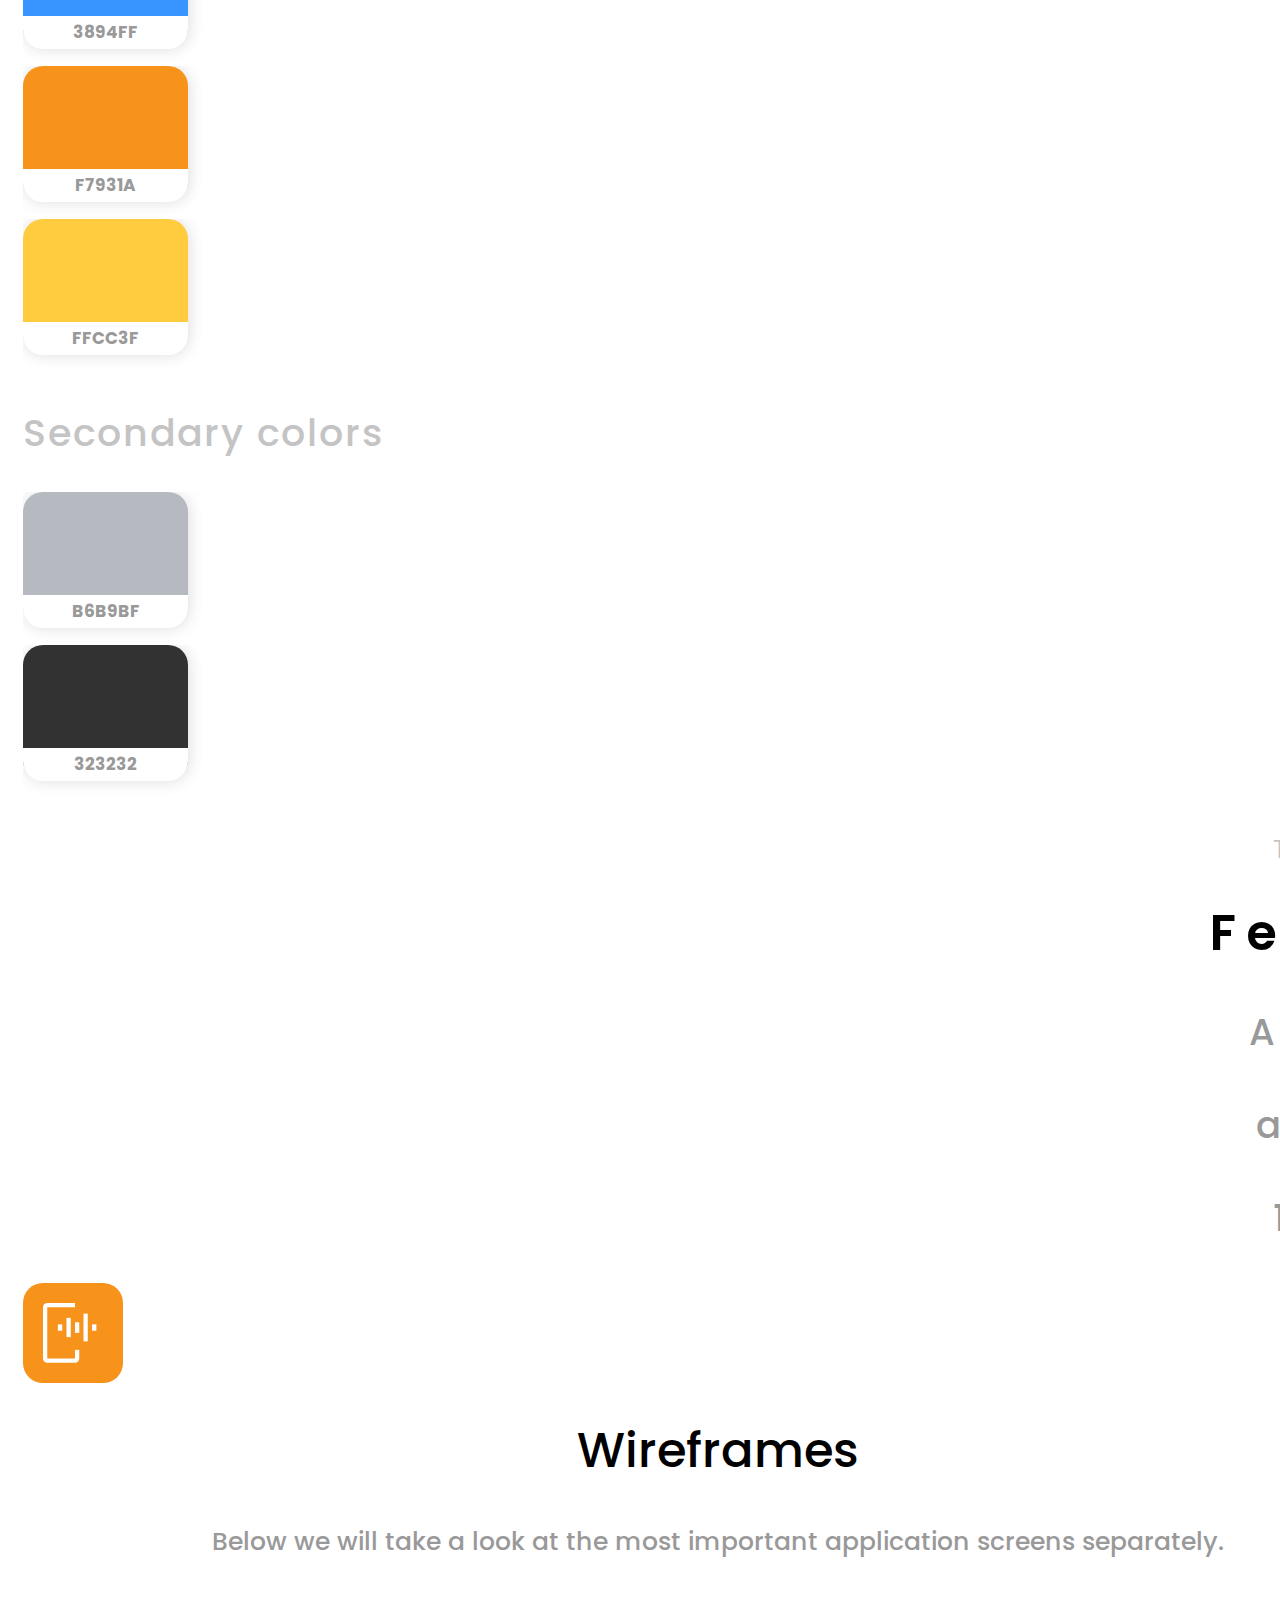
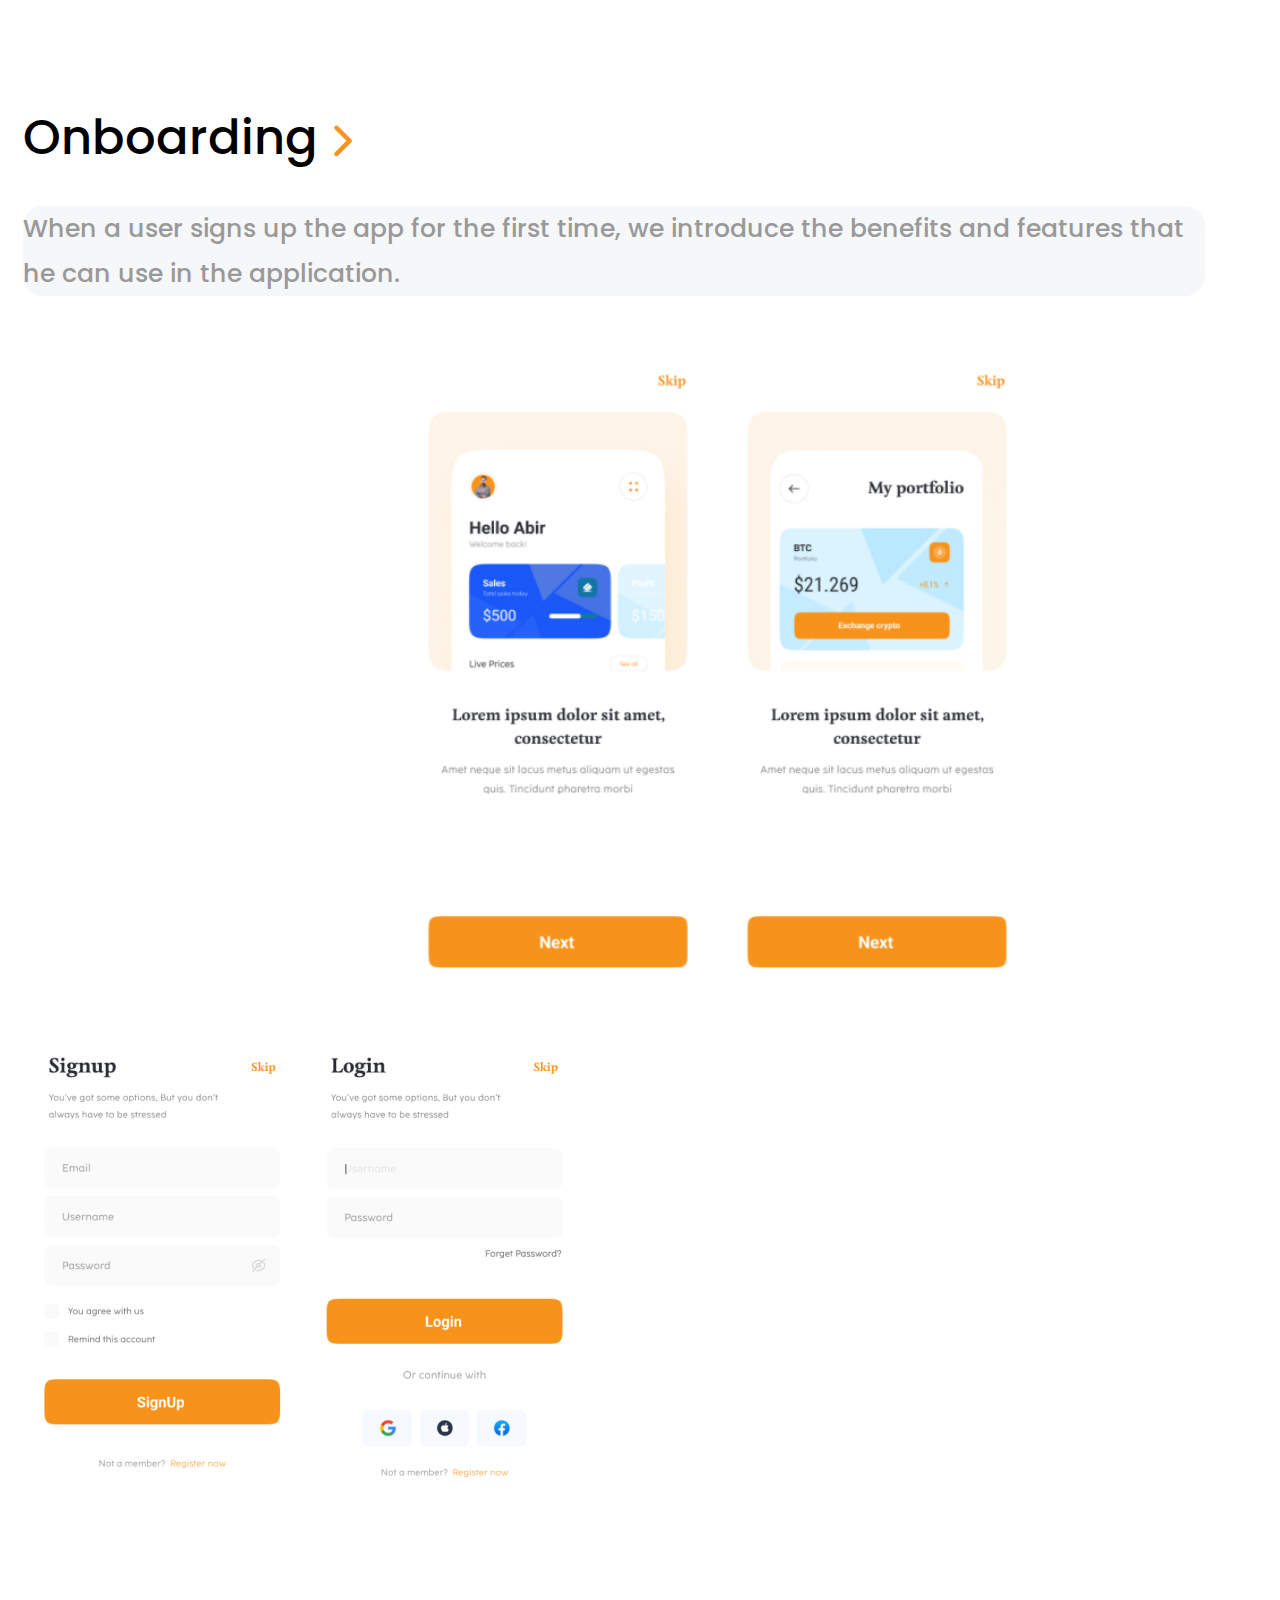
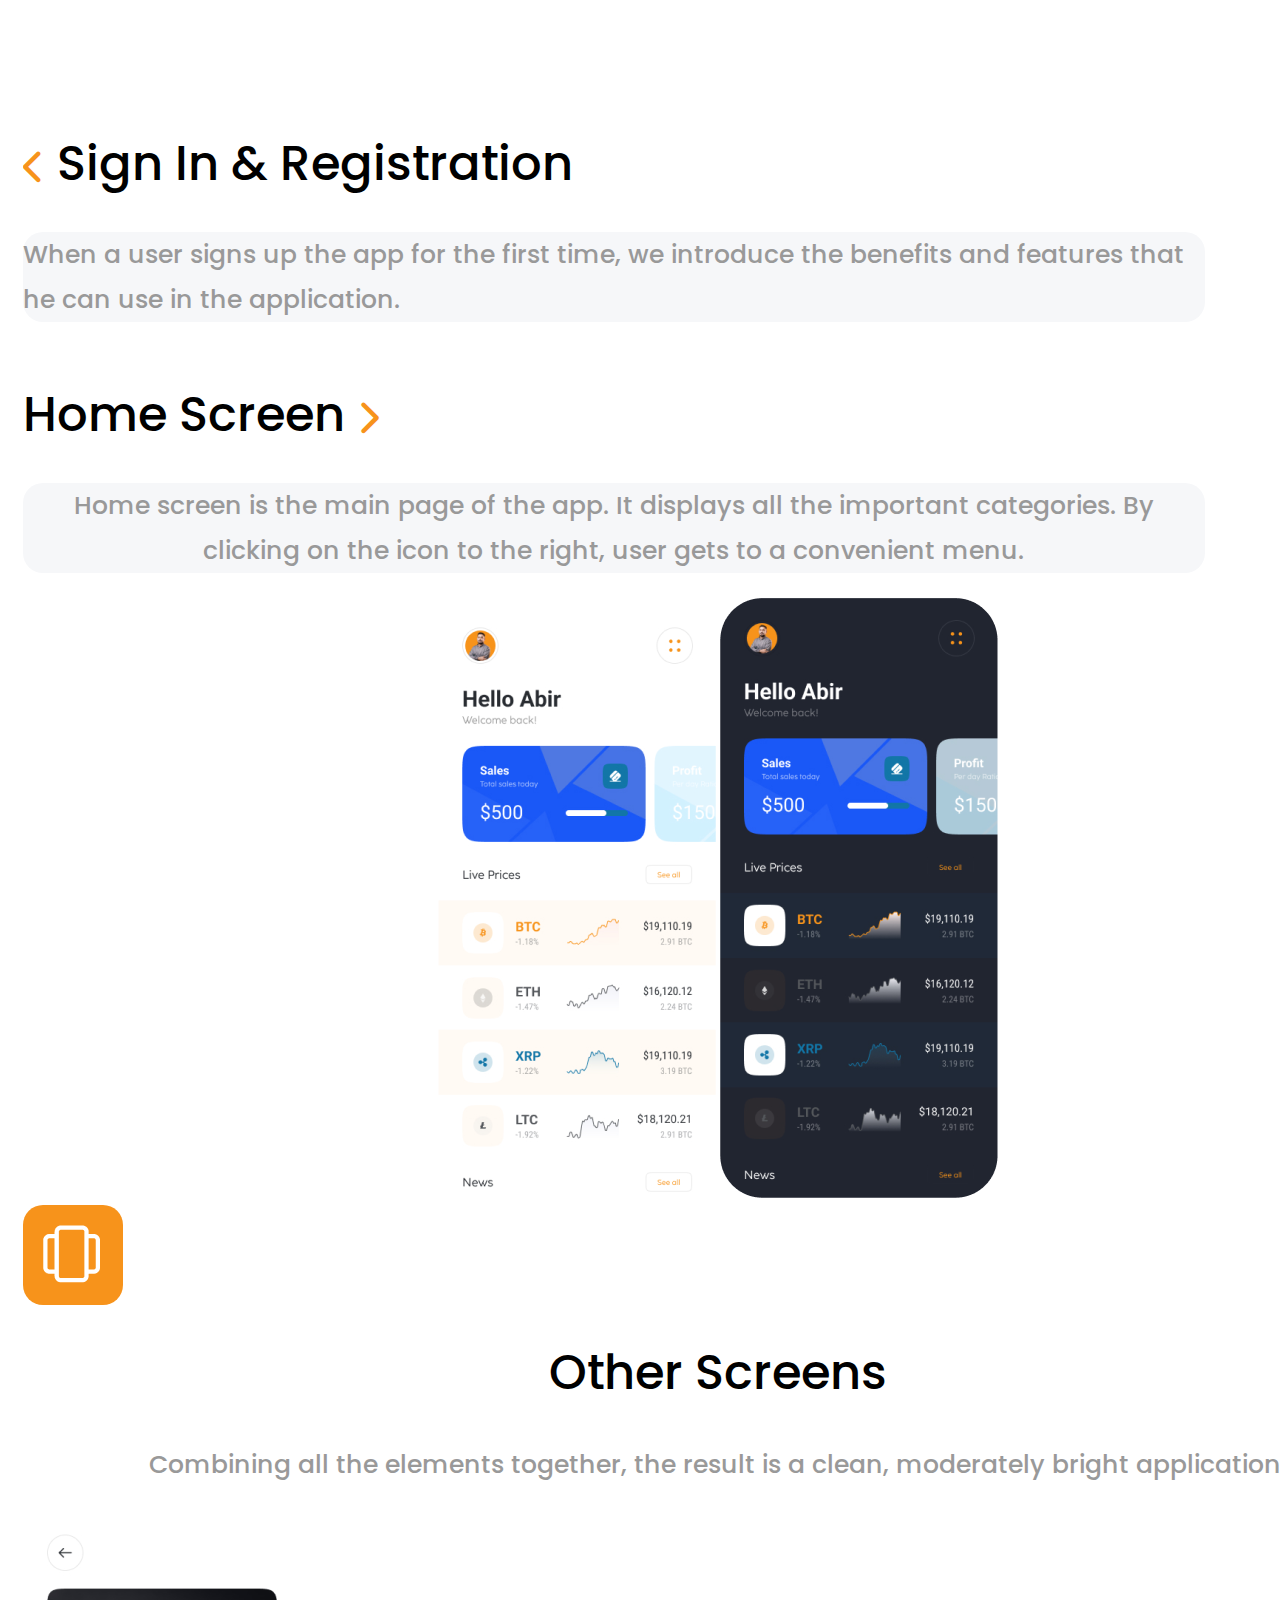
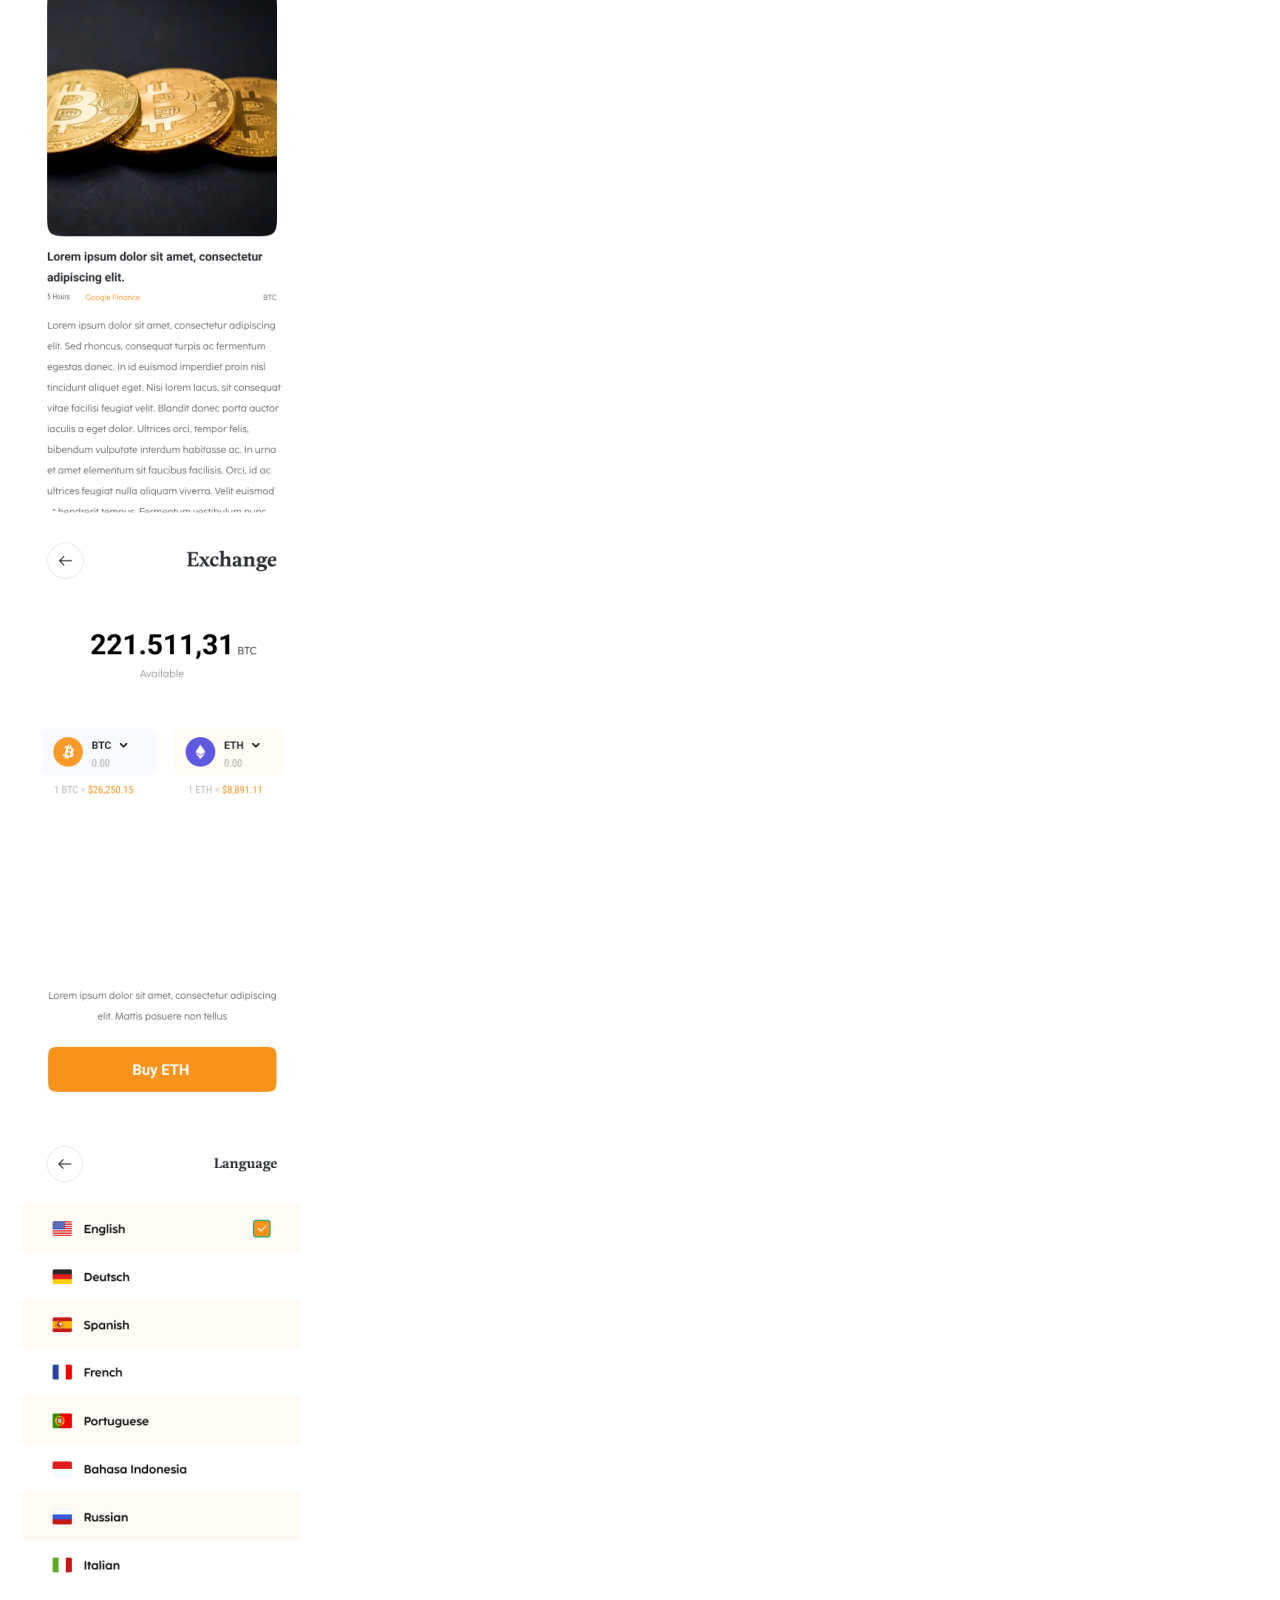
<file: case-studies/case-studies1.html>
<!doctype html>
<html lang="en">
  <head>
    <!-- Required meta tags -->
    <meta charset="utf-8">
    <meta name="viewport" content="width=device-width, initial-scale=1">

    <link rel="shortcut icon" type="image/png" href="../image/logo.png"/>

    <!-- Bootstrap CSS -->
    <link href="https://cdn.jsdelivr.net/npm/bootstrap@5.0.2/dist/css/bootstrap.min.css" rel="stylesheet" integrity="sha384-EVSTQN3/azprG1Anm3QDgpJLIm9Nao0Yz1ztcQTwFspd3yD65VohhpuuCOmLASjC" crossorigin="anonymous">

    <!-- Bootstrap Font Icon CSS -->
    <link rel="stylesheet" href="https://cdn.jsdelivr.net/npm/bootstrap-icons@1.5.0/font/bootstrap-icons.css">
    
    <!-- font awesome icon -->
    <link rel="stylesheet" href="https://cdnjs.cloudflare.com/ajax/libs/font-awesome/6.3.0/css/all.min.css" />

    <!-- Extarnal CSS -->
    <link rel="stylesheet" href="case-style.css">

    <title>Abir Hossain | UI/UX Designer</title>
    
  </head>
  <body>
      <!-- Navigation content start here -->
      <header id="topHeader">
        <nav class="navbar navbar-expand-lg px-5">
            <div class="container">
              <a class="navbar-brand brand-logo" href="../index.html"><img src="../image/logo.png" alt=""></a>
              <button class="navbar-toggler" type="button" data-bs-toggle="collapse" data-bs-target="#navbarScroll" aria-controls="navbarScroll" aria-expanded="false" aria-label="Toggle navigation">
                <span class="navbar-toggler-icon">
                  <i class="fa-solid fa-bars-staggered"></i>
                </span>
              </button>
              <div class="collapse navbar-collapse" id="navbarScroll">
              <ul class="navbar-nav ms-auto my-lg-0 navbar-nav-scroll" style="--bs-scroll-height: 155px;">
                <li class="nav-item px-3">
                  <a class="nav-link navLink"  href="../index.html">Home</a>
                </li>
              </ul>
            </div>
          </div>
        </nav>
      </header>

      <!-- Navigation content end here -->
    
      <section id="cryptoland">
         <div class="container">
          <div class="cryptolandWrapper">
            <div class="row">
              <div class="col-lg-1 col-md-1">
                <div class="cryptoRotateTxt">
                  <aside>
                    <p>UI\UX Designer --------------- May 2022</p>
                  </aside>
                </div>
              </div>
              <div class="col-lg-11 col-md-11">
                <div class="cryptoContent">
                  <div class="row">
                    <div class="col-lg-6 col-md-6">
                      <div class="cryptoDetails">
                        <div class="cryptoLogoTitle">
                          <img class="logo" src="image/cryptologo.png" alt="">
                          <h1>CryptoLand</h1>
                        </div>
                        <div class="">
                          <p class="mb-5">CryptoLand is a place where profitable crypto currency deals meet only security and comfort</p>
                          <img class="detailsTitleImg" src="image/1-iPhone-11.png" alt="">
                        </div>
                      </div>
                    </div>
                    <div class="col-lg-6 col-md-6">
                      <div class="cryptoImage">
                        <img class="detailsImg img1" src="image/2-iPhone-11.png" alt="">
                        <img class="detailsImg mt-5" src="image/2-iPhone-11.png" alt="">
                        <img class="detailsImg" src="image/3-iPhone-11.png" alt="">
                        <img class="detailsImg lastImg" src="image/5-iPhone-11.png" alt="">
                      </div>
                    </div>
                  </div>
                </div>
              </div>
            </div>
          </div>
         </div>
      </section>


      <section id="overview mb-5">
        <div class="container">
          <div class="overviewWrapper m-auto">
            <!-- <div class="circleGrp">
              <div class="circle1">
                <div class="circle2">
                  <div class="circle3">
                    <div class="circle4"></div>
                  </div>
                </div>
              </div>
            </div> -->
            <div class="overviewContent">
              <div class="imgLogo m-auto mb-5">
                <img class="Ologo " src="image/overview-logo.png" alt="">
              </div>
              <h1 class="overviewTitle pb-5">Overview</h1>
              <p class="overviewDec">Main Wallet is a multicurrency crypto wallet app which allows users to send, receive, exchange and trade crypto currency. Sell and buy crypto assets using local currency...</p>
            </div>
          </div>
        </div>
      </section>


      <section id="designProcess">
        <div class="designWrappeer">
          <div class="container">
            <div class="deisgnContent">
              <h1 class="designTitle pb-5">Deisgn Process <i class="fa-solid fa-chevron-right"></i></h1>
              <!-- <i class="fa-solid fa-chevron-left"></i> -->
              <div class="DeisgnItem">
                <div class="deisgnSubject">
                  <div class="deisgnCntItem py-2">
                    <img src="image/deisgn-logo (1).png" alt="">
                    <span class="deisgnNumber">1</span>
                  </div>
                  <h2 class="subName pb-3">Resarch</h2>
                </div>
              </div>
              <div class="DeisgnItem">
                <div class="deisgnSubject">
                  <div class="deisgnCntItem py-2">
                    <img src="image/deisgn-logo (2).png" alt="">
                    <span class="deisgnNumber">2</span>
                  </div>
                  <h2 class="subName pb-3">UX Design</h2>
                </div>
              </div>
              <div class="DeisgnItem">
                <div class="deisgnSubject">
                  <div class="deisgnCntItem py-2">
                    <img src="image/deisgn-logo (3).png" alt="">
                    <span class="deisgnNumber">3</span>
                  </div>
                  <h2 class="subName pb-3">User Flow</h2>
                </div>
              </div>
              <div class="DeisgnItem">
                <div class="deisgnSubject">
                  <div class="deisgnCntItem py-2">
                    <img src="image/deisgn-logo (4).png" alt="">
                    <span class="deisgnNumber">4</span>
                  </div>
                  <h2 class="subName pb-3">Wireframe</h2>
                </div>
              </div>
              <div class="DeisgnItem">
                <div class="deisgnSubject">
                  <div class="deisgnCntItem py-2">
                    <img src="image/deisgn-logo (5).png" alt="">
                    <span class="deisgnNumber">5</span>
                  </div>
                  <h2 class="subName pe-3">Style Guide & Ui Element</h2>
                </div>
              </div>
            </div>
          </div>
        </div>
      </section>


      <section id="userFlow">
        <div class="userFlowWrapper">
          <div class="container">
            <div class="userContent">
              <div class="userAboutTxt ">
                <div class="imgLogo ms-auto mb-5 text-center">
                  <img class="Ologo m-auto" src="image/useflo-logo.png" alt="">
                </div>
                <h1 class="designTitle userFlowTitle d-block pb-5">User Flow</i></h1>
              </div>
              <div class="row">
                <div class="col-lg-4 col-md-4">
                  <div class="userScreen">
                    <div class="HomeScreen py-3">
                      <h2 class="HomeScreenTxt py-5 px-5">Home Screen</h2>
                    </div>
                  </div>
                </div>
                <div class="col-lg-8 col-md-8">
                  <div class="userScreen pb-5">
                    <div class="userScreenDec">
                      <p class="userDecTxt pb-5">In order to design the best experience, I've look at the possible paths the user might take during their journey and examine  what happens during each step. I usually create a map in Figma to get a detailed view of the User Flow.</p>
                    </div>
                  </div>
                </div>
              </div>
              <div class="row">
                <div class="ScreenContent">
                  <div class="row">
                    <div class="col-lg-3"></div>
                    <div class="col-lg-3 col-md-3">
                      <div class="userScreen pt-5 pb-5">
                        <div class="allScreen py-3">
                          <h2 class="allScreenTxt py-5">Live prices Screen</h2>
                        </div>
                      </div>
                    </div>
                    <div class="col-lg-3 col-md-3">
                      <div class="userScreen pt-5 pb-5">
                        <div class="allScreen py-3">
                          <h2 class="allScreenTxt py-5">Trading Screen</h2>
                        </div>
                      </div>
                    </div>
                    <div class="col-lg-3 col-md-3">
                      <div class="userScreen pt-5 pb-5">
                        <div class="allScreen py-3">
                          <h2 class="allScreenTxt py-5">Select Market Screen</h2>
                        </div>
                      </div>
                    </div>
                  </div>

                  <div class="row">
                    <div class="col-lg-3"></div>
                    <div class="col-lg-3 col-md-3">
                      <div class="userScreen pt-5 pb-5">
                        <div class="allScreen py-3">
                          <h2 class="allScreenTxt py-5 px-5">Wallet Screen</h2>
                        </div>
                      </div>
                    </div>
                    <div class="col-lg-3 col-md-3">
                      <div class="userScreen pt-5 pb-5">
                        <div class="allScreen py-3">
                          <h2 class="allScreenTxt py-5">Portfolio Screen</h2>
                        </div>
                      </div>
                    </div>
                    <div class="col-lg-3 col-md-3">
                      <div class="userScreen pt-5 pb-5">
                        <div class="allScreen py-3">
                          <h2 class="allScreenTxt py-5">Exchange Screen</h2>
                        </div>
                      </div>
                    </div>
                  </div>
                </div>
              </div>
            </div>
          </div>
        </div>
      </section>



      <section id="UserPersona mb-5">
        <div class="container">
          <div class="UserPersonaWrapper m-auto mb-5">
            <div class="UserPersonaContent">
              <div class="imgLogo m-auto mb-5">
                <img class="Ologo px-3" src="image/UserPersona-logo.png" alt="">
              </div>
              <h1 class="UserPersonaTitle pb-5">User Persona</h1>
              <p class="UserPersonaDec m-auto pb-5 mb-5">As a starting point, I created a proto-persona based on my own experience i had at crypto currency exchange company and by conducting a brief online interview with friends who have invested in crypto currency before.</p>
            </div>
            <div class="row">
              <div class="col-lg-6 col-md-6 pe-5">
                <div class="aboutPerson py-5 px-5">
                  <div class="aboutContent">
                    <div class="aboutHead">
                      <div class="aboutImg pe-5">
                        <img src="image/perosn-1.png" alt="">
                      </div>
                      <div class="aboutTitle py-4 pb-5">
                        <h3>Name: <span>Esther Howard</span></h3>
                        <h3>Age: <span>29 Years</span></h3>
                        <h3>Profession: <span>Student</span></h3>
                      </div>
                    </div>
                    <div class="personAboutDec py-4 pe-4">
                      <p class="aboutDecTxt">
                        I am Esther Howard. I am 29 years old. I am a PHD student at San Francisco. At this moment I am doing a part time job at a tech company.I am a private tutor in San Francisco area before doing this job.
                      </p>
                    </div>
                    <div class="AboutGoal py-4">
                      <div class="goalsTitle">
                        <h3 class="py-2">Goals</h3>
                      </div>
                      <ul class="goalsList">
                        <li class="goalsItem">Wants to learn about crypto currency.</li>
                        <li class="goalsItem">Wants to increase savings to have a batter.</li>
                        <li class="goalsItem">Wants to pay change a certain amount.</li>
                      </ul>
                    </div>
                    <div class="AboutBehaviors">
                      <div class="behaviorsTitle">
                        <h3 class="py-2">Behaviors</h3>
                      </div>
                      <ul class="behaviorsList">
                        <li class="behaviorsItem">Use MacBook at workplace every day.</li>
                        <li class="behaviorsItem">Always the first one to buy tech gadgets.</li>
                        <li class="behaviorsItem">Use online banking app/Paypal/Apple Pay</li>
                      </ul>
                    </div>
                  </div>
                </div>
              </div>
              <div class="col-lg-6 col-md-6 ps-5">
                <div class="aboutPerson py-5 px-5">
                  <div class="aboutContent">
                    <div class="aboutHead">
                      <div class="aboutImg pe-5">
                        <img src="image/person-2.png" alt="">
                      </div>
                      <div class="aboutTitle py-4 pb-5">
                        <h3>Name: <span>Leslie Alexander</span></h3>
                        <h3>Age: <span>29 Years</span></h3>
                        <h3>Profession: <span>Student</span></h3>
                      </div>
                    </div>
                    <div class="personAboutDec py-4 pe-4">
                      <p class="aboutDecTxt">
                        I am Leslie Alexander.I am 26 years old. I am a PHD student at San Francisco. At this moment I am doing a part time job at a tech company.I am a private tutor in San Francisco area before doing this job.
                      </p>
                    </div>
                    <div class="AboutGoal py-4">
                      <div class="goalsTitle">
                        <h3 class="py-2">Goals</h3>
                      </div>
                      <ul class="goalsList">
                        <li class="goalsItem">Wants to learn about crypto currency.</li>
                        <li class="goalsItem">Wants to increase savings to have a batter.</li>
                        <li class="goalsItem">Wants to pay change a certain amount.</li>
                      </ul>
                    </div>
                    <div class="AboutBehaviors">
                      <div class="behaviorsTitle">
                        <h3 class="py-2">Behaviors</h3>
                      </div>
                      <ul class="behaviorsList">
                        <li class="behaviorsItem">Use MacBook at workplace every day.</li>
                        <li class="behaviorsItem">Always the first one to buy tech gadgets.</li>
                        <li class="behaviorsItem">Use online banking app/Paypal/Apple Pay</li>
                      </ul>
                    </div>
                  </div>
                </div>
              </div>
            </div>
          </div>
        </div>
      </section>


      <section id="Wireframes my-5">
        <div class="container">
          <div class="WireframesWrapper m-auto py-3 my-3">
            <div class="WireframesContent pt-5">
              <div class="imgLogo m-auto mb-5">
                <img class="Ologo " src="image/Wireframes-logo.png" alt="">
              </div>
              <h1 class="WireframesTitle pb-5">Wireframes</h1>
              <p class="WireframesDec pb-5">Based on the research conducted at the UX stage, we started developing wireframes. It was important to conveniently arrange the elements on the screens and provide an intuitive structure of the application. </p>
            </div>
          </div>
        </div>
        <div class="imageWrpper">
          <div class="iamgeContent">
            <img src="image/1-iPhone 11 Pro.png" alt="">
          </div>
          <div class="iamgeContent btmDiv pt-5">
            <img src="image/2-iPhone 11 Pro.png" alt="">
          </div>
          <div class="iamgeContent">
            <img src="image/3-iPhone 11 Pro.png" alt="">
          </div>
          <div class="iamgeContent btmDiv pt-5">
            <img src="image/4-iPhone 11 Pro.png" alt="">
          </div>
          <div class="iamgeContent">
            <img src="image/5-iPhone 11 Pro.png" alt="">
          </div>
        </div>
      </section>


      <section id="styleGuide my-5">
        <div class="container">
          <div class="styleGuideWrapper m-auto">
            <div class="styleGuideContent pt-5 my-3 mt-5">
              <div class="imgLogo m-auto mb-5">
                <img class="Ologo px-3" src="image/styleGuide-logo.png" alt="">
              </div>
              <h1 class="styleGuideTitle pb-5">Style Guide</h1>
              <p class="styleGuideDec pb-5">We wanted to choose a bright and eye-pleasing color palette and readable front, as the application will be used on all phone sizes. </p>
            </div>
            <div class="row">
              <div class="col-lg-6 col-md-6">
                <div class="styleContent">
                  <div class="primaryColor">
                    <div class="row pb-5">
                      <div class="colorHead py-5">
                        <h2>Primary & accent colors</h2>
                      </div>
                      <div class="col-lg-4 col-md-4">
                        <div class="colorPalate p-2">
                          <div class="colorBody">
                          </div>
                          <h3 class="colorTitle">3894FF</h3>
                        </div>
                      </div>
                      <div class="col-lg-4 col-md-4">
                        <div class="colorPalate p-2">
                          <div class="colorBody vividOrange">
                          </div>
                          <h3 class="colorTitle">F7931A</h3>
                        </div>
                      </div>
                      <div class="col-lg-4 col-md-4">
                        <div class="colorPalate p-2">
                          <div class="colorBody darkyellow">
                          </div>
                          <h3 class="colorTitle">FFCC3F</h3>
                        </div>
                      </div>
                    </div>
                    <div class="row">
                      <div class="colorHead py-5 ">
                        <h2>Secondary colors</h2>
                      </div>
                      <div class="col-lg-4 col-md-4">
                        <div class="colorPalate p-2">
                          <div class="colorBody EchoBlue">
                          </div>
                          <h3 class="colorTitle">B6B9BF</h3>
                        </div>
                      </div>
                      <div class="col-lg-4 col-md-4">
                        <div class="colorPalate p-2">
                          <div class="colorBody NightRider">
                          </div>
                          <h3 class="colorTitle">323232</h3>
                        </div>
                      </div>
                    </div>
                  </div>
                </div>
              </div>
              <div class="col-lg-6 col-md-6">
                <div class="styleGuideText">
                  <div class="styleTextTitle py-5">
                    <h4 class="styleTitle">Typeface</h4>
                  </div>
                  <div class="styleFeijoaTxt">
                    <h2 class="styleFeijoa py-5">Feijoa</h2>
                  </div>
                  <div class="textSample">
                    <p class="styleSampleTxt">ABCD</p>
                    <p class="styleSampleTxt">abcd</p>
                    <p class="styleSampleTxt">1234</p>
                  </div>
                </div>
              </div>
            </div>
          </div>
        </div>
      </section>


      <section id="ScreenPreview my-5">
        <div class="container">
          <div class="ScreenPreviewWrapper m-auto py-5 my-5">
            <div class="ScreenPreviewContent pt-5">
              <div class="imgLogo m-auto mb-5">
                <img class="Ologo " src="image/Screen-preview-logo.png" alt="">
              </div>
              <h1 class="ScreenPreviewTitle pb-5">Wireframes</h1>
              <p class="ScreenPreviewDec pb-5 mb-5">Below we will take a look at the most important application screens separately.</p>
            </div>
            <div class="row">
              <div class="col-lg-6 col-md-6">
                <div class="priviewContent">
                  <div class="onBoarding">
                    <h1 class="onBoardingTitle py-5">Onboarding <i class="fa-solid fa-chevron-right"></i></h1>
                    <div class="onBoardingDec">
                      <p class="onBoardingDecTxt p-5">When a user signs up the app for the first time, we introduce the benefits and features that he can use in the application.</p>
                    </div>
                  </div>
                </div>
              </div>
              <div class="col-lg-6 col-md-6">
                <div class="priviewContent">
                  <div class="OnboardingImg">
                    <!-- <div class="onBoardCircle"></div> -->
                    <img class="onBoardImg  pb-5 mb-5" src="image/Onboarding-1-iPhone 11.png" alt="">
                    <img class="onBoardImg  pt-5 mt-5" src="image/Onboarding-2-iPhone 11 (2).png" alt="">
                  </div>
                </div>
              </div>
            </div>
          </div>
        </div>
      </section>

      
      <section id="SingIn py-5">
        <div class="container">
          <div class="singINWrapper">
            <div class="row">
              <div class="col-lg-6 col-md-6">
                <div class="priviewContent">
                  <div class="singInImg">
                    <!-- <div class="onBoardCircle"></div> -->
                    <img class="singInImg  pb-5 mb-5" src="image/singin-1.-iPhone 11.png" alt="">
                    <img class="singInImg  pt-5 mt-5" src="image/singin-2-iPhone 11.png" alt="">
                  </div>
                </div>
              </div>
              <div class="col-lg-6 col-md-6">
                <div class="priviewContent">
                  <div class="onBoarding">
                    <h1 class="singInTitle py-5"><i class="fa-solid fa-chevron-left"></i> Sign In & Registration</h1>
                    <div class="singInDec">
                      <p class="singInDecTxt p-5">When a user signs up the app for the first time, we introduce the benefits and features that he can use in the application.</p>
                    </div>
                  </div>
                </div>
              </div>
            </div>
          </div>
        </div>
      </section>


      <section id="SingIn py-5 mb-5">
        <div class="container">
          <div class="screenWrapper">
          <div class="row">
            <div class="col-lg-6 col-md-6">
              <div class="priviewContent">
                <div class="homeScreen">
                  <h1 class="homeScreenTitle py-5">Home Screen <i class="fa-solid fa-chevron-right"></i> </h1>
                  <div class="homeScreenDec">
                    <p class="homeScreenDecTxt p-5">Home screen is the main page of the app. It displays all the important categories. By clicking on the icon to the right, user gets to a convenient menu.</p>
                  </div>
                </div>
              </div>
            </div>
            <div class="col-lg-6 col-md-6">
              <div class="priviewContent">
                <div class="homeScreenImg">
                  <!-- <div class="onBoardCircle"></div> -->
                  <img class="singInImg pe-5 pb-5 mb-5" src="image/home-1-iPhone 11.png" alt="">
                  <img class="singInImg pt-5 mt-5" src="image/home-2-iPhone 11.png" alt="">
                </div>
              </div>
            </div>
          </div>
        </div>
        </div>
      </section>


      <section id="otherScreens my-5">
        <div class="container">
          <div class="otherScreensWrapper m-auto py-3 my-3">
            <div class="otherScreensContent pt-5">
              <div class="imgLogo m-auto mb-5">
                <img class="Ologo " src="image/otherScreens-logo.png" alt="">
              </div>
              <h1 class="otherScreensTitle pb-5">Other Screens</h1>
              <p class="otherScreensDec pb-5 ">Combining all the elements together, the result is a clean, moderately bright application.</p>
            </div>

            <div class="row py-5">
              <div class="col-lg-3 col-md-3">
                <div class="otherScreensImg">
                  <img src="image/home-screen/01-iPhone 11 Pro Max - 25.png" alt="">
                </div>
              </div>
              <div class="col-lg-3 col-md-3">
                <div class="otherScreensImg">
                  <img src="image/home-screen/02-iPhone 11 Pro Max - 26.png" alt="">
                </div>
              </div>
              <div class="col-lg-3 col-md-3">
                <div class="otherScreensImg">
                  <img src="image/home-screen/03-iPhone 11 Pro Max - 27.png" alt="">
                </div>
              </div>
              <div class="col-lg-3 col-md-3">
                <div class="otherScreensImg">
                  <img src="image/home-screen/04-iPhone 11 Pro Max - 28.png" alt="">
                </div>
              </div>
            </div>
            <div class="row py-5">
              <div class="col-lg-3 col-md-3">
                <div class="otherScreensImg">
                  <img src="image/home-screen/05-iPhone 11 Pro Max - 27.png" alt="">
                </div>
              </div>
              <div class="col-lg-3 col-md-3">
                <div class="otherScreensImg">
                  <img src="image/home-screen/06-iPhone 11 Pro Max - 29.png" alt="">
                </div>
              </div>
              <div class="col-lg-3 col-md-3">
                <div class="otherScreensImg">
                  <img src="image/home-screen/07-iPhone 11 Pro Max - 14.png" alt="">
                </div>
              </div>
              <div class="col-lg-3 col-md-3">
                <div class="otherScreensImg">
                  <img src="image/home-screen/08-iPhone 11 Pro Max - 30.png" alt="">
                </div>
              </div>
            </div>  
            <div class="row py-5">
              <div class="col-lg-3 col-md-3">
                <div class="otherScreensImg">
                  <img src="image/home-screen/09-iPhone 11 Pro Max - 27.png" alt="">
                </div>
              </div>
              <div class="col-lg-3 col-md-3">
                <div class="otherScreensImg">
                  <img src="image/home-screen/10-iPhone 11 Pro Max - 17.png" alt="">
                </div>
              </div>
              <div class="col-lg-3 col-md-3">
                <div class="otherScreensImg">
                  <img src="image/home-screen/11-iPhone 11 Pro Max - 31.png" alt="">
                </div>
              </div>
              <div class="col-lg-3 col-md-3">
                <div class="otherScreensImg">
                  <img src="image/home-screen//12-iPhone 11 Pro Max - 32.png" alt="">
                </div>
              </div>
            </div>
            <div class="row py-5 mb-5">
              <div class="col-lg-3 col-md-3">
                <div class="otherScreensImg">
                  <img src="image/home-screen//13-iPhone 11 Pro Max - 33.png" alt="">
                </div>
              </div>
              <div class="col-lg-3 col-md-3">
                <div class="otherScreensImg">
                  <img src="image/home-screen//14-iPhone 11 Pro Max - 27.png" alt="">
                </div>
              </div>
              <div class="col-lg-3 col-md-3">
                <div class="otherScreensImg">
                  <img src="image/home-screen/15-iPhone 11 Pro Max - 22.png" alt="">
                </div>
              </div>
              <div class="col-lg-3 col-md-3">
                <div class="otherScreensImg mb-5">
                  <img src="image/home-screen/16-iPhone 11 Pro Max - 34.png" alt="">
                </div>
              </div>
            </div>

          </div>
        </div>
      </section>


        
      <!-- Footer  Section design here -->
      <footer>
        <div class="footerWrrapper">
          <div class="container">
            <div class="footerContent">
              <div class="logo text-center pb-5">
                <a class="text-center footerLogo py-5" href="#"><img src="../image/logo.png" alt=""></a>
              </div>
              <div class="FooterMedia text-center">
                <a href="https://dribbble.com/abirhossainrakib" target="_blank">
                  <i class="fa-brands fa-dribbble footer text-center mx-3 mb-4" ></i>
                </a>
                <a href="https://www.behance.net/abirhossainrakib" target="_blank">
                  <i class="fa-brands fa-behance text-center mx-3 mb-4"></i>
                </a>
                <a href="https://www.linkedin.com/in/abir-hossain-rakib-3ab0a6238/?original_referer=https%3A%2F%2Flm.facebook.com%2F" target="_blank">
                  <i class="fa-brands fa-linkedin-in text-center mx-3 mb-4"></i>
                </a>
                <a href="https://www.instagram.com/abirspace__/?hl=en" target="_blank">
                  <i class="fa-brands fa-instagram text-center mx-3 mb-4"></i>
                </a>
              </div>
              
              <div class="footerNav">
                <li class="nav-item px-3">
                  <a class="nav-link Footerlink">About</a>
                </li>
                </li>
                <li class="nav-item px-3">
                  <a class="nav-link Footerlink" href="#services">Services</a>
                </li>
                <li class="nav-item px-3">
                  <a class="nav-link Footerlink" href="#portfolio">Portfolio</a>
                </li>
                <li class="nav-item px-3">
                  <a class="nav-link Footerlink" href="#testimonial">Testimonial</a>
                </li>

              </div>  
            </div>
          </div>
        </div>
      </footer>





    <!-- Optional Jquery! -->

    <script src="https://code.jquery.com/jquery-3.6.0.slim.min.js"></script>
    
    <!-- Jquery CDN -->
    <script src="https://code.jquery.com/jquery-3.6.4.slim.js" integrity="sha256-dWvV84T6BhzO4vG6gWhsWVKVoa4lVmLnpBOZh/CAHU4=" crossorigin="anonymous"></script>

    <!-- Bootstrap CDN -->
    <link href="https://cdn.jsdelivr.net/npm/bootstrap@5.0.2/dist/css/bootstrap.min.css" rel="stylesheet" integrity="sha384-EVSTQN3/azprG1Anm3QDgpJLIm9Nao0Yz1ztcQTwFspd3yD65VohhpuuCOmLASjC" crossorigin="anonymous">
   
    <!-- Optional JavaScript! -->

    
  </body>
</html>
</file>
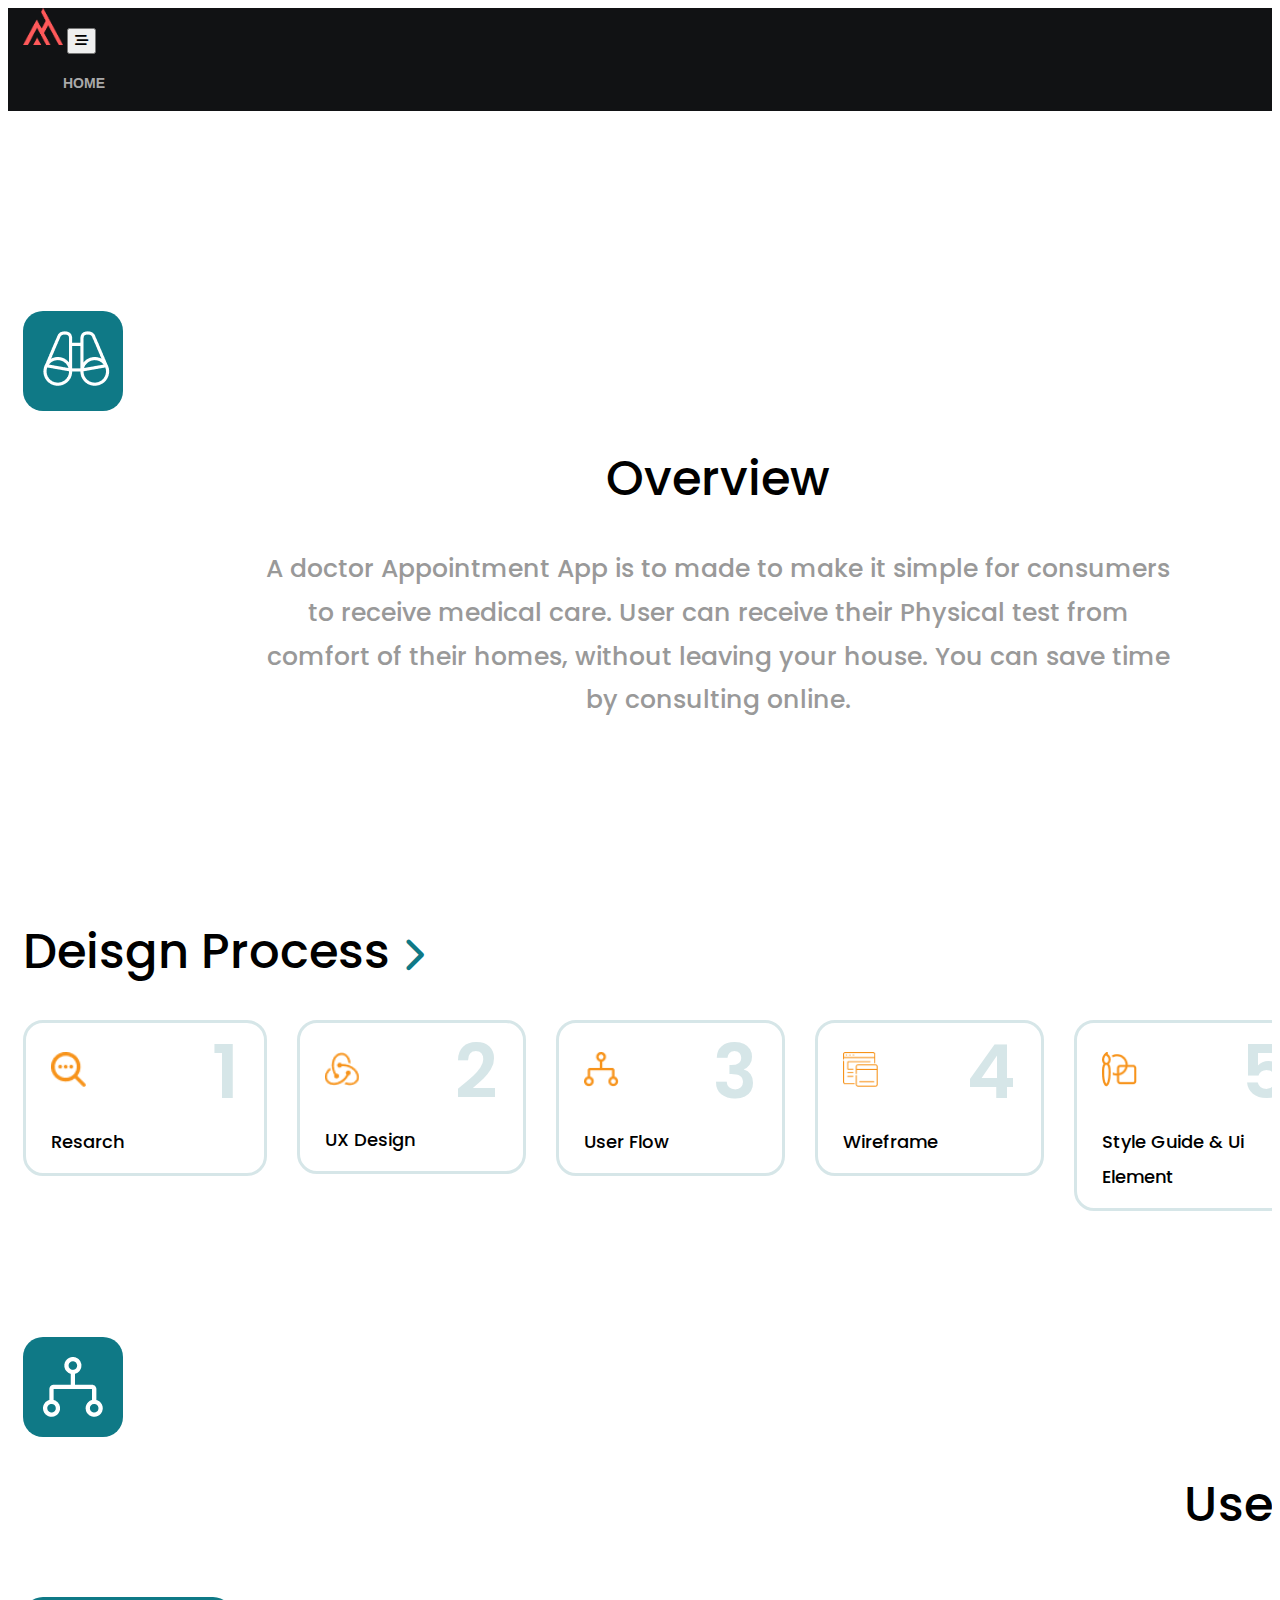
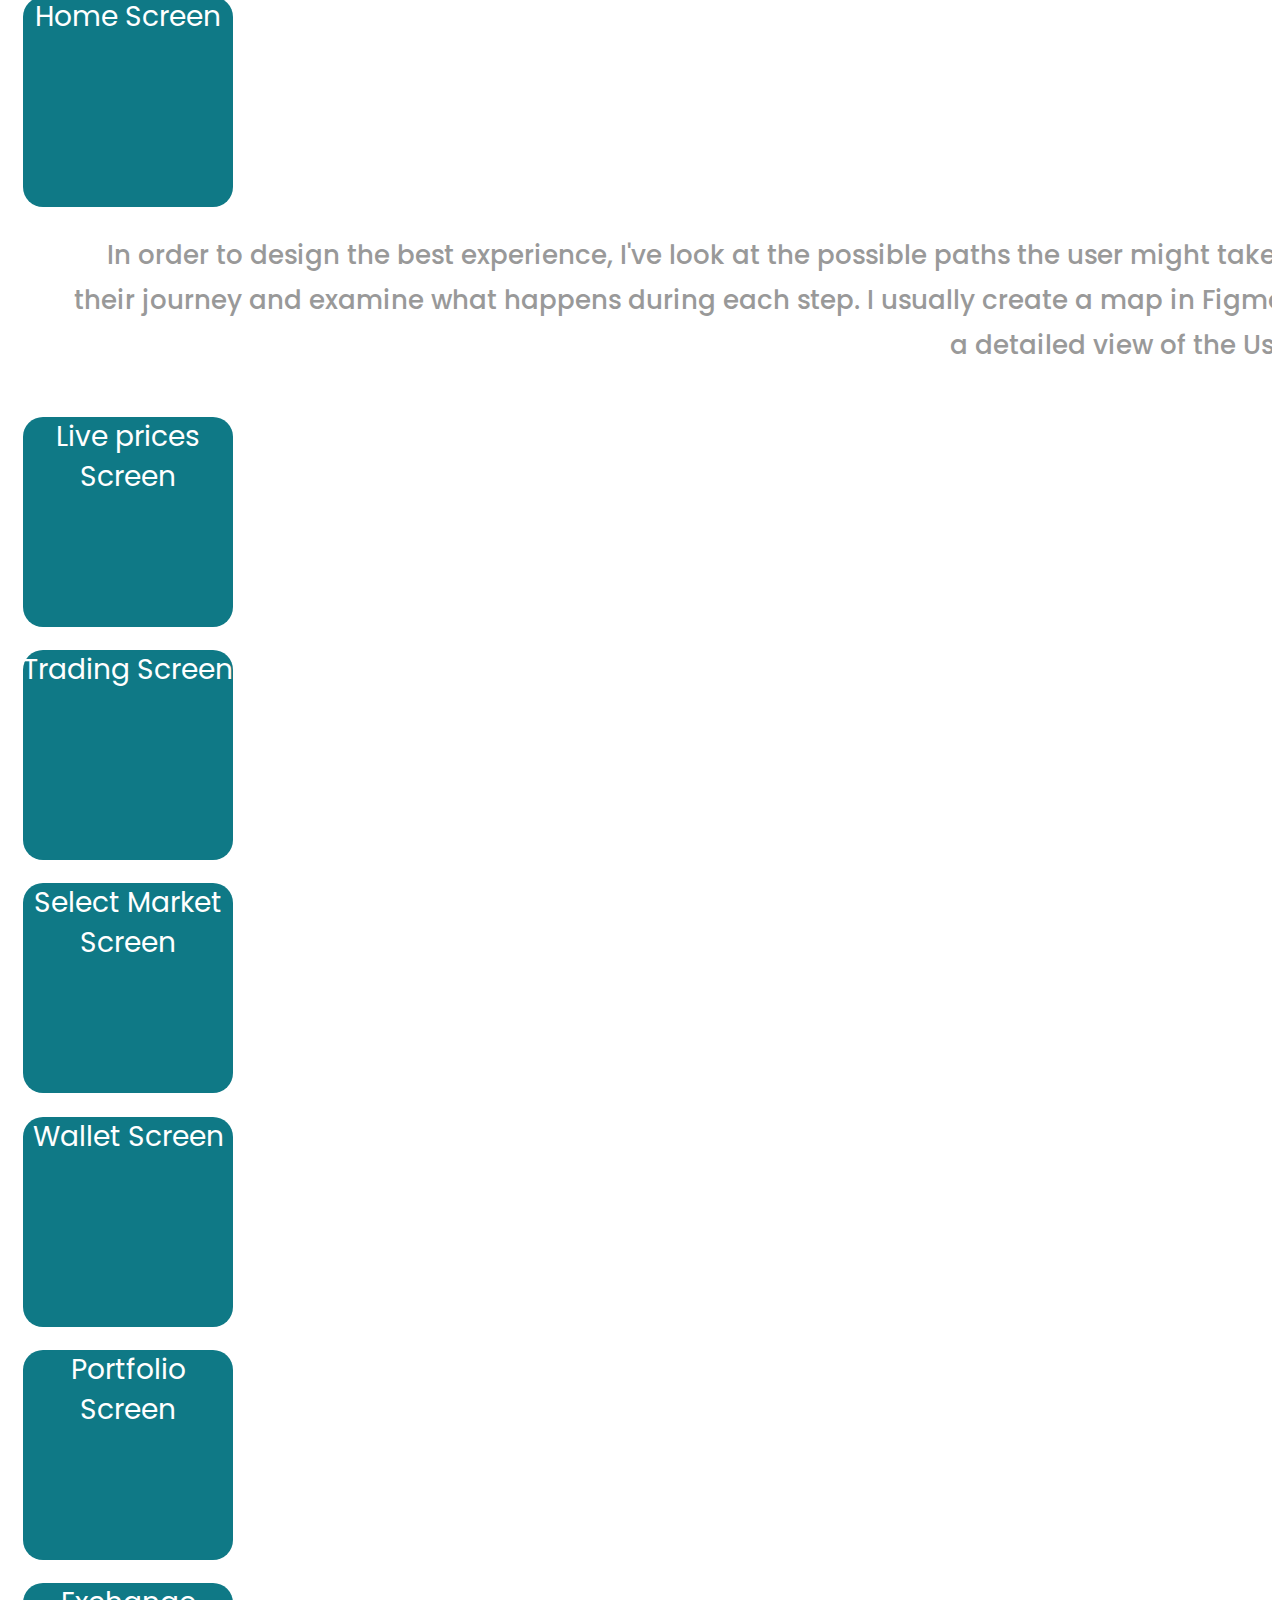
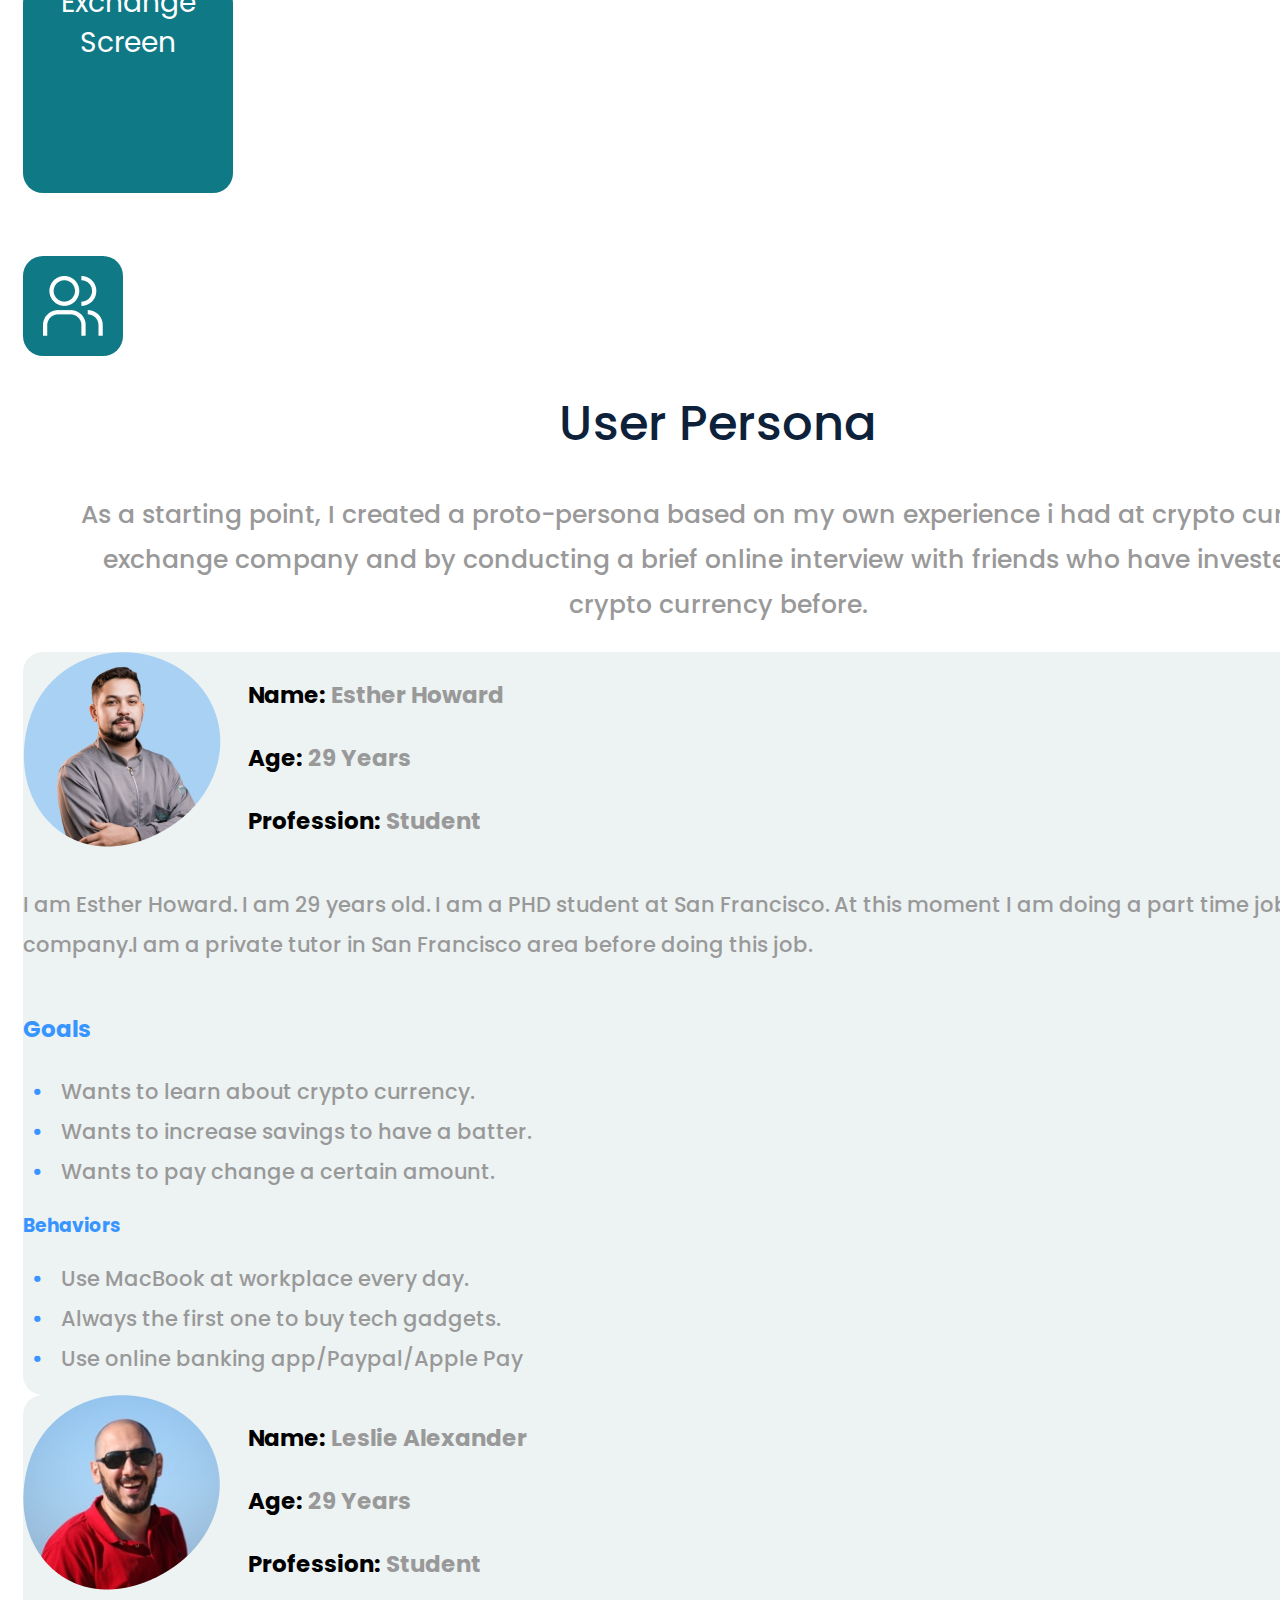
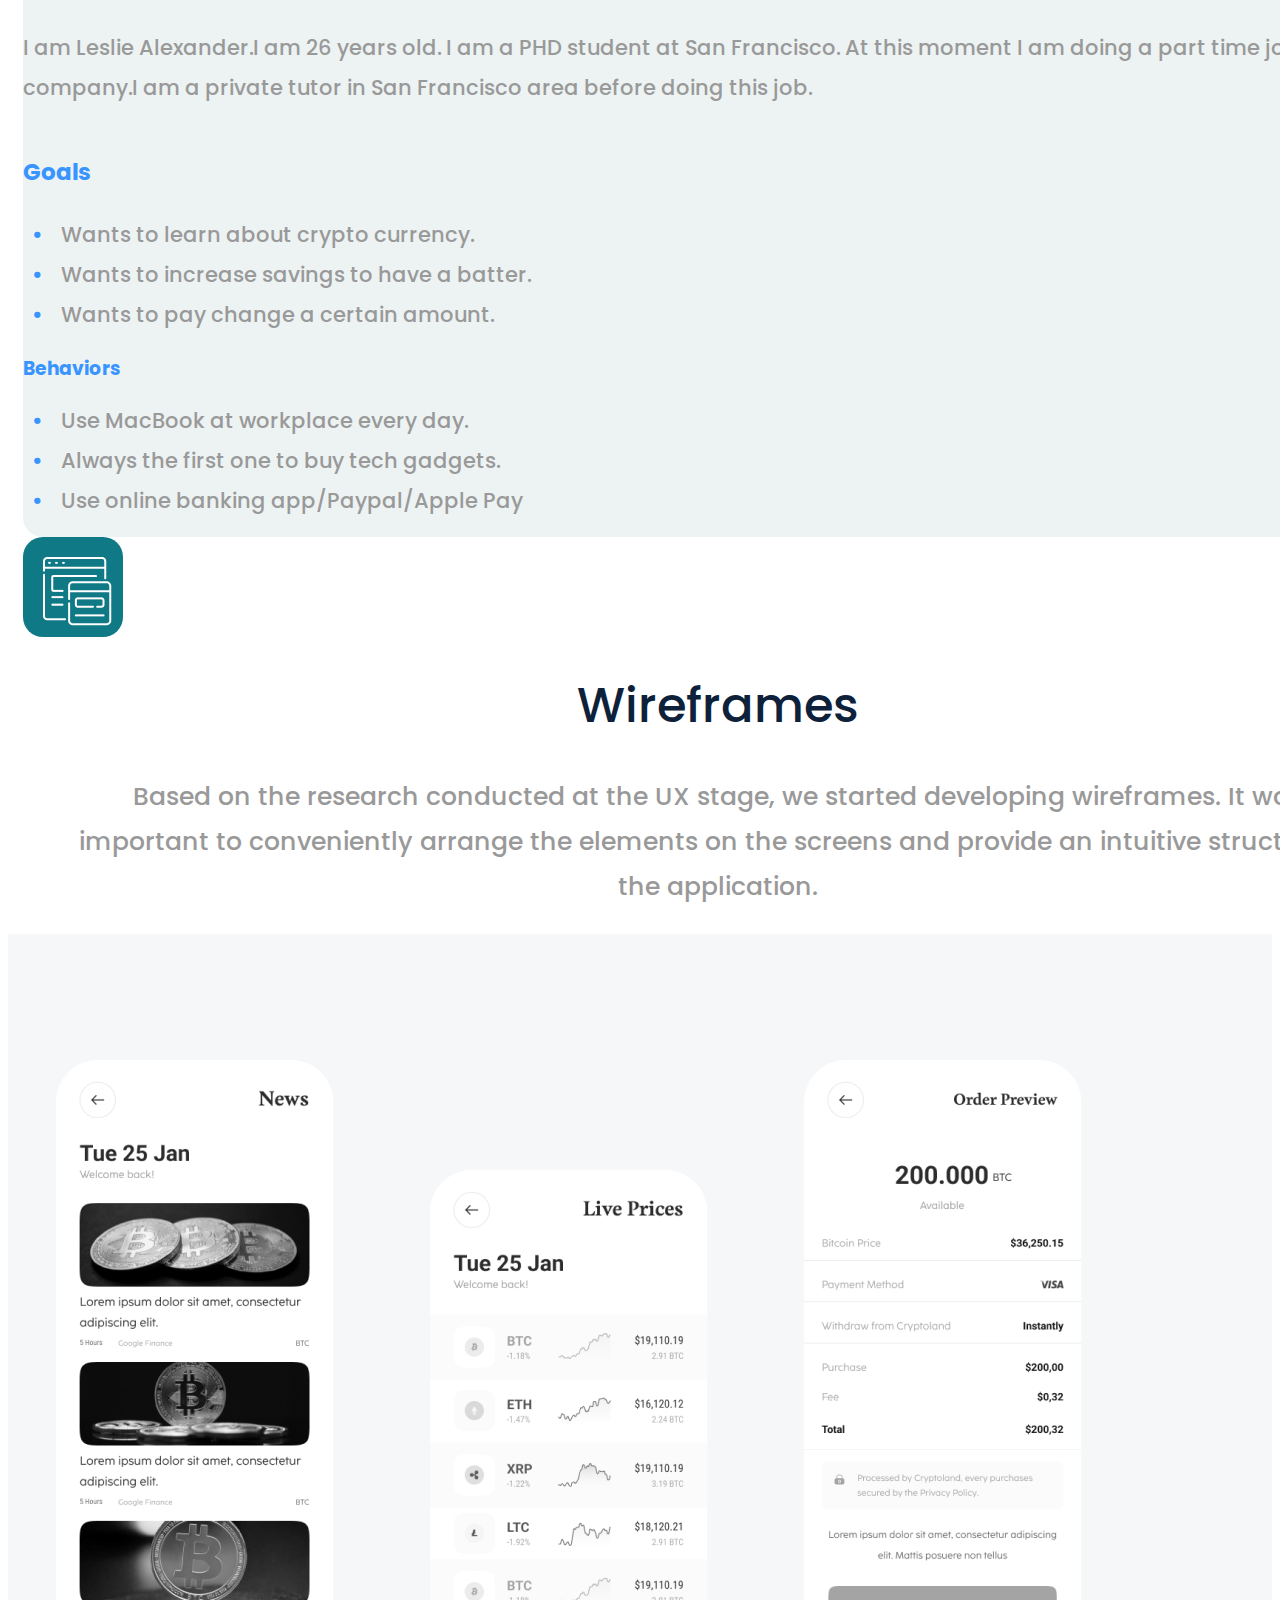
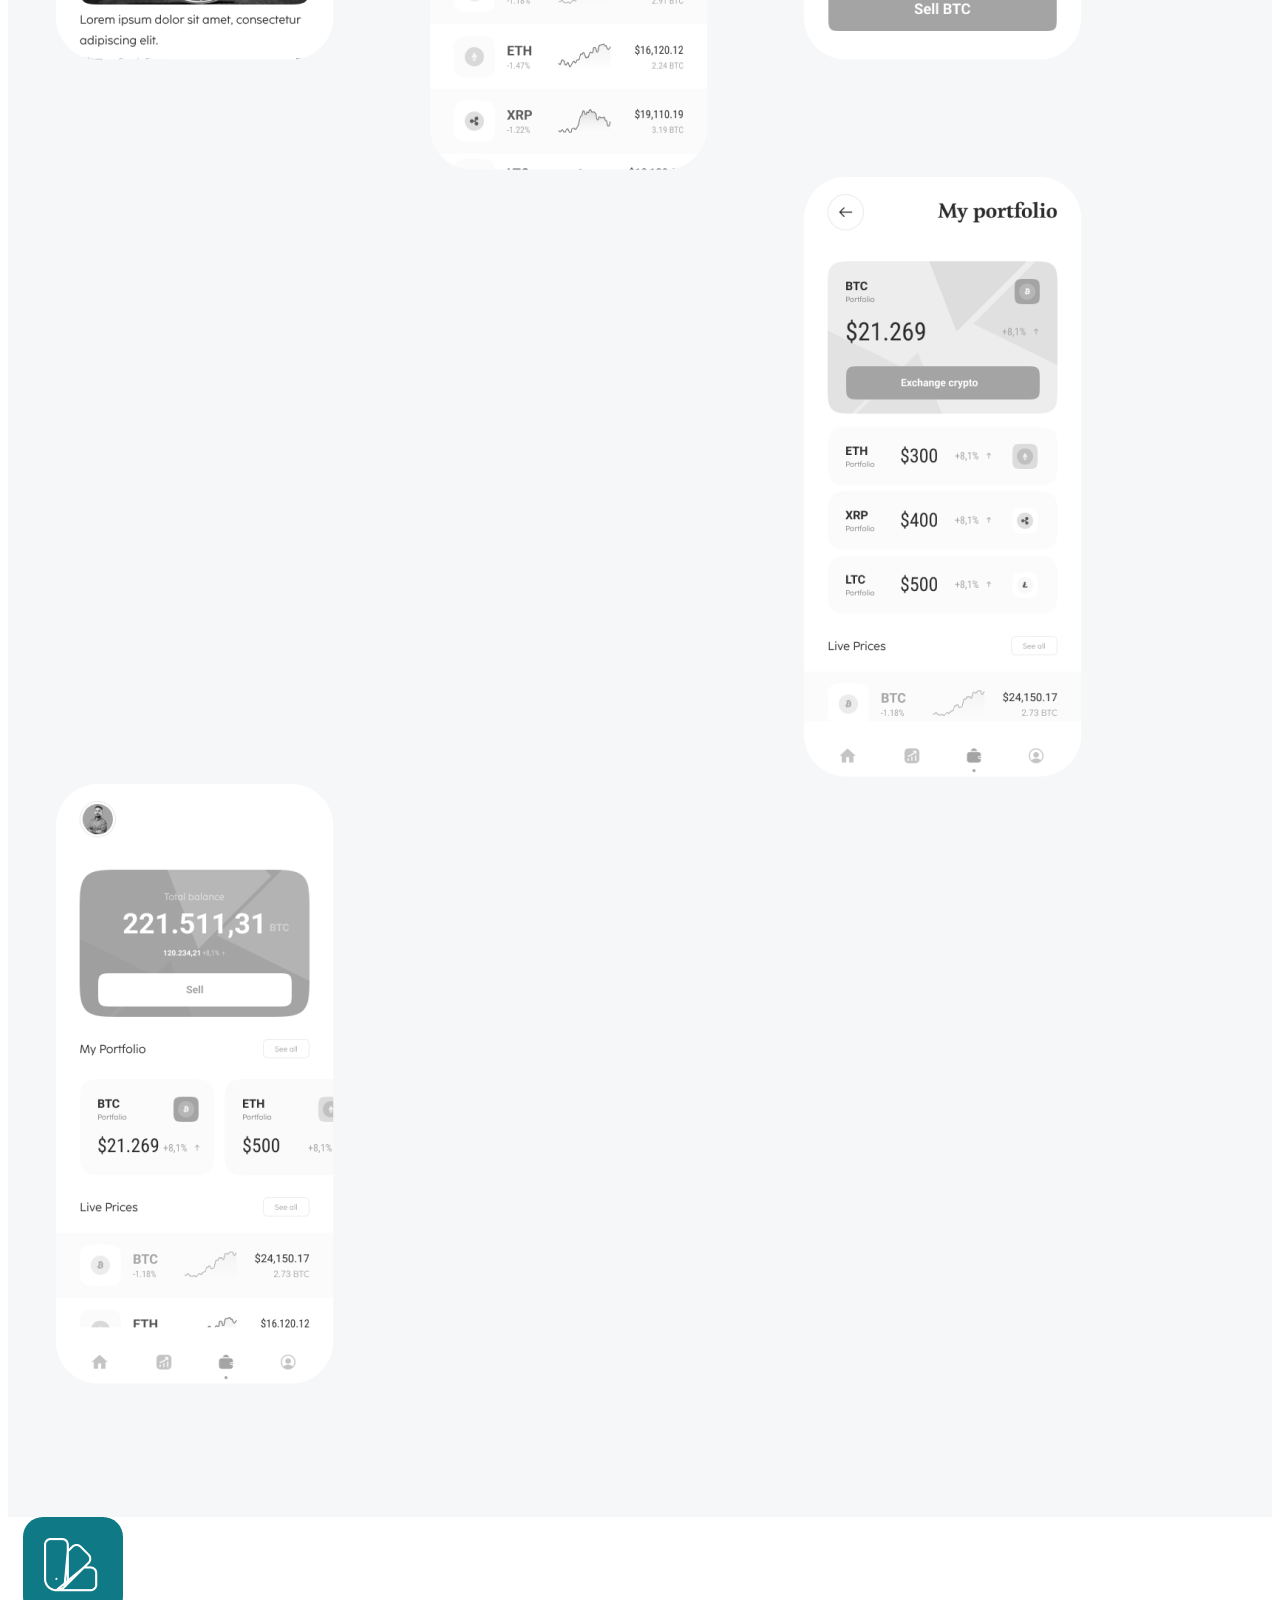
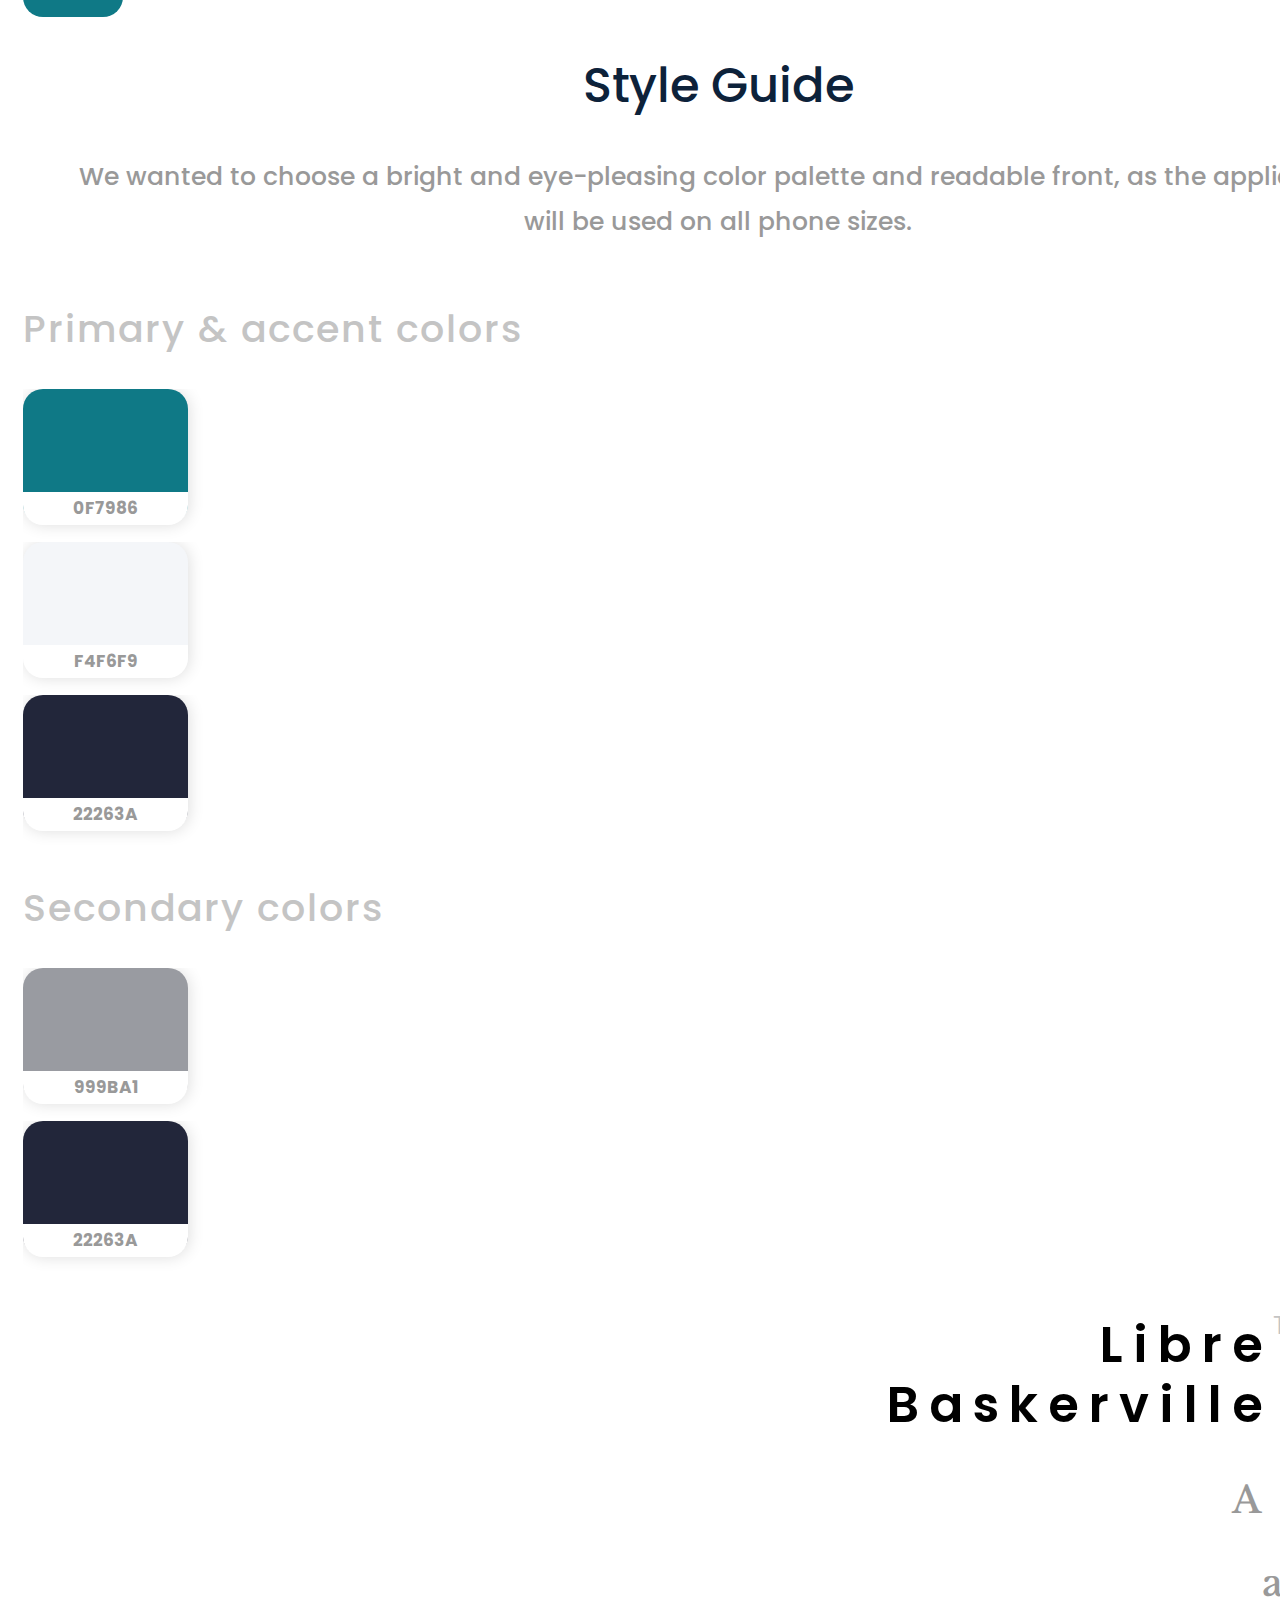
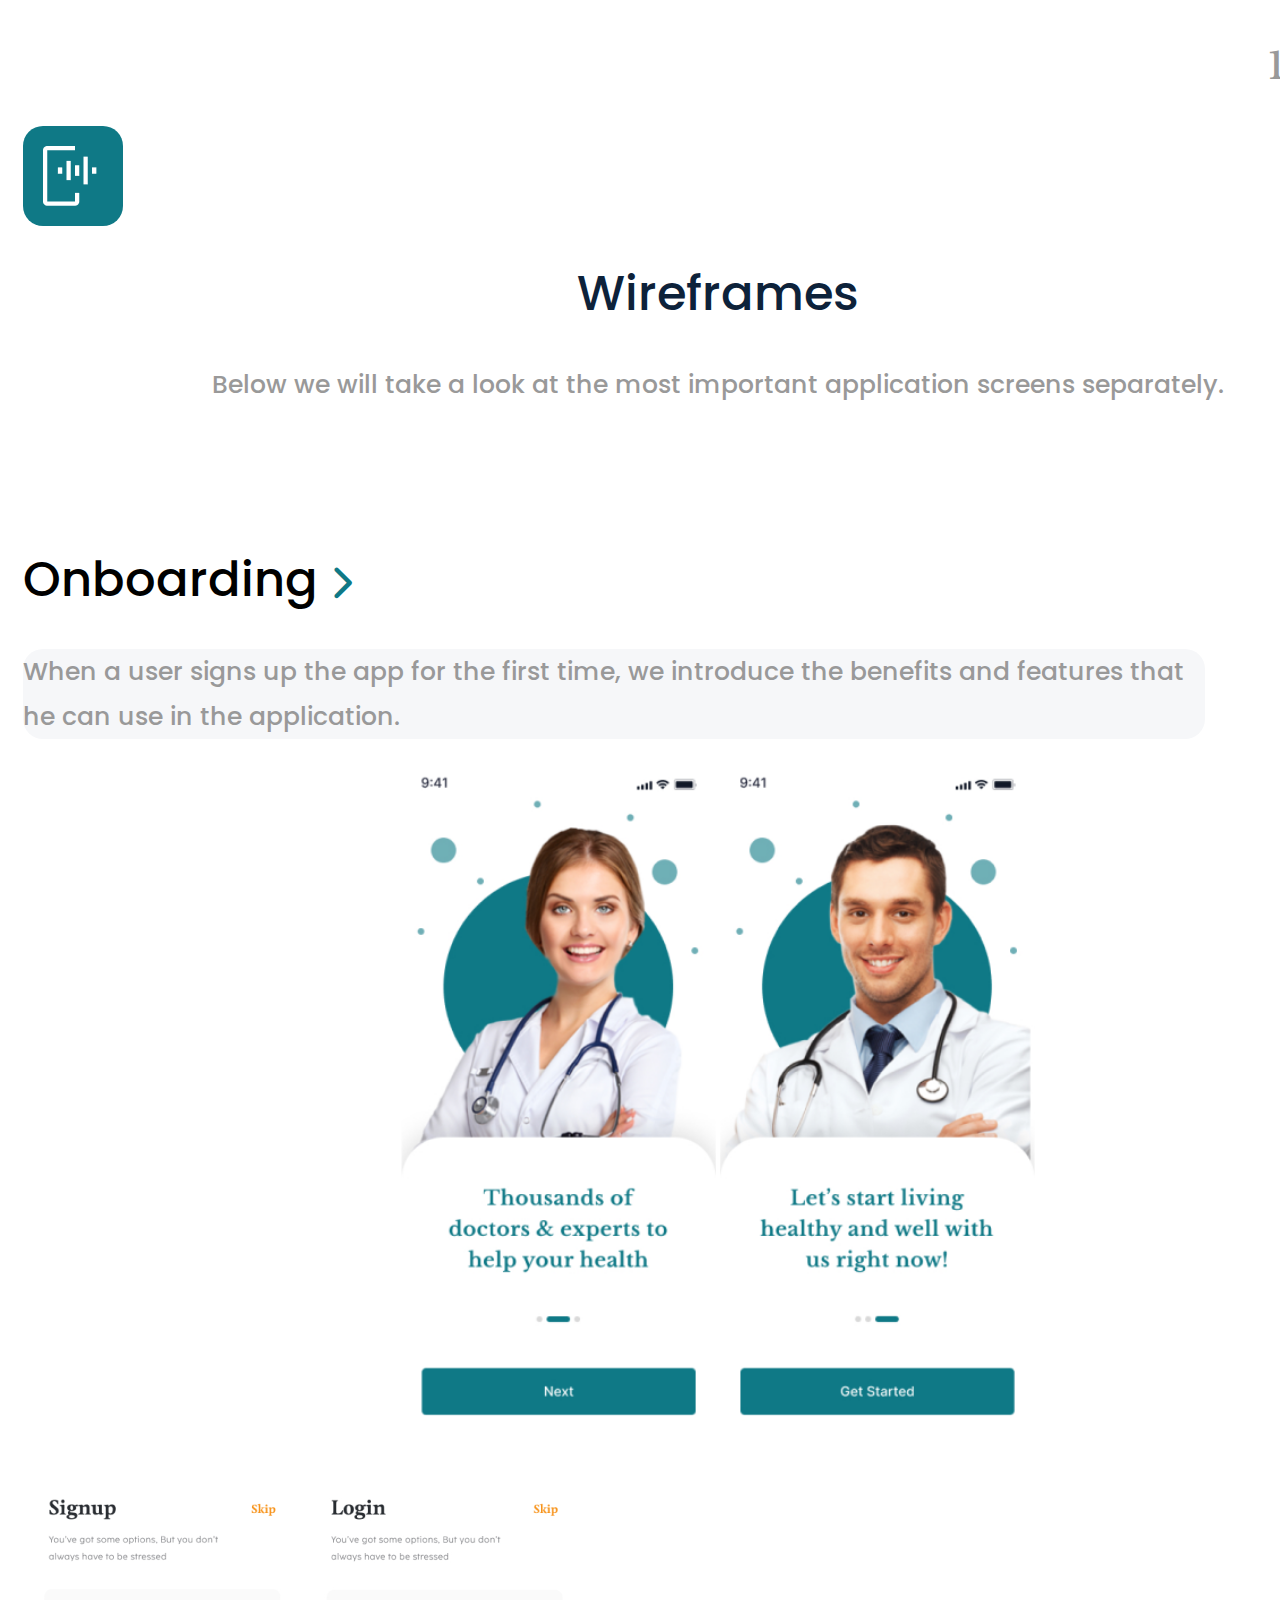
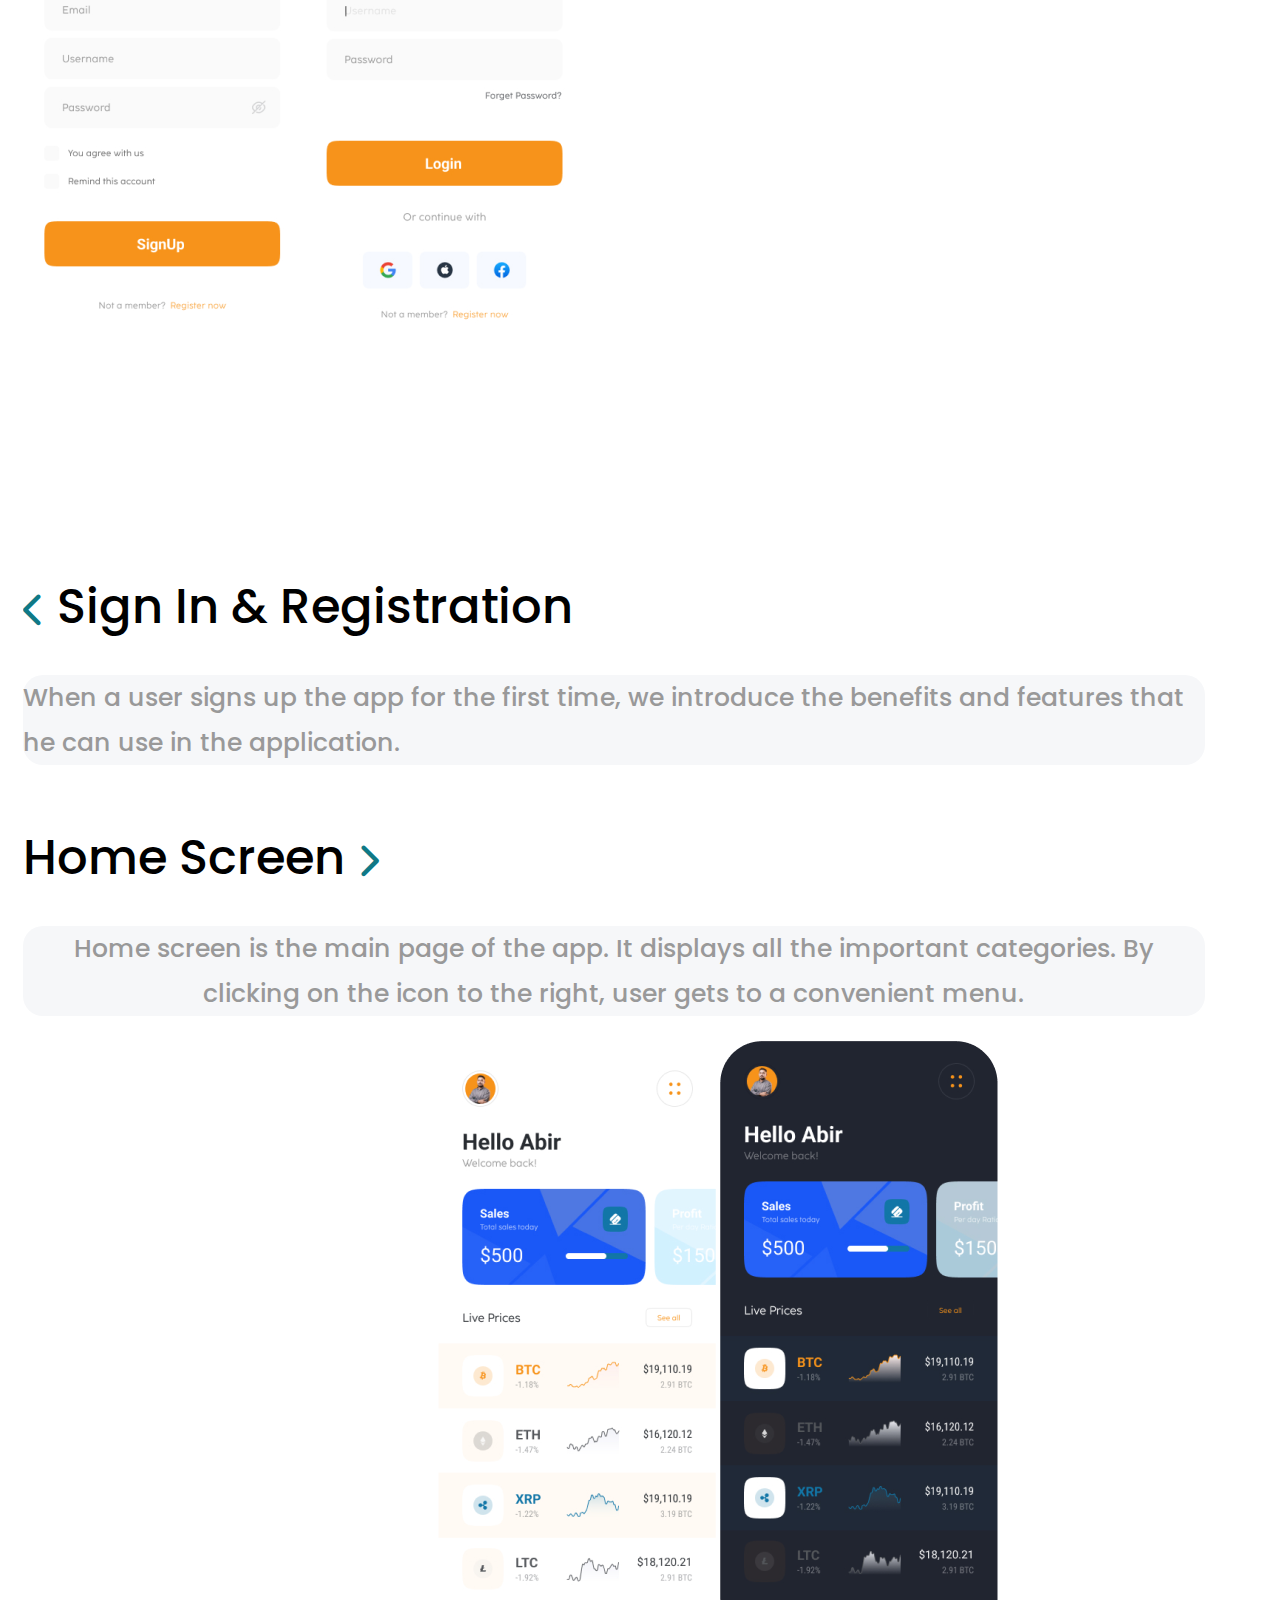
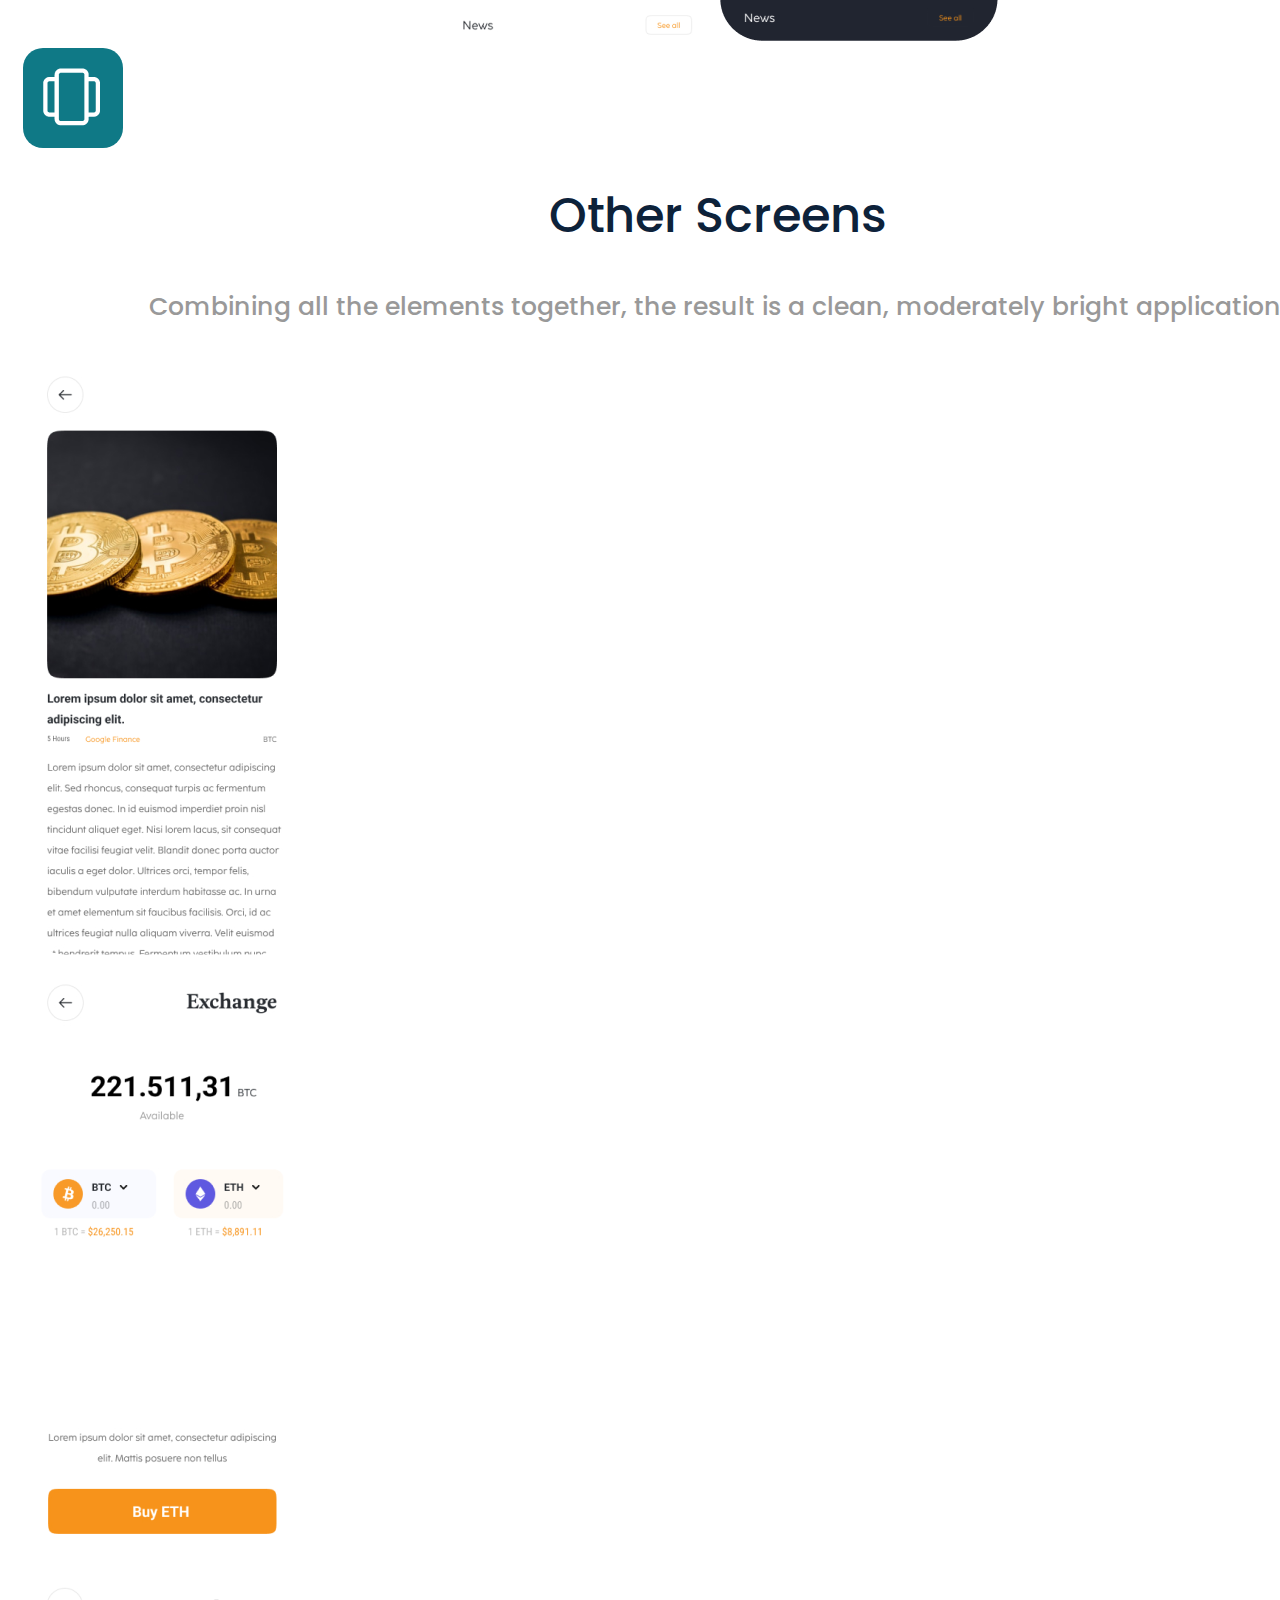
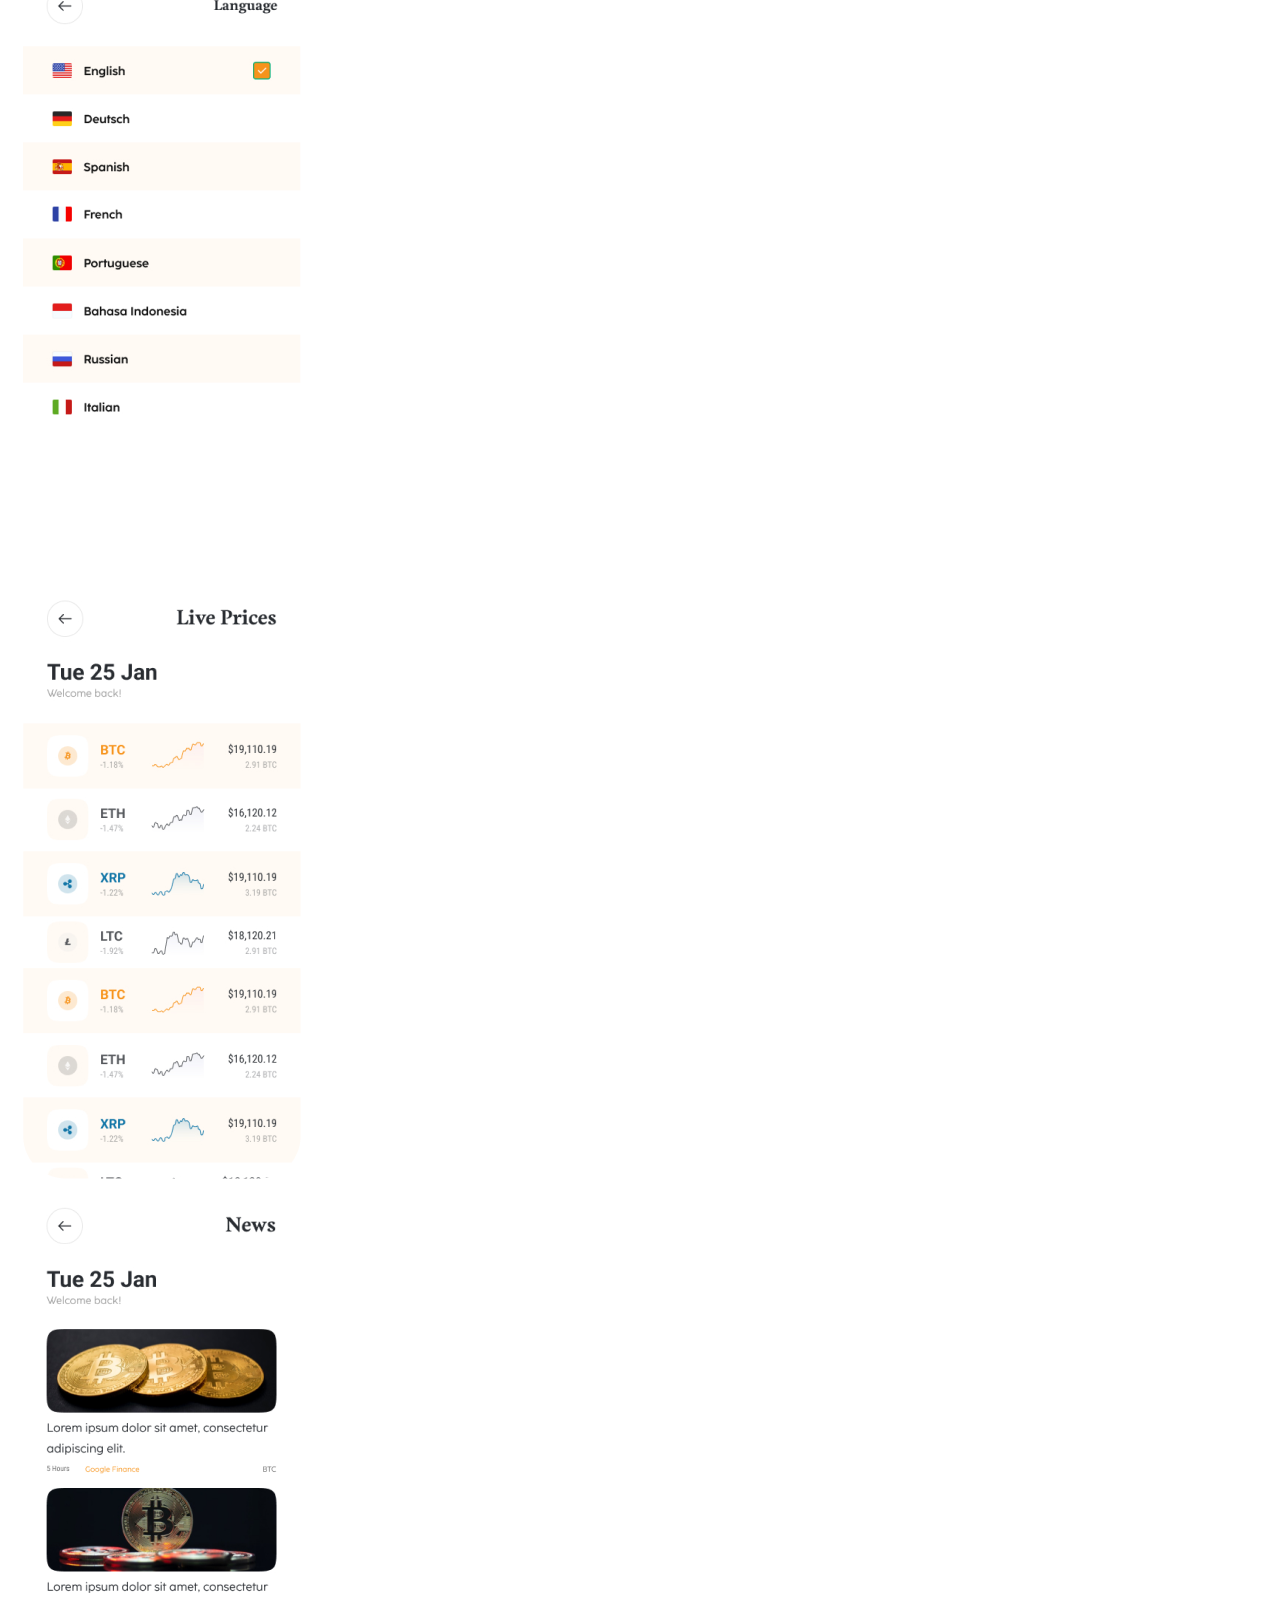
<file: case-studies/case-studies2.html>
<!doctype html>
<html lang="en">
  <head>
    <!-- Required meta tags -->
    <meta charset="utf-8">
    <meta name="viewport" content="width=device-width, initial-scale=1">

    <link rel="shortcut icon" type="image/png" href="../image/logo.png"/>

    <!-- Bootstrap CSS -->
    <link href="https://cdn.jsdelivr.net/npm/bootstrap@5.0.2/dist/css/bootstrap.min.css" rel="stylesheet" integrity="sha384-EVSTQN3/azprG1Anm3QDgpJLIm9Nao0Yz1ztcQTwFspd3yD65VohhpuuCOmLASjC" crossorigin="anonymous">

    <!-- Bootstrap Font Icon CSS -->
    <link rel="stylesheet" href="https://cdn.jsdelivr.net/npm/bootstrap-icons@1.5.0/font/bootstrap-icons.css">
    
    <!-- font awesome icon -->
    <link rel="stylesheet" href="https://cdnjs.cloudflare.com/ajax/libs/font-awesome/6.3.0/css/all.min.css" />

    <!-- Extarnal CSS -->
    <link rel="stylesheet" href="case-style.css">
    <link rel="stylesheet" href="case-style2.css">
    <title>Abir Hossain | UI/UX Designer</title>
    
  </head>
  <body>
      <!-- Navigation content start here -->
      <header id="topHeader">
        <nav class="navbar navbar-expand-lg px-5">
            <div class="container">
              <a class="navbar-brand brand-logo" href="../index.html"><img src="../image/logo.png" alt=""></a>
              <button class="navbar-toggler" type="button" data-bs-toggle="collapse" data-bs-target="#navbarScroll" aria-controls="navbarScroll" aria-expanded="false" aria-label="Toggle navigation">
                <span class="navbar-toggler-icon">
                  <i class="fa-solid fa-bars-staggered"></i>
                </span>
              </button>
              <div class="collapse navbar-collapse" id="navbarScroll">
              <ul class="navbar-nav ms-auto my-lg-0 navbar-nav-scroll" style="--bs-scroll-height: 155px;">
                <li class="nav-item px-3">
                  <a class="nav-link navLink"  href="../index.html">Home</a>
                </li>
              </ul>
            </div>
          </div>
        </nav>
      </header>
      <!-- Navigation content end here -->
    



      <section id="overview mb-5">
        <div class="container">
          <div class="overviewWrapper m-auto">
            <!-- <div class="circleGrp">
              <div class="circle1">
                <div class="circle2">
                  <div class="circle3">
                    <div class="circle4"></div>
                  </div>
                </div>
              </div>
            </div> -->
            <div class="overviewContent">
              <div class="imgLogo m-auto mb-5">
                <img class="Ologo " src="image/overview-logo.png" alt="">
              </div>
              <h1 class="overviewTitle pb-5">Overview</h1>
              <p class="overviewDec">A doctor Appointment App is to made to make it simple for consumers to receive medical care. User can receive their Physical test from comfort of their homes, without leaving your house. You can save time by consulting online.</p>
            </div>
          </div>
        </div>
      </section>


      <section id="designProcess">
        <div class="designWrappeer">
          <div class="container">
            <div class="deisgnContent">
              <h1 class="designTitle pb-5">Deisgn Process <i class="fa-solid fa-chevron-right"></i></h1>
              <!-- <i class="fa-solid fa-chevron-left"></i> -->
              <div class="DeisgnItem">
                <div class="deisgnSubject">
                  <div class="deisgnCntItem py-2">
                    <img src="image/deisgn-logo (1).png" alt="">
                    <span class="deisgnNumber">1</span>
                  </div>
                  <h2 class="subName pb-3">Resarch</h2>
                </div>
              </div>
              <div class="DeisgnItem">
                <div class="deisgnSubject">
                  <div class="deisgnCntItem py-2">
                    <img src="image/deisgn-logo (2).png" alt="">
                    <span class="deisgnNumber">2</span>
                  </div>
                  <h2 class="subName pb-3">UX Design</h2>
                </div>
              </div>
              <div class="DeisgnItem">
                <div class="deisgnSubject">
                  <div class="deisgnCntItem py-2">
                    <img src="image/deisgn-logo (3).png" alt="">
                    <span class="deisgnNumber">3</span>
                  </div>
                  <h2 class="subName pb-3">User Flow</h2>
                </div>
              </div>
              <div class="DeisgnItem">
                <div class="deisgnSubject">
                  <div class="deisgnCntItem py-2">
                    <img src="image/deisgn-logo (4).png" alt="">
                    <span class="deisgnNumber">4</span>
                  </div>
                  <h2 class="subName pb-3">Wireframe</h2>
                </div>
              </div>
              <div class="DeisgnItem">
                <div class="deisgnSubject">
                  <div class="deisgnCntItem py-2">
                    <img src="image/deisgn-logo (5).png" alt="">
                    <span class="deisgnNumber">5</span>
                  </div>
                  <h2 class="subName pe-3">Style Guide & Ui Element</h2>
                </div>
              </div>
            </div>
          </div>
        </div>
      </section>


      <section id="userFlow">
        <div class="userFlowWrapper">
          <div class="container">
            <div class="userContent">
              <div class="userAboutTxt ">
                <div class="imgLogo ms-auto mb-5 text-center">
                  <img class="Ologo m-auto" src="image/useflo-logo.png" alt="">
                </div>
                <h1 class="designTitle userFlowTitle d-block pb-5">User Flow</i></h1>
              </div>
              <div class="row">
                <div class="col-lg-4 col-md-4">
                  <div class="userScreen">
                    <div class="HomeScreen py-3">
                      <h2 class="HomeScreenTxt py-5 px-5">Home Screen</h2>
                    </div>
                  </div>
                </div>
                <div class="col-lg-8 col-md-8">
                  <div class="userScreen pb-5">
                    <div class="userScreenDec">
                      <p class="userDecTxt pb-5">In order to design the best experience, I've look at the possible paths the user might take during their journey and examine  what happens during each step. I usually create a map in Figma to get a detailed view of the User Flow.</p>
                    </div>
                  </div>
                </div>
              </div>
              <div class="row">
                <div class="ScreenContent">
                  <div class="row">
                    <div class="col-lg-3"></div>
                    <div class="col-lg-3 col-md-3">
                      <div class="userScreen pt-5 pb-5">
                        <div class="allScreen py-3">
                          <h2 class="allScreenTxt py-5">Live prices Screen</h2>
                        </div>
                      </div>
                    </div>
                    <div class="col-lg-3 col-md-3">
                      <div class="userScreen pt-5 pb-5">
                        <div class="allScreen py-3">
                          <h2 class="allScreenTxt py-5">Trading Screen</h2>
                        </div>
                      </div>
                    </div>
                    <div class="col-lg-3 col-md-3">
                      <div class="userScreen pt-5 pb-5">
                        <div class="allScreen py-3">
                          <h2 class="allScreenTxt py-5">Select Market Screen</h2>
                        </div>
                      </div>
                    </div>
                  </div>

                  <div class="row">
                    <div class="col-lg-3"></div>
                    <div class="col-lg-3 col-md-3">
                      <div class="userScreen pt-5 pb-5">
                        <div class="allScreen py-3">
                          <h2 class="allScreenTxt py-5 px-5">Wallet Screen</h2>
                        </div>
                      </div>
                    </div>
                    <div class="col-lg-3 col-md-3">
                      <div class="userScreen pt-5 pb-5">
                        <div class="allScreen py-3">
                          <h2 class="allScreenTxt py-5">Portfolio Screen</h2>
                        </div>
                      </div>
                    </div>
                    <div class="col-lg-3 col-md-3">
                      <div class="userScreen pt-5 pb-5">
                        <div class="allScreen py-3">
                          <h2 class="allScreenTxt py-5">Exchange Screen</h2>
                        </div>
                      </div>
                    </div>
                  </div>
                </div>
              </div>
            </div>
          </div>
        </div>
      </section>



      <section id="UserPersona mb-5">
        <div class="container">
          <div class="UserPersonaWrapper m-auto mb-5">
            <div class="UserPersonaContent">
              <div class="imgLogo m-auto mb-5">
                <img class="Ologo px-3" src="image/UserPersona-logo.png" alt="">
              </div>
              <h1 class="UserPersonaTitle pb-5">User Persona</h1>
              <p class="UserPersonaDec m-auto pb-5 mb-5">As a starting point, I created a proto-persona based on my own experience i had at crypto currency exchange company and by conducting a brief online interview with friends who have invested in crypto currency before.</p>
            </div>
            <div class="row">
              <div class="col-lg-6 col-md-6 pe-5">
                <div class="aboutPerson py-5 px-5">
                  <div class="aboutContent">
                    <div class="aboutHead">
                      <div class="aboutImg pe-5">
                        <img src="image/perosn-1.png" alt="">
                      </div>
                      <div class="aboutTitle py-4 pb-5">
                        <h3>Name: <span>Esther Howard</span></h3>
                        <h3>Age: <span>29 Years</span></h3>
                        <h3>Profession: <span>Student</span></h3>
                      </div>
                    </div>
                    <div class="personAboutDec py-4 pe-4">
                      <p class="aboutDecTxt">
                        I am Esther Howard. I am 29 years old. I am a PHD student at San Francisco. At this moment I am doing a part time job at a tech company.I am a private tutor in San Francisco area before doing this job.
                      </p>
                    </div>
                    <div class="AboutGoal py-4">
                      <div class="goalsTitle">
                        <h3 class="py-2">Goals</h3>
                      </div>
                      <ul class="goalsList">
                        <li class="goalsItem">Wants to learn about crypto currency.</li>
                        <li class="goalsItem">Wants to increase savings to have a batter.</li>
                        <li class="goalsItem">Wants to pay change a certain amount.</li>
                      </ul>
                    </div>
                    <div class="AboutBehaviors">
                      <div class="behaviorsTitle">
                        <h3 class="py-2">Behaviors</h3>
                      </div>
                      <ul class="behaviorsList">
                        <li class="behaviorsItem">Use MacBook at workplace every day.</li>
                        <li class="behaviorsItem">Always the first one to buy tech gadgets.</li>
                        <li class="behaviorsItem">Use online banking app/Paypal/Apple Pay</li>
                      </ul>
                    </div>
                  </div>
                </div>
              </div>
              <div class="col-lg-6 col-md-6 ps-5">
                <div class="aboutPerson py-5 px-5">
                  <div class="aboutContent">
                    <div class="aboutHead">
                      <div class="aboutImg pe-5">
                        <img src="image/person-2.png" alt="">
                      </div>
                      <div class="aboutTitle py-4 pb-5">
                        <h3>Name: <span>Leslie Alexander</span></h3>
                        <h3>Age: <span>29 Years</span></h3>
                        <h3>Profession: <span>Student</span></h3>
                      </div>
                    </div>
                    <div class="personAboutDec py-4 pe-4">
                      <p class="aboutDecTxt">
                        I am Leslie Alexander.I am 26 years old. I am a PHD student at San Francisco. At this moment I am doing a part time job at a tech company.I am a private tutor in San Francisco area before doing this job.
                      </p>
                    </div>
                    <div class="AboutGoal py-4">
                      <div class="goalsTitle">
                        <h3 class="py-2">Goals</h3>
                      </div>
                      <ul class="goalsList">
                        <li class="goalsItem">Wants to learn about crypto currency.</li>
                        <li class="goalsItem">Wants to increase savings to have a batter.</li>
                        <li class="goalsItem">Wants to pay change a certain amount.</li>
                      </ul>
                    </div>
                    <div class="AboutBehaviors">
                      <div class="behaviorsTitle">
                        <h3 class="py-2">Behaviors</h3>
                      </div>
                      <ul class="behaviorsList">
                        <li class="behaviorsItem">Use MacBook at workplace every day.</li>
                        <li class="behaviorsItem">Always the first one to buy tech gadgets.</li>
                        <li class="behaviorsItem">Use online banking app/Paypal/Apple Pay</li>
                      </ul>
                    </div>
                  </div>
                </div>
              </div>
            </div>
          </div>
        </div>
      </section>


      <section id="Wireframes my-5">
        <div class="container">
          <div class="WireframesWrapper m-auto py-3 my-3">
            <div class="WireframesContent pt-5">
              <div class="imgLogo m-auto mb-5">
                <img class="Ologo " src="image/Wireframes-logo.png" alt="">
              </div>
              <h1 class="WireframesTitle pb-5">Wireframes</h1>
              <p class="WireframesDec pb-5">Based on the research conducted at the UX stage, we started developing wireframes. It was important to conveniently arrange the elements on the screens and provide an intuitive structure of the application. </p>
            </div>
          </div>
        </div>
        <div class="imageWrpper">
          <div class="iamgeContent">
            <img src="image/1-iPhone 11 Pro.png" alt="">
          </div>
          <div class="iamgeContent btmDiv pt-5">
            <img src="image/2-iPhone 11 Pro.png" alt="">
          </div>
          <div class="iamgeContent">
            <img src="image/3-iPhone 11 Pro.png" alt="">
          </div>
          <div class="iamgeContent btmDiv pt-5">
            <img src="image/4-iPhone 11 Pro.png" alt="">
          </div>
          <div class="iamgeContent">
            <img src="image/5-iPhone 11 Pro.png" alt="">
          </div>
        </div>
      </section>


      <section id="styleGuide my-5">
        <div class="container">
          <div class="styleGuideWrapper m-auto">
            <div class="styleGuideContent pt-5 my-3 mt-5">
              <div class="imgLogo m-auto mb-5">
                <img class="Ologo px-3" src="image/styleGuide-logo.png" alt="">
              </div>
              <h1 class="styleGuideTitle pb-5">Style Guide</h1>
              <p class="styleGuideDec pb-5">We wanted to choose a bright and eye-pleasing color palette and readable front, as the application will be used on all phone sizes. </p>
            </div>
            <div class="row">
              <div class="col-lg-6 col-md-6">
                <div class="styleContent">
                  <div class="primaryColor">
                    <div class="row pb-5">
                      <div class="colorHead py-5">
                        <h2>Primary & accent colors</h2>
                      </div>
                      <div class="col-lg-4 col-md-4">
                        <div class="colorPalate p-2">
                          <div class="colorBody">
                          </div>
                          <h3 class="colorTitle">0F7986</h3>
                        </div>
                      </div>
                      <div class="col-lg-4 col-md-4">
                        <div class="colorPalate p-2">
                          <div class="colorBody vividOrange">
                          </div>
                          <h3 class="colorTitle">F4F6F9</h3>
                        </div>
                      </div>
                      <div class="col-lg-4 col-md-4">
                        <div class="colorPalate p-2">
                          <div class="colorBody darkyellow">
                          </div>
                          <h3 class="colorTitle">22263A</h3>
                        </div>
                      </div>
                    </div>
                    <div class="row">
                      <div class="colorHead py-5 ">
                        <h2>Secondary colors</h2>
                      </div>
                      <div class="col-lg-4 col-md-4">
                        <div class="colorPalate p-2">
                          <div class="colorBody EchoBlue">
                          </div>
                          <h3 class="colorTitle">999BA1</h3>
                        </div>
                      </div>
                      <div class="col-lg-4 col-md-4">
                        <div class="colorPalate p-2">
                          <div class="colorBody NightRider">
                          </div>
                          <h3 class="colorTitle">22263A</h3>
                        </div>
                      </div>
                    </div>
                  </div>
                </div>
              </div>
              <div class="col-lg-6 col-md-6">
                <div class="styleGuideText">
                  <div class="styleTextTitle py-5">
                    <h4 class="styleTitle">Typeface</h4>
                  </div>
                  <div class="styleFeijoaTxt">
                    <h2 class="styleFeijoa py-5">Libre Baskerville</h2>
                  </div>
                  <div class="textSample">
                    <p class="styleSampleTxt">ABCD</p>
                    <p class="styleSampleTxt">abcd</p>
                    <p class="styleSampleTxt">1234</p>
                  </div>
                </div>
              </div>
            </div>
          </div>
        </div>
      </section>


      <section id="ScreenPreview my-5">
        <div class="container">
          <div class="ScreenPreviewWrapper m-auto py-5 my-5">
            <div class="ScreenPreviewContent pt-5">
              <div class="imgLogo m-auto mb-5">
                <img class="Ologo " src="image/Screen-preview-logo.png" alt="">
              </div>
              <h1 class="ScreenPreviewTitle pb-5">Wireframes</h1>
              <p class="ScreenPreviewDec pb-5 mb-5">Below we will take a look at the most important application screens separately.</p>
            </div>
            <div class="row">
              <div class="col-lg-6 col-md-6">
                <div class="priviewContent">
                  <div class="onBoarding">
                    <h1 class="onBoardingTitle py-5">Onboarding <i class="fa-solid fa-chevron-right"></i></h1>
                    <div class="onBoardingDec">
                      <p class="onBoardingDecTxt p-5">When a user signs up the app for the first time, we introduce the benefits and features that he can use in the application.</p>
                    </div>
                  </div>
                </div>
              </div>
              <div class="col-lg-6 col-md-6">
                <div class="priviewContent">
                  <div class="OnboardingImg">
                    <!-- <div class="onBoardCircle"></div> -->
                    <img class="onBoardImg  pb-5 mb-5" src="image/Onboarding-1.png" alt="">
                    <img class="onBoardImg  pt-5 mt-5" src="image/Onboarding-2.png" alt="">
                  </div>
                </div>
              </div>
            </div>
          </div>
        </div>
      </section>

      
      <section id="SingIn py-5">
        <div class="container">
          <div class="singINWrapper">
            <div class="row">
              <div class="col-lg-6 col-md-6">
                <div class="priviewContent">
                  <div class="singInImg">
                    <!-- <div class="onBoardCircle"></div> -->
                    <img class="singInImg  pb-5 mb-5" src="image/singin-1.-iPhone 11.png" alt="">
                    <img class="singInImg  pt-5 mt-5" src="image/singin-2-iPhone 11.png" alt="">
                  </div>
                </div>
              </div>
              <div class="col-lg-6 col-md-6">
                <div class="priviewContent">
                  <div class="onBoarding">
                    <h1 class="singInTitle py-5"><i class="fa-solid fa-chevron-left"></i> Sign In & Registration</h1>
                    <div class="singInDec">
                      <p class="singInDecTxt p-5">When a user signs up the app for the first time, we introduce the benefits and features that he can use in the application.</p>
                    </div>
                  </div>
                </div>
              </div>
            </div>
          </div>
        </div>
      </section>


      <section id="SingIn py-5 mb-5">
        <div class="container">
          <div class="screenWrapper">
          <div class="row">
            <div class="col-lg-6 col-md-6">
              <div class="priviewContent">
                <div class="homeScreen">
                  <h1 class="homeScreenTitle py-5">Home Screen <i class="fa-solid fa-chevron-right"></i> </h1>
                  <div class="homeScreenDec">
                    <p class="homeScreenDecTxt p-5">Home screen is the main page of the app. It displays all the important categories. By clicking on the icon to the right, user gets to a convenient menu.</p>
                  </div>
                </div>
              </div>
            </div>
            <div class="col-lg-6 col-md-6">
              <div class="priviewContent">
                <div class="homeScreenImg">
                  <!-- <div class="onBoardCircle"></div> -->
                  <img class="singInImg pe-5 pb-5 mb-5" src="image/home-1-iPhone 11.png" alt="">
                  <img class="singInImg pt-5 mt-5" src="image/home-2-iPhone 11.png" alt="">
                </div>
              </div>
            </div>
          </div>
        </div>
        </div>
      </section>


      <section id="otherScreens my-5">
        <div class="container">
          <div class="otherScreensWrapper m-auto py-3 my-3">
            <div class="otherScreensContent pt-5">
              <div class="imgLogo m-auto mb-5">
                <img class="Ologo " src="image/otherScreens-logo.png" alt="">
              </div>
              <h1 class="otherScreensTitle pb-5">Other Screens</h1>
              <p class="otherScreensDec pb-5 ">Combining all the elements together, the result is a clean, moderately bright application.</p>
            </div>

            <div class="row py-5">
              <div class="col-lg-3 col-md-3">
                <div class="otherScreensImg">
                  <img src="image/home-screen/01-iPhone 11 Pro Max - 25.png" alt="">
                </div>
              </div>
              <div class="col-lg-3 col-md-3">
                <div class="otherScreensImg">
                  <img src="image/home-screen/02-iPhone 11 Pro Max - 26.png" alt="">
                </div>
              </div>
              <div class="col-lg-3 col-md-3">
                <div class="otherScreensImg">
                  <img src="image/home-screen/03-iPhone 11 Pro Max - 27.png" alt="">
                </div>
              </div>
              <div class="col-lg-3 col-md-3">
                <div class="otherScreensImg">
                  <img src="image/home-screen/04-iPhone 11 Pro Max - 28.png" alt="">
                </div>
              </div>
            </div>
            <div class="row py-5">
              <div class="col-lg-3 col-md-3">
                <div class="otherScreensImg">
                  <img src="image/home-screen/05-iPhone 11 Pro Max - 27.png" alt="">
                </div>
              </div>
              <div class="col-lg-3 col-md-3">
                <div class="otherScreensImg">
                  <img src="image/home-screen/06-iPhone 11 Pro Max - 29.png" alt="">
                </div>
              </div>
              <div class="col-lg-3 col-md-3">
                <div class="otherScreensImg">
                  <img src="image/home-screen/07-iPhone 11 Pro Max - 14.png" alt="">
                </div>
              </div>
              <div class="col-lg-3 col-md-3">
                <div class="otherScreensImg">
                  <img src="image/home-screen/08-iPhone 11 Pro Max - 30.png" alt="">
                </div>
              </div>
            </div>  
            <div class="row py-5">
              <div class="col-lg-3 col-md-3">
                <div class="otherScreensImg">
                  <img src="image/home-screen/09-iPhone 11 Pro Max - 27.png" alt="">
                </div>
              </div>
              <div class="col-lg-3 col-md-3">
                <div class="otherScreensImg">
                  <img src="image/home-screen/10-iPhone 11 Pro Max - 17.png" alt="">
                </div>
              </div>
              <div class="col-lg-3 col-md-3">
                <div class="otherScreensImg">
                  <img src="image/home-screen/11-iPhone 11 Pro Max - 31.png" alt="">
                </div>
              </div>
              <div class="col-lg-3 col-md-3">
                <div class="otherScreensImg">
                  <img src="image/home-screen//12-iPhone 11 Pro Max - 32.png" alt="">
                </div>
              </div>
            </div>
            <div class="row py-5 mb-5">
              <div class="col-lg-3 col-md-3">
                <div class="otherScreensImg">
                  <img src="image/home-screen//13-iPhone 11 Pro Max - 33.png" alt="">
                </div>
              </div>
              <div class="col-lg-3 col-md-3">
                <div class="otherScreensImg">
                  <img src="image/home-screen//14-iPhone 11 Pro Max - 27.png" alt="">
                </div>
              </div>
              <div class="col-lg-3 col-md-3">
                <div class="otherScreensImg">
                  <img src="image/home-screen/15-iPhone 11 Pro Max - 22.png" alt="">
                </div>
              </div>
              <div class="col-lg-3 col-md-3">
                <div class="otherScreensImg mb-5">
                  <img src="image/home-screen/16-iPhone 11 Pro Max - 34.png" alt="">
                </div>
              </div>
            </div>

          </div>
        </div>
      </section>


        
      <!-- Footer  Section design here -->
      <footer>
        <div class="footerWrrapper">
          <div class="container">
            <div class="footerContent">
              <div class="logo text-center pb-5">
                <a class="text-center footerLogo py-5" href="#"><img src="../image/logo.png" alt=""></a>
              </div>
              <div class="FooterMedia text-center">
                <a href="https://dribbble.com/abirhossainrakib" target="_blank">
                  <i class="fa-brands fa-dribbble footer text-center mx-3 mb-4" ></i>
                </a>
                <a href="https://www.behance.net/abirhossainrakib" target="_blank">
                  <i class="fa-brands fa-behance text-center mx-3 mb-4"></i>
                </a>
                <a href="https://www.linkedin.com/in/abir-hossain-rakib-3ab0a6238/?original_referer=https%3A%2F%2Flm.facebook.com%2F" target="_blank">
                  <i class="fa-brands fa-linkedin-in text-center mx-3 mb-4"></i>
                </a>
                <a href="https://www.instagram.com/abirspace__/?hl=en" target="_blank">
                  <i class="fa-brands fa-instagram text-center mx-3 mb-4"></i>
                </a>
              </div>
              
              <div class="footerNav">
                <li class="nav-item px-3">
                  <a class="nav-link Footerlink">About</a>
                </li>
                </li>
                <li class="nav-item px-3">
                  <a class="nav-link Footerlink" href="#services">Services</a>
                </li>
                <li class="nav-item px-3">
                  <a class="nav-link Footerlink" href="#portfolio">Portfolio</a>
                </li>
                <li class="nav-item px-3">
                  <a class="nav-link Footerlink" href="#testimonial">Testimonial</a>
                </li>

              </div>  
            </div>
          </div>
        </div>
      </footer>





    <!-- Optional Jquery! -->

    <script src="https://code.jquery.com/jquery-3.6.0.slim.min.js"></script>
    
    <!-- Jquery CDN -->
    <script src="https://code.jquery.com/jquery-3.6.4.slim.js" integrity="sha256-dWvV84T6BhzO4vG6gWhsWVKVoa4lVmLnpBOZh/CAHU4=" crossorigin="anonymous"></script>

    <!-- Bootstrap CDN -->
    <link href="https://cdn.jsdelivr.net/npm/bootstrap@5.0.2/dist/css/bootstrap.min.css" rel="stylesheet" integrity="sha384-EVSTQN3/azprG1Anm3QDgpJLIm9Nao0Yz1ztcQTwFspd3yD65VohhpuuCOmLASjC" crossorigin="anonymous">    
  </body>
</html>
</file>
<file: css/index.css>
@import url("https://fonts.googleapis.com/css2?family=Montserrat:ital,wght@0,300;0,400;0,500;0,600;0,700;0,800;0,900;1,300;1,400;1,500;1,600;1,700;1,800;1,900&display=swap"); @import url("https://fonts.googleapis.com/css2?family=Anton&display=swap"); @import url("https://fonts.googleapis.com/css2?family=Rubik:ital,wght@0,300;0,400;0,500;0,600;0,700;0,800;0,900;1,300;1,400;1,500;1,600;1,700;1,800;1,900&display=swap"); @import url("https://fonts.googleapis.com/css2?family=Noto+Sans:ital,wght@0,300;0,400;0,500;0,600;0,700;0,800;0,900;1,300;1,400;1,500;1,600;1,700;1,800;1,900&display=swap"); 

*{
    box-sizing: border-box;
    font-family: Rubik, sans-serif;
    list-style: none;
    text-decoration: none;
    scroll-behavior: smooth;
}

section {
    padding: 80px 0px;
}

h1 {
    font-size: 55px;
    font-family: "Noto Sans", sans-serif;
}

p {
    font-family: Rubik, sans-serif;
}

.container {
    padding: 0px 15px;
    overflow: hidden;
    margin: auto;
    /* width: 1200px !important; */
}

header {
    position: fixed;
    top: 0px;
    left: 0px;
    width: 100%;
    transition: all 0.3s ease 0s;
    z-index: 100000;
}

header.stikey .navbar {
    padding: 10px 0px !important;
    background: rgb(17, 18, 20) !important;
}

header.stikey .navbar button.button {
    width: 145px;
    height: 40px;
    font-size: 15px;
}

header.stikey .navbar .brand-logo img {
    width: 38px;
    transition: all 0.3s ease 0s;
}

header.stikey .navbar .nav-link {
    font-size: 13px;
    transition: all 0.3s ease 0s;
}

.navbar {
    /* overflow: hidden; */
    background-color: rgb(17, 18, 20);
    transition: all 0.3s ease 0s;
}

.brand-logo img {
    width: 43px !important;
}

.nav-link {
    font-size: 14px;
    font-family: Montserrat, sans-serif;
    font-weight: 600;
    text-transform: uppercase;
    transition: all 0.3s ease 0s;
    color: rgb(169, 169, 170) !important;
}

.nav-link:hover {
    transition: all 0.5s ease 0s;
    color: rgb(255, 89, 90) !important;
}

button.button {
    width: 160px;
    height: 50px;
    font-size: 18px;
    background: none;
    color: rgb(255, 89, 90);
    font-weight: 500;
    border: 2px solid rgb(255, 89, 90);
    font-family: Rubik, sans-serif;
    transition: all 0.3s ease 0s;
    transform: skew(-10deg);
    border-radius: 10px;
}

button i.fa-paper-plane {
    padding-right: 10px;
    color: rgb(255, 89, 90);
}

.navbar-toggler-icon {
    content: "";
}

span.navbar-toggler-icon i.fa-bars-staggered {
    color: rgb(255, 255, 255);
    font-size: 28px;
}

.navbar .button:hover {
    color: rgb(255, 255, 255);
    background: rgb(255, 89, 90);
    transition: all 0.03s ease 0s;
}

.navbar .button:hover .fa-paper-plane {
    color: rgb(255, 255, 255);
    background: rgb(255, 89, 90);
    transition: all 0.03s ease 0s;
}

.container {
    position: relative;
}

#homeSlider {
    background: linear-gradient(rgba(14, 15, 17, 0.19), rgb(17, 18, 20)), url("../image/home-1.png") right center no-repeat rgb(17, 18, 20);
    transition: all 0.3s ease 0s;
    height: 88vh;
}

.sliderWrapper span.bgTxt {
    overflow: hidden;
    color: rgba(27, 28, 30, 0.835);
    font-size: 365px;
    letter-spacing: -4.5px;
    text-transform: uppercase;
    font-family: Anton, sans-serif;
    position: absolute;
    left: 0px;
    right: 0px;
    text-align: center !important;
}

.sliderContent1 h4 {
    color: rgb(255, 255, 255);
    font-size: 18px;
    font-weight: 500;
    margin-top: 240px;
    font-family: "Noto Sans", sans-serif;
}

.sliderContent1 h1 {
    font-size: 55px;
    color: rgb(255, 255, 255);
    font-weight: 700;
    line-height: 1.5;
    letter-spacing: 0.5px;
}

.sliderContent1 h1 span {
    color: rgb(255, 89, 90) !important;
}

.sliderContent1 p {
    color: rgb(138, 139, 140);
    font-size: 22px;
    font-weight: 300;
    line-height: 35px;
    padding-right: 85px;
    font-family: Rubik, sans-serif;
}

.sliderBtn, .expBtn, .portfolioBtn, .submitBtn, .skillBtn {
    width: 160px;
    height: 50px;
    font-size: 18px;
    background: none;
    color: rgb(255, 89, 90);
    font-weight: 500;
    border: 2px solid rgb(255, 89, 90);
    font-family: Rubik, sans-serif;
    transition: all 0.3s ease 0s;
    transform: skew(-10deg);
    border-radius: 10px;
}

.fa-angle-down {
    color: rgb(255, 89, 90);
    padding: 10px 15px 10px 0px;
}

.sliderBtn:hover, .expBtn:hover, .portfolioBtn:hover, .submitBtn:hover, .skillBtn:hover {
    color: rgb(255, 255, 255);
    background: rgb(255, 89, 90);
    transition: all 0.03s ease 0s;
}

.sliderBtn:hover .fa-angle-down, .expBtn:hover .fa-angle-down, .submitBtn:hover .fa-paper-plane {
    color: rgb(255, 255, 255);
    background: rgb(255, 89, 90);
    transition: all 0.03s ease 0s;
}

.submitBtn .fa-paper-plane {
    padding-left: 10px;
    color: rgb(255, 89, 90);
}

.col-lg-5.col-md-5.col-sm {
    margin: 0px 0px 0px -5px;
}

.imgBox.mt-2 {
    margin-left: -40px;
}

.sliderSubjectImg {
    background: linear-gradient(rgba(14, 15, 17, 0) 28px, rgba(14, 15, 17, 0) 66%, rgb(17, 18, 20)) 0% 0% / 100%, url("../image/Image1.png") center center no-repeat;
    margin-bottom: -15px !important;
}

.socialMedia {
    z-index: 888;
    display: flex;
    color: rgb(121, 134, 159);
    align-items: end;
    margin-top: 240px;
    flex-direction: column;
}

i.fa-brands.fa-dribbble.mb-4 {
    padding: 11px 11px 11px 10px;
    font-size: 21px;
    background: rgb(42, 43, 43);
    color: rgb(121, 134, 159);
}

i.fa-brands.fa-dribbble.footer.text-center, .fa-linkedin-in, .fa-instagram, .fa-behance, .fa-dribbble {
    background: rgb(42, 43, 43);
    width: 42px;
    height: 42px;
    color: rgb(121, 134, 159);
    font-size: 20px;
    padding: 12px;
    border-radius: 30px;
}

.fa-behance:hover, .fa-linkedin-in:hover, .fa-instagram:hover, .fa-behance:hover, .fa-instagram:hover, .fa-dribbble:hover, .fa-behance:hover {
    background: rgb(255, 89, 90);
    color: rgb(255, 255, 255);
    transition: all 0.3s ease 0s;
}

i.fa-brands.fa-dribbble.mb-4:hover {
    background: rgb(255, 89, 90);
    color: rgb(255, 255, 255);
    transition: all 0.3s ease 0s;
}

.expContent {
    width: 270px;
    height: 315px;
    background: rgb(196, 196, 196);
    transform: skew(-6deg);
    border-radius: 30px;
    z-index: 1;
}

.expContent img {
    width: 230px;
    height: 315px;
    border-radius: 30px;
    color: rgb(196, 196, 196);
    filter: grayscale(100%);
    margin-bottom: 60px !important;
}

.expContent h2 {
    display: flex;
    float: right;
    font-size: 17px;
    text-align: right;
    padding-left: 250px;
    line-height: 23px;
    font-family: Montserrat, sans-serif;
}

.expContent h2 span {
    font-size: 76px;
    line-height: 45px;
    font-family: Anton, sans-serif;
    padding-left: 20px;
    color: rgb(255, 89, 90) !important;
}

.expContent2 {
    width: 270px;
    height: 390px;
    transform: skew(-4deg);
    border-radius: 30px;
    margin-top: 105px !important;
}

.expContent2 h2 span {
    color: rgb(255, 89, 90);
    font-size: 76px;
    line-height: 45px;
    font-family: Anton, sans-serif;
    padding-right: 20px;
}

.expContent2 h2 {
    display: flex;
    margin-top: 50px;
    font-size: 17px;
    line-height: 23px;
    margin-bottom: 40px;
    padding-right: 50px;
    font-family: Montserrat, sans-serif;
}

.expContent2 img {
    width: 270px;
    height: 295px;
}

.col-lg-6.col-md-6:last-child {
    padding-right: 0px !important;
}

.expContent3 {
    overflow: hidden;
    padding-left: 50px;
}

.expTitle, .servicesTitle h1, .portfolioTitle h1 {
    font-size: 55px;
    color: rgb(17, 18, 20);
    font-weight: 700;
    line-height: 1.5;
}

.expTitle span, .servicesTitle h1 span, .portfolioTitle h1 span {
    color: rgb(255, 89, 90) !important;
}

.expContent3 p {
    color: rgb(138, 139, 140);
    font-size: 22px;
    font-weight: 300;
    padding-right: 60px;
    line-height: 35px;
    font-family: Rubik, sans-serif;
}

#services {
    overflow: hidden;
}

.servicesTitle h1 {
    text-align: center;
}

.applogo, .weblogo, .productlogo {
    width: 62px;
    height: 62px;
    background: rgb(255, 89, 90);
    padding: 10px;
    border-radius: 30px;
    transform: skew(2deg);
}

.serviceLogo {
    width: 40px;
    height: 46px;
    fill: red;
    transform: skew(3deg);
    color: rgb(255, 255, 255) !important;
}

.appDesign, .appTitle, .webTitle, .productTitle {
    font-size: 32px;
    line-height: 40px;
    font-weight: 500;
    font-family: Rubik, sans-serif;
    transform: skew(5deg);
}

.appDesign, .webDesign, .productDesign {
    border: 1px solid rgb(201, 207, 217);
    padding: 25px;
    border-radius: 20px;
    transform: skew(-5deg);
}

.appDesign p.appDec, .webDec, .productDec {
    font-size: 19px;
    color: rgb(146, 147, 156);
    font-weight: 300;
    line-height: 30px;
    transform: skew(5deg);
    padding: 0px 5px 0px 10px;
    font-family: Rubik, sans-serif;
}

.webDesign:hover, .appDesign:hover, .productDesign:hover {
    background: rgb(255, 89, 90);
    transition: all 0.3s ease 0s;
    box-shadow: rgba(255, 89, 90, 0.7) 0px 8px 11px;
    color: rgb(255, 255, 255) !important;
}

.webDesign:hover .webDec, .appDesign:hover .appDec, .productDesign:hover .productDec {
    color: rgb(255, 255, 255);
    transition: all 0.3s ease 0s;
}

.webDesign:hover .weblogo, .appDesign:hover .applogo, .productDesign:hover .productlogo {
    background: rgb(255, 255, 255);
    transition: all 0.3s ease 0s;
}

L#portfolio {
    overflow: hidden;
}

.portfolioContant {
    text-align: center;
}

.portfolioTitle h1 {
    text-align: center;
}

.tabsTitle {
    margin: auto;
    max-width: 65%;
}

.myTabs .tabsContent {
    overflow: hidden;
    padding: 0px;
    max-width: 100% !important;
}

.myTabs .tabsTitle {
    display: flex;
    flex-wrap: wrap;
    text-align: center;
}

.myTabs .tabsTitle .tabButton {
    padding: 25px;
    text-decoration: none;
    font-size: 18px;
    font-weight: 500;
    font-family: Rubik, sans-serif;
    flex: 1 1 0%;
    cursor: pointer;
    margin-bottom: 30px;
    color: rgb(121, 134, 159) !important;
}

.myTabs .tabsTitle .tabButton:hover {
    transition: all 0.3s ease 0s;
    color: rgb(255, 89, 90) !important;
}

.active, .myTabs .tabsTitle .tabButton.active {
    color: rgb(255, 89, 90) !important;
}

.tabContent.active, .tabContent, .tabContent {
    display: flex;
    flex-wrap: wrap;
    overflow: hidden;
}

.protfolio1, .protfolio2, .protfolio3 {
    width: 330px;
    height: 341px;
    margin: 0px 20px 35px;
    overflow: hidden;
    position: relative;
}

.protfolio1 img {
    max-width: 100%;
    max-height: 100%;
    overflow: hidden;
}

.ImgTxt {
    background: rgb(255, 89, 90);
    padding: 10px 0px;
    position: absolute;
    transform: skew(0deg);
    width: 330px;
    opacity: 0;
    transition: all 0.5s ease 0s;
    border-radius: 0px 0px 10px 10px;
}

.protfolio1:hover .ImgTxt, .protfolio2:hover .ImgTxt, .protfolio3:hover .ImgTxt {
    opacity: 1;
    margin-top: -117px;
}

.ImgTxt h2 {
    font-size: 22px;
    font-family: Rubik, sans-serif;
    font-weight: 400;
    color: rgb(255, 255, 255);
    line-height: 35px;
    margin-top: 10px;
}

.ImgTxt p {
    font-size: 16px;
    color: rgb(255, 255, 255);
    font-family: Rubik, sans-serif;
    font-weight: 600;
    letter-spacing: 0.5px;
    line-height: 30px;
}

.protfolio3 .comingSoon {
    position: absolute;
    top: 49%;
    left: 25%;
    transform: translate(-14%, -85%);
    transition: all 0.5s ease 0s;
}

.protfolio3 .comingSoon h2 {
    font-size: 32px;
    color: rgb(255, 255, 255);
    font-weight: 800;
    letter-spacing: 1.5px;
}

.protfolio3:hover .comingSoon {
    position: absolute;
    top: 47%;
    left: 25%;
    transition: all 0.5s ease 0s !important;
}

.protfolio3:hover .comingSoon h2 {
    margin-top: -50px;
    transition: all 0.5s ease 0s;
}

section.contact {
    overflow: hidden;
    padding-bottom: 0px;
    margin-bottom: -85px;
}

.formContent {
    background: rgb(255, 255, 255);
    box-shadow: rgb(221, 221, 221) 0px 0px 6px;
    margin: 10px 0px;
    border-radius: 10px;
}

.addressContent {
    overflow: hidden;
}

.addressTitle h2 {
    font-size: 38px;
    color: rgb(17, 18, 20);
    font-weight: 600;
    font-family: "Noto Sans", sans-serif;
}

.addressTitle p {
    font-size: 18px;
    line-height: 24px;
    color: rgb(135, 144, 157);
    font-family: Rubik, sans-serif;
}

.AddressData {
    margin-left: 25px;
}

.icon i.bi.bi-geo-alt, i.bi-envelope, i.bi-telephone {
    width: 55px;
    height: 55px;
    color: rgb(255, 89, 90);
    float: left;
    text-align: center;
    padding: 10px;
    font-size: 20px;
    margin-right: 20px;
    border-radius: 5px;
    background: rgb(255, 242, 242) !important;
}

.address .text h2 {
    font-size: 14px;
    color: rgb(66, 78, 96);
    line-height: 20px;
    padding-top: 5px;
    font-family: Rubik, sans-serif;
}

.address .text p {
    font-size: 14px;
    color: rgb(19, 34, 56);
    line-height: 20px;
    font-family: Rubik, sans-serif;
}

form {
    overflow: hidden;
    margin-top: 70px;
    padding-left: 5px;
}

input#number {
    width: 25%;
    margin-right: 10px;
}

input#subject {
    width: 60.82%;
}

input, textarea {
    border-top: none;
    border-right: none;
    border-left: none;
    border-image: initial;
    outline: none;
    width: 90%;
    padding: 10px 0px !important;
    margin-left: 10px !important;
    margin-bottom: 30px !important;
    border-bottom: 2px solid rgb(230, 232, 235) !important;
}

input::placeholder, textarea::placeholder {
    font-size: 20px;
    line-height: 24px;
    color: rgb(121, 134, 159);
    font-weight: 400;
    font-family: Rubik, sans-serif;
}

input::-webkit-outer-spin-button, input::-webkit-inner-spin-button {
    appearance: none;
    margin: 0px;
}

.footerWrrapper {
    overflow: hidden;
    background: rgb(12, 12, 14);
    padding: 140px 0px 80px;
}

a.text-center.footerLogo img {
    width: 46px;
}

.FooterMedia {
    z-index: 888;
    display: flex;
    color: rgb(255, 255, 255);
    justify-content: center;
}

.footerNav {
    display: flex;
    text-align: center;
    justify-content: center;
}

.Footerlink {
    font-size: 18px;
    font-weight: 600;
    text-transform: capitalize;
    transition: all 0.3s ease 0s;
    color: rgb(121, 134, 159) !important;
    font-family: Rubik, sans-serif !important;
}
.scrollIcon {
    position: fixed;
    bottom: 30px;
    right: 30px;
}

.scrollTop i {
    color: rgb(255, 89, 90);
    font-size: 30px;
}
</file>
<file: css/responsive.css>
/* Extra large devices (large laptops and desktops, 1200px and up) */
@media only screen and (max-width: 1200px) {
    #homeSlider{
        height: 83.5vh;
    }
    .sliderWrapper .bgTxt {
        font-size: 218px !important;
    }
    .PortfolioBgWrapper span.PortfolioBgTxt {
        font-size: 265px;
    }   
    .AboutBgWrapper span.aboutBgTxt {
        font-size: 260px;
        top: 40px;
    }
    .sliderContent1 .slider-h4 {
        margin-top: 156px;
    }
    .sliderTitle {
        margin-bottom: -5px;
    }
    .sliderContent1 p {
        font-size: 20px;
        margin-bottom: -5px;
    }
    .sliderSubjectImg {
        background-size: 109%;
    }
    .expContent,
    .expContent2 img {
        max-width: 240px;
    }
    img.img-fluid {
        max-width: 210px;
    }
    .expContent3 .expTitle,
    .servicesTitle h1,
    .portfolioTitle h1{
        font-size: 45px;
    }
    .expContent3 p {
        font-size: 20px;
    }
    .sliderBtn,
    .expBtn,
    .portfolioBtn,
    .submitBtn,
    .skillBtn {
    width: 150px;
    height: 43px;
    font-size: 17px;
    }
    .prot1, .prot2, .prot3 {
        width: 270px;
        height: 270px;
        margin: 0px 20px 35px 20px;
    }
    img {
        max-width: 100%;
    }
    .appDesign, .webDesign, .productDesign {
        padding: 20px;
    }
    .appDesign, .appTitle, 
    .webTitle, .productTitle {
        font-size: 28px;
    }
    .protfolio1, .protfolio2, .protfolio3 {
        max-width: 270px;
        height: 270px;
    }
    .addressTitle h2 {
        font-size: 32px;
    }
    .AboutContent h1.aboutTitle, 
    h1.aboutTitle2 {
        font-size: 34px;
    }
    input, textarea {
        margin-bottom: 25px !important;
    }
    
    input::placeholder, textarea::placeholder {
        font-size: 18px;
    }
    .addressTitle p {
        margin-bottom: -5px;
    }
    i.fa-brands.fa-dribbble.footer.text-center, 
    .fa-linkedin-in, .fa-instagram, 
    .fa-behance, .fa-dribbble {
    width: 38px;
    height: 38px;
    padding: 10px;
    }
    .Footerlink {
        font-size: 16px;
    }   
    .ImgTxt {
        background: rgb(255, 89, 90);
        padding: 10px 0px;
        width: 271px;
    }
} 
/* Large devices (laptops/desktops, 992px and up) */
@media only screen and (max-width: 992px) {
    section {
        padding: 65px 0px;
    }
    #homeSlider{
        height: 73vh;
    }
    .brand-logo img {
        max-width: 35px !important;
    }
    .navbar .nav-link {
        font-size: 14px;
        transition: 0.3s ease;
    }   
    button.button {
        max-width: 140px;
        height: 40px;
        font-size: 16px;
    }
    .sliderWrapper .bgTxt {
        font-size: 200px !important;
    }
    .sliderContent1 .slider-h4 {
        margin-top: 100px;
        font-size: 16px;
    }
    .sliderTitle {
        margin-bottom: -5px !important;
        font-size: 40px !important;
    }
    .sliderContent1 p {
        font-size: 16px;
        margin-bottom: -10px;
    }
    .sliderSubjectImg {
        background-color: 110%;
    }
    .AboutBgWrapper span.aboutBgTxt {
        font-size: 200px;
        top: 40px;
    }
    .PortfolioBgWrapper span.PortfolioBgTxt {
        font-size: 230px;
        top: 28px;
    }
    .PortfolioBgWrapper span.PortfolioBgTxt {
        font-size: 200px;
        top: 60px;
    }
    .servicesBgWrapper span.servicesBgTxt {
        font-size: 240px;
        top: 38px;
    }
    .expContent,
    .expContent2 img {
        max-width: 200px;
        height: 223px;
    }
    .experienceYear h2, 
    .experienceYear2 h2 {
        font-size: 14px;
    }
    
    .experienceYear h2 span, 
    .experienceYear2 h2 span {
        font-size: 50px;
    }
    .expContent h2 {
        font-size: 16px;
    }
    .expContent h2 span {
        font-size: 50px;
    } 
    .expContent2 h2 span {
        font-size: 50px;
        padding-right: 20px;
    }
    img.img-fluid {
    max-width: 81%;
    max-height: 100%;
    }
    .pb-4.skillTitle {
        font-size: 34px;
        margin-bottom: -5px;
    }
    .details span {
        font-size: 14px;
    }
    .expContent3 .expTitle,
    .servicesTitle h1,
    .portfolioTitle h1,
    .aboutTitle2{
        font-size: 32px;
    }
    .expContent3 p {
        font-size: 16px;
    }
    .sliderBtn,
    .expBtn,
    .portfolioBtn,
    .submitBtn,
    .skillBtn {
    max-width: 150px;
    height: 43px;
    font-size: 17px;
    }
    .prot1, .prot2, .prot3 {
        max-width: 190px;
        height: 190px;
    }
    .appDesign, .appTitle, 
    .webTitle, .productTitle {
        font-size: 20px;
        margin-bottom: -5px;
    }
    .serviceLogo {
        width: 40px;
    }
    .myTabs .tabsTitle .tabButton {
        padding: 20px;
        font-size: 16px;
    }
    .protfolio1, .protfolio2, .protfolio3 {
        max-width: 190px;
        height: 190px;
    }
   .ImgTxt {
        padding: 10px 0px;
        width: 194px;
    }
    .ImgTxt h2 {
        font-size: 16px;
        line-height: 10px;
    }
    
    .ImgTxt p {
        font-size: 14px;
    }
    .ImgTxt {
        padding: 10px 0px;
        width: 193px;
    }
    .protfolio3 {
        width: 190px;
    }
    .prot1:hover .ImgTxt, 
    .prot2:hover .ImgTxt, 
    .prot3:hover .ImgTxt,
    .protfolio1:hover .ImgTxt, 
    .protfolio2:hover .ImgTxt, 
    .protfolio3:hover .ImgTxt {
        opacity: 1;
        margin-top: -78px
    }
    .protfolio3 .comingSoon h2 {
        font-size: 17px;
    }
    .addressTitle h2 {
        font-size: 26px;
    }
    input, textarea {
        margin-bottom: 20px !important;
    }
    
    input::placeholder, textarea::placeholder {
        font-size: 16px;
    }
    .addressTitle p {
        margin-bottom: -5px;
        font-size: 16px;
    }
    i.fa-brands.fa-dribbble.footer.text-center, 
    .fa-linkedin-in, .fa-instagram, 
    .fa-behance, .fa-dribbble {
    width: 38px;
    height: 38px;
    padding: 10px;
    }
    .Footerlink {
        font-size: 16px;
    }
    .aboutImgBox {
        height: 63.3%;
    }
    
}
/* Medium devices (landscape tablets, 768px and up) */
@media only screen and (max-width: 768px) {
    #homeSlider{
        height: 70vh;
    }
    .sliderWrapper .bgTxt {
        top: 90px;
        font-size: 125px !important;
    }
    .sliderTitle {
        font-size: 48px !important;
        top: 90px;
    }
    .sliderContent1 p {
        font-size: 18px;
    }
    .sliderSubjectImg {
     background: none;
    }
    img.img-fluid {
    max-width: 81%;
    max-height: 100%;
    }
    .socialMedia {
        margin-top: -381px;
        margin-right: 1px;
    }    
    .AboutBgWrapper span.aboutBgTxt {
        font-size: 145px;
        top: 60px;
    }
    .aboutImgBox {
        height: 97.5%;
    }
    /* .SaticfiedM {
        margin-right: 0 !important;
    } */
    .aboutContent  h1,
    .servicesContent h1,
    .PortfolioContent h1 {
        font-size: 126px;
    }
    .PortfolioBgWrapper span.PortfolioBgTxt {
        font-size: 230px;
        top: 28px;
    }
    .PortfolioBgWrapper span.PortfolioBgTxt {
        font-size: 155px;
        top: 60px;
    }
    .servicesBgWrapper span.servicesBgTxt {
        font-size: 180px;
        top: 38px;
    }
    .expContent,
    .expContent2 img {
        max-width: 200px;
        height: 223px;
    }
    .expContent3 {
        overflow: hidden;
        padding-left: 15px;
    }
    .expContent3 .expTitle, .servicesTitle h1, 
    .portfolioTitle h1, .aboutTitle2, .skillTitle {
        font-size: 42px !important;
    }
    .aboutTitle2 {
    padding-right: 4rem;
    }
    .expContent3 p {
        font-size: 18px;
    }
    .expContent2 h2 {
        font-size: 20px;
    }
    .expContent2 h2 span {
        font-size: 60px;
        padding-right: 20px;
    }
    .appDesign {
        text-align: center;
    }.applogo, .weblogo, .productlogo {
        margin: auto;
    }
    .serviceLogo {
    width: 43px !important;
    }

    .appDesign, .appTitle, 
    .webTitle, .productTitle {
        font-size: 32px;
        margin-bottom: 10px;
        margin-top: 10px;
        text-align: center;
    }
    .appDesign .appDec, 
    .webDec, 
    .productDec {
    font-size: 20px !important;
    text-align: center;
    }
    .prot1, .prot2, .prot3 {
        max-width: 215px;
        height: 206px;
    }
    .ImgTxt {
        padding: 10px 0px;
        width: 215px !important;
    }
    .ImgTxt h2 {
        font-size: 18px;
        line-height: 10px;
    }
    .protfolio1, .protfolio2, .protfolio3 {
        max-width: 215px;
        height: 210px;
    }
    .addressTitle h2 {
        font-size: 35px;
    }
    .skill-bar {
        padding-right: 1rem;
    }
    .contactForm {
        padding-left: 21px;
        padding-bottom: 40px;
    }
    .contactForm {
        padding: 0rem 2rem 4rem 2rem;
    }
    .addressContent {
        padding: 0 2rem 0 2rem;
    }
    .address {
        margin-bottom: 2.5rem !important;
    }
} 
/* Small devices (portrait tablets and large phones, 600px and up) 

@media only screen and (min-width: 320px) and (max-width: 425px){
    #homeSlider{
        height: 60vh;
    }
    .sliderWrapper .bgTxt {
        top: 90px;
    }
    .socialMedia{
        display: none;
    }
    .sliderTitle {
        font-size: 53px !important;
        padding-right: 5rem;
        top: 90px;
    }
    .sliderContent1 p {
        font-size: 22px;
    }
    .sliderSubjectImg {
     background: none;
    }
    img.img-fluid {
    max-width: 81%;
    max-height: 100%;
    }
    .AboutBgWrapper span.aboutBgTxt {
        font-size: 145px;
        top: 60px;
    }
    .aboutImgBox {
        height: 97.5%;
    }
    .aboutContent  h1,
    .servicesContent h1,
    .PortfolioContent h1 {
        font-size: 120px;
    }
    .PortfolioBgWrapper span.PortfolioBgTxt {
        font-size: 230px;
        top: 28px;
    }
    .PortfolioBgWrapper span.PortfolioBgTxt {
        font-size: 180px;
        top: 60px;
    }
    .servicesBgWrapper span.servicesBgTxt {
        font-size: 180px;
        top: 38px;
    }
    .expContent,
    .expContent2 img {
        max-width: 265px;
        height: 289px;
        margin-left: 25px;
    }
    .expContent3 {
        overflow: hidden;
        padding-left: 15px;
    }
    .expContent3 .expTitle, .servicesTitle h1, 
    .portfolioTitle h1, .aboutTitle2, .skillTitle {
        font-size: 42px !important;
    }
}

/*  */
@media only screen and (max-width: 575px) {
    #homeSlider{
        height: 75vh;
    }
    .container {
        max-width: 100%;
        padding: 0 20px !important;
    }
    .bgTxt {
        display: none;
    }
    .sliderTitle {
        padding-right: 0 !important;
    }
    .sliderWrapper .bgTxt {
        top: 90px;
    }
    .socialMedia{
        display: none;
    }
    .sliderTitle {
        font-size: 53px !important;
        padding-right: 5rem;
        top: 90px;
    }
    .sliderContent1 p {
        font-size: 22px;
    }
    .sliderSubjectImg {
     background: none;
    }
    img.img-fluid {
    max-width: 81%;
    max-height: 100%;
    }
    .aboutImgBox {
        height: 97.5%;
    }
    .aboutContent  h1,
    .servicesContent h1,
    .PortfolioContent h1 {
        font-size: 100px;
    }
    .protfolio3 .comingSoon h2 {
        font-size: 28px;
    }
    .AboutBgWrapper span.aboutBgTxt {
        display: none;
    }
    .PortfolioBgWrapper span.PortfolioBgTxt {
        display: none;       
    }
    .PortfolioBgWrapper span.PortfolioBgTxt {
        display: none;
    }
    .servicesBgWrapper span.servicesBgTxt {
        display: none;
    }
    .expContent,
    .expContent2 img {
        max-width: 265px;
        height: 289px;
        margin-left: 25px;
        margin: auto;
    }
    .expContent2 {
        margin: auto;
    }
    .expContent3 {
        overflow: hidden;
        padding-left: 15px;
        margin-top: 20px;
    }
    .expContent3 .expTitle, .servicesTitle h1, 
    .portfolioTitle h1, .aboutTitle2, .skillTitle {
        font-size: 42px !important;
    }
    .aboutTitle2 {
    padding-right: 4rem;
    }
    .expContent3 p {
        font-size: 18px;
    }
    .expContent2 h2 {
        font-size: 20px;
    }
    .expContent2 h2 span {
        font-size: 60px;
        padding-right: 20px;
    }
    .appDesign {
        text-align: center;
    }.applogo, .weblogo, .productlogo {
        margin: auto;
    }
    .serviceLogo {
    width: 43px !important;
    }

    .appDesign, .appTitle, 
    .webTitle, .productTitle {
        font-size: 32px;
        margin-bottom: 10px;
        margin-top: 10px;
        text-align: center;
    }
    .appDesign .appDec, 
    .webDec, 
    .productDec {
    font-size: 20px !important;
    text-align: center;
    }
    .prot1, .prot2, .prot3 {
        max-width: 215px;
        height: 206px;
    }
    .ImgTxt {
        padding: 10px 0px;
        width: 330px !important;
    }
    .protfolio3 {
        width: 330px;
    }
    .ImgTxt h2 {
        font-size: 20px;
        line-height: 10px;
    }
    .protfolio1, .protfolio2, .protfolio3 {
        max-width: 330px;
        height: 350px;
        margin: auto;
    }
    .addressTitle h2 {
        font-size: 35px;
    }
    .skill-bar {
        padding-right: 1rem;
    }
    .contactForm {
        padding-left: 21px;
        padding-bottom: 40px;
    }
    .contactForm {
        padding: 0rem 2rem 4rem 2rem;
    }
    .addressContent {
        padding: 0 2rem 0 2rem;
    }
    .address {
        margin-bottom: 2.5rem !important;
    }
}
</file>
<file: css/about-page.css>
/* font-family: 'Montserrat', sans-serif;*/
@import url('https://fonts.googleapis.com/css2?family=Montserrat:ital,wght@0,300;0,400;0,500;0,600;0,700;0,800;0,900;1,300;1,400;1,500;1,600;1,700;1,800;1,900&display=swap');

/* font-family: 'Anton', sans-serif;*/
@import url('https://fonts.googleapis.com/css2?family=Anton&display=swap');

/* font-family: 'Rubik', sans-serif; */
@import url('https://fonts.googleapis.com/css2?family=Rubik:ital,wght@0,300;0,400;0,500;0,600;0,700;0,800;0,900;1,300;1,400;1,500;1,600;1,700;1,800;1,900&display=swap');

/* font-family: 'Noto Sans', sans-serif; */
@import url('https://fonts.googleapis.com/css2?family=Noto+Sans:ital,wght@0,300;0,400;0,500;0,600;0,700;0,800;0,900;1,300;1,400;1,500;1,600;1,700;1,800;1,900&display=swap');


* {
    margin: 0;
    padding: 0;
    box-sizing: border-box;
    font-family: 'Rubik', sans-serif;
    list-style: none;
    text-decoration: none;
    scroll-behavior: smooth;
}

section {
    padding: 80px 0;
}


h1 {
    font-size: 55px;
    font-family: 'Noto Sans', sans-serif;
}

p {
    font: size 20px !important;
    font-family: 'Rubik', sans-serif;
}

.container {
    width: 1160px;
    padding: 0 15px;
    overflow: hidden;
    margin: auto;
}

/* nagivation design start here */

.navbar {
    overflow: hidden;
    background-color: #111214;
    transition: 0.3s ease;
}

.brand-logo {
    font-size: 28px;
    color: #FF595A !important;
    font-family: 'Anton', sans-serif;
    transition: 0.3s ease;
}

.nav-link {
    font-size: 14px;
    color: #A9A9AA !important;
    font-family: 'Montserrat', sans-serif;
    font-weight: 600;
    text-transform: uppercase;
    transition: 0.3s ease;
}

.nav-link:hover {
    color: #FF595A !important;
    transition: 0.5s ease;
}

button.button {
    width: 165px;
    height: 50px;
    font-size: 18px;
    background: none;
    color: #ff595a;
    font-weight: 500;
    border: 2px solid #ff595a;
    font-family: 'Rubik', sans-serif;
    transition: 0.3s ease;
    transform: skew(-10deg);
    border-radius: 10px;
}

button i.fa-sharp.fa-solid.fa-paper-plane {
    padding-right: 10px;
    color: #FF595A;
}



/* home slider design here */

.aboutSlider {
    overflow: hidden;
    background: linear-gradient(#0e0f111a, #111214e3);
    background-repeat: no-repeat;
    background-position: right;
    background-position-y: -77px;
    height: 55vh;
    background-color: #111214;
    transition: 0.3s ease;
}

.AboutBgWrapper span.aboutBgTxt {
    overflow: hidden;
    color: #1b1c1e;
    font-size: 315px;
    letter-spacing: -4.5px;
    text-transform: uppercase;
    padding: 20px 0;
    text-align: center !important;
    transition: 0.3s ease-in;
    font-family: 'Anton', sans-serif;
    position: absolute;
    left: 0;
    right: 0;
}

.aboutContent {
    text-align: center;
    vertical-align: middle;
    margin: 155px 0;
    transition: 0.3s ease;
}

.aboutContent  h1 {
    font-size: 130px;
    color: #fff;
    font-family: 'Anton';
    letter-spacing: 3px;
    line-height: 154px;
    transition: 0.3s ease;
}

.aboutContent  p {
    font-size: 18px;
    color: rgb(138 139 140);
    font-family: 'Montserrat';
    letter-spacing: 0px;
    line-height: 30px;
    font-weight: 400;
}

.aboutContent  p span {
    color: #fff;
    font-weight: 500;
}



/*About Section design here */

section.about {
    overflow: hidden;
}

.AboutContent {
    overflow: hidden;
    margin: 80px 0px;
    padding-bottom: 30px;
    padding-left: 10px;
    position: relative;
}

.aboutImgBox {
    width: 90%;
    height: 86.5%;
    margin: auto !important;
    background: linear-gradient(to bottom,  
    #FF595A 20%,
    #FF595A 20% 40%,
    #FF595A 40% 60%,
    #FF595A 60% 80%,
    #FF595A 80%);
    border-radius: 30px;
    transform: skew(-5deg);
}

.aboutImgBox img {
    width: 100%;
    transform: skew(5deg);
}

.aboutImgBox .imgBg {
    /* background-color: #FF595A; */
    width: 100%;
    text-align: center;
    color: #FF595A;
    margin-top: -510px;
    border-radius: 25px;
}

.imgBg p {
    line-height: 31.9rem;
    color: transparent;
}


.AboutContent h1.aboutTitle {
    border-bottom: 1px solid #F2F3F4;
}

.AboutContent h1.aboutTitle, h1.aboutTitle2 {
    font-size: 55px;
    color: #111214;
    font-weight: 700;
    line-height: 1.5;
}

.AboutContent h1.aboutTitle2 span {
    color: #FF595A !important;
}

.AboutContent p {
    color: #8a8b8c;
    font-size: 17px;
    font-weight: 400;
    padding-right: 60px;
    line-height: 35px;
    font-family: "Rubik", sans-serif;
}

.experienceYear, .experienceYear2 {
    width: 50%;
    float: left;
}

.experienceYear h2, .experienceYear2 h2 {
    display: flex;
    font-size: 17px;
    line-height: 23px;
    font-weight: 600;
    font-family: 'Montserrat', sans-serif;
    padding: 0px 47px 0px 0;
}

.experienceYear h2 span, .experienceYear2 h2 span {
    color: #FF595A !important;
    font-size: 76px;
    line-height: 45px;
    padding-right: 20px;
    letter-spacing: 5px;
    font-family: 'Anton', sans-serif;
}



/* Skill Section Design Start Here */

section.skills {
    overflow: hidden;
    background: #F7F7F7;
}

.skillContent1 h1.skillTitle {
    font-size: 55px;
    color: #111214;
    font-weight: 700;
    line-height: 1.5;
}


.skillContent1 p {
    color: #8a8b8c;
    font-size: 15px;
    font-weight: 300;
    line-height: 35px;
    padding-right: 35px;
    font-family: 'Montserrat',sans-serif;
}

/* Skill-bar Design */

.skill-bar {
    overflow: hidden;
    margin-left: 10px;
}


.skills:not(:last-child){
    margin-bottom: 30px;
}

.details{
    width: 100%;
    display: flex;  
    justify-content: space-between;
    margin-bottom: 10px;
}

.details span {
    font-size: 16px;
    font-weight: 600;
    font-family: 'Montserrat', sans-serif;
}

.bar{
    position: relative;
 
    border: 2px solid #DDDEE0;
 
    border-radius: 20px;
  
}
.bar div{
    position: relative;
    width: 0;
    height: 9px;
    border-radius: 10px;
    background-color: #FF595A;
  
}

#uiux-bar{
    animation: html-fill 2s forwards;
}
@keyframes html-fill{
    100%{
        width: 90%;
    }
}
#product-bar{
    animation: css-fill 2s forwards;
}
@keyframes css-fill{
    100%{
        width: 75%;
    }
}
#figma-bar{
    animation: js-fill 2s forwards;
}
@keyframes js-fill {
    100%{
        width: 72%;
    }
}
#adobe-bar{
    animation: jQuery-fill 2s forwards;
}
@keyframes jQuery-fill{
    100%{
        width: 58%;
    }
}
</file>
<file: css/portfolio.css>
/* font-family: 'Montserrat', sans-serif;*/
@import url('https://fonts.googleapis.com/css2?family=Montserrat:ital,wght@0,300;0,400;0,500;0,600;0,700;0,800;0,900;1,300;1,400;1,500;1,600;1,700;1,800;1,900&display=swap');

/* font-family: 'Anton', sans-serif;*/
@import url('https://fonts.googleapis.com/css2?family=Anton&display=swap');

/* font-family: 'Rubik', sans-serif; */
@import url('https://fonts.googleapis.com/css2?family=Rubik:ital,wght@0,300;0,400;0,500;0,600;0,700;0,800;0,900;1,300;1,400;1,500;1,600;1,700;1,800;1,900&display=swap');

/* font-family: 'Noto Sans', sans-serif; */
@import url('https://fonts.googleapis.com/css2?family=Noto+Sans:ital,wght@0,300;0,400;0,500;0,600;0,700;0,800;0,900;1,300;1,400;1,500;1,600;1,700;1,800;1,900&display=swap');


* {
    margin: 0;
    padding: 0;
    box-sizing: border-box;
    font-family: 'Rubik', sans-serif;
    list-style: none;
    text-decoration: none;
    scroll-behavior: smooth;
}

section {
    padding: 80px 0;
}


h1 {
    font-size: 55px;
    font-family: 'Noto Sans', sans-serif;
}

p {
    font: size 20px !important;
    font-family: 'Rubik', sans-serif;
}

.container {
    width: 1160px;
    padding: 0 15px;
    overflow: hidden;
    margin: auto;
}

/* nagivation design start here */

.navbar {
    overflow: hidden;
    background-color: #111214;
    transition: 0.3s ease;
}

.brand-logo {
    font-size: 28px;
    color: #FF595A !important;
    font-family: 'Anton', sans-serif;
    transition: 0.3s ease;
}

.nav-link {
    font-size: 14px;
    color: #A9A9AA !important;
    font-family: 'Montserrat', sans-serif;
    font-weight: 600;
    text-transform: uppercase;
    transition: 0.3s ease;
}

.nav-link:hover {
    color: #FF595A !important;
    transition: 0.5s ease;
}

button.button {
    width: 165px;
    height: 50px;
    font-size: 18px;
    background: none;
    color: #ff595a;
    font-weight: 500;
    border: 2px solid #ff595a;
    font-family: 'Rubik', sans-serif;
    transition: 0.3s ease;
    transform: skew(-10deg);
    border-radius: 10px;
}

button i.fa-sharp.fa-solid.fa-paper-plane {
    padding-right: 10px;
    color: #FF595A;
}



/* home slider design here */

.PortfolioSlider {
    overflow: hidden;
    background: linear-gradient(#0e0f111a, #111214e3);
    background-repeat: no-repeat;
    background-position: right;
    background-position-y: -77px;
    height: 55vh;
    background-color: #111214;
    transition: 0.3s ease;
}

.PortfolioBgWrapper span.PortfolioBgTxt {
    overflow: hidden;
    color: #1b1c1e;
    font-size: 315px;
    letter-spacing: -4.5px;
    text-transform: uppercase;
    padding: 20px 0;
    text-align: center !important;
    font-family: 'Anton', sans-serif;
    position: absolute;
    left: 0;
    right: 0;
}

.PortfolioContent {
    text-align: center;
    vertical-align: middle;
    margin: 155px 0;
    transition: 0.3s ease;
}

.PortfolioContent  h1 {
    font-size: 130px;
    color: #fff;
    font-family: 'Anton';
    letter-spacing: 3px;
    line-height: 154px;
    transition: 0.3s ease;
}

.PortfolioContent  p {
    font-size: 18px;
    color: rgb(138 139 140);
    font-family: 'Montserrat';
    letter-spacing: 0px;
    line-height: 30px;
    font-weight: 400;
}

.PortfolioContent  p span {
    color: #fff;
    font-weight: 500;
}




/* Portfolio  Section Design Start Here */

.portfolioSec {
    overflow: hidden;
}

.portContant {
    text-align: center;
}

.portTitle h1 {
    text-align: center;
    color: #111214;
    font-weight: 700 !important;
    font-family: 'Noto Sans', sans-serif;
}

.portTitle h1 span {
    color: #FF595A !important;
}

.tabsTitle {
    margin: auto;
    max-width: 65%;
}

.myTabs .tabContent {
    max-width: 100% !important;
    overflow: hidden;
}

.myTabs .tabsTitle {
    display: flex;
    flex-wrap: wrap;
    text-align: center;
}

.myTabs .tabsTitle .tabButton {
    padding: 25px;
    color: #79869F !important;
    text-decoration: none;
    font-size: 16px;
    font-weight: 500;
    font-family: 'Rubik', sans-serif; 
    flex: 1;
    cursor: pointer;
    margin-bottom: 30px;
}

.myTabs .tabsTitle .tabButton:hover{
    color: #ff595a !important;
    transition: 0.3s ease;
}

.myTabs .tabsTitle .tabButton.active{
    color: #ff595a !important;
}



/* image desing  */

.tabContents.active, .tabContents, .tabContents  {
    display: flex;
    flex-wrap: wrap;
    overflow: hidden;
}

.prot1, .prot2, .prot3 {
    width: 328px;
    height: 330px;
    margin: 0px 21px 35px 21px;
    overflow: hidden;
    position: relative;
}

.prot1 img {
    max-width: 100%;
    max-height: 100%;
    overflow: hidden;
}

.ImgTxt {
    background: #ff595a;
    padding: 10px 0;
    position: absolute;
    transform: skew(0deg);
    width: 350px;
    opacity: 0;
    transition: 0.5s ease;
    border-radius: 0 0px 10px 10px;
}

.prot1:hover .ImgTxt, 
.prot2:hover .ImgTxt, 
.prot3:hover .ImgTxt {
    opacity: 1;
    margin-top: -117px
}

.ImgTxt h2 {
    font-size: 25px;
    font-family: 'Rubik', sans-serif;
    font-weight: 400;
    color: #fff;
    line-height: 35px;
    margin-top: 10px;
}

.ImgTxt p {
    font-size: 16px;
    color: #fff;
    font-family: 'Rubik', sans-serif; 
    font-weight: 600;
    letter-spacing: 0.5px;
    line-height: 30px;
}


.portBtn {
    width: 160px;
    height: 50px;
    font-size: 18px;
    background: none;
    color: #ff595a;
    font-weight: 500;
    border: 2px solid #ff595a;
    font-family: 'Rubik', sans-serif;
    transition: 0.3s ease;
    transform: skew(-10deg);
    border-radius: 10px;
}

.portBtn:hover {
    color: rgb(255, 255, 255);
    background:rgb(255, 89, 90);
    transition: 0.05s ease;
}



/* Portfolio  Section Design End Here */
</file>
<file: css/services.css>
/* font-family: 'Montserrat', sans-serif;*/
@import url('https://fonts.googleapis.com/css2?family=Montserrat:ital,wght@0,300;0,400;0,500;0,600;0,700;0,800;0,900;1,300;1,400;1,500;1,600;1,700;1,800;1,900&display=swap');

/* font-family: 'Anton', sans-serif;*/
@import url('https://fonts.googleapis.com/css2?family=Anton&display=swap');

/* font-family: 'Rubik', sans-serif; */
@import url('https://fonts.googleapis.com/css2?family=Rubik:ital,wght@0,300;0,400;0,500;0,600;0,700;0,800;0,900;1,300;1,400;1,500;1,600;1,700;1,800;1,900&display=swap');

/* font-family: 'Noto Sans', sans-serif; */
@import url('https://fonts.googleapis.com/css2?family=Noto+Sans:ital,wght@0,300;0,400;0,500;0,600;0,700;0,800;0,900;1,300;1,400;1,500;1,600;1,700;1,800;1,900&display=swap');


* {
    margin: 0;
    padding: 0;
    box-sizing: border-box;
    font-family: 'Rubik', sans-serif;
    list-style: none;
    text-decoration: none;
    scroll-behavior: smooth;
}

section {
    padding: 80px 0;
}


h1 {
    font-size: 55px;
    font-family: 'Noto Sans', sans-serif;
}

p {
    font: size 20px !important;
    font-family: 'Rubik', sans-serif;
}

.container {
    width: 1160px;
    padding: 0 15px;
    overflow: hidden;
    margin: auto;
}

/* nagivation design start here */

.navbar {
    overflow: hidden;
    background-color: #111214;
    transition: 0.3s ease;
}

.brand-logo {
    font-size: 28px;
    color: #FF595A !important;
    font-family: 'Anton', sans-serif;
    transition: 0.3s ease;
}

.nav-link {
    font-size: 14px;
    color: #A9A9AA !important;
    font-family: 'Montserrat', sans-serif;
    font-weight: 600;
    text-transform: uppercase;
    transition: 0.3s ease;
}

.nav-link:hover {
    color: #FF595A !important;
    transition: 0.5s ease;
}

button.button {
    width: 165px;
    height: 50px;
    font-size: 18px;
    background: none;
    color: #ff595a;
    font-weight: 500;
    border: 2px solid #ff595a;
    font-family: 'Rubik', sans-serif;
    transition: 0.3s ease;
    transform: skew(-10deg);
    border-radius: 10px;
}

button i.fa-sharp.fa-solid.fa-paper-plane {
    padding-right: 10px;
    color: #FF595A;
}



/* home slider design here */

.servicesSlider {
    overflow: hidden;
    background: linear-gradient(#0e0f111a, #111214e3);
    background-repeat: no-repeat;
    background-position: right;
    background-position-y: -77px;
    height: 55vh;
    background-color: #111214;
    transition: 0.3s ease;
}

.servicesBgWrapper span.servicesBgTxt {
    overflow: hidden;
    color: #1b1c1e;
    font-size: 315px;
    letter-spacing: -4.5px;
    text-transform: uppercase;
    padding: 20px 0;
    text-align: center !important;
    font-family: 'Anton', sans-serif;
    position: absolute;
    left: 0;
    right: 0;
}

.servicesContent {
    text-align: center;
    vertical-align: middle;
    margin: 155px 0;
}

.servicesContent  h1 {
    font-size: 130px;
    color: #fff;
    font-family: 'Anton';
    letter-spacing: 3px;
    line-height: 154px;
}

.servicesContent  p {
    font-size: 18px;
    color: rgb(138 139 140);
    font-family: 'Montserrat';
    letter-spacing: 0px;
    line-height: 30px;
    font-weight: 400;
}

.servicesContent  p span {
    color: #fff;
    font-weight: 500;
}
</file>
<file: case-studies/case-style.css>
@import url("https://fonts.googleapis.com/css2?family=Poppins:ital,wght@0,300;0,400;0,500;0,600;0,700;0,800;0,900;1,300;1,400;1,500;1,600;1,700;1,800;1,900&display=swap"); * {
    box-sizing: border-box;
    font-family: Poppins, sans-serif;
    list-style: none;
    text-decoration: none;
    scroll-behavior: smooth;
}

.container{
    width: 1420px;
    margin: auto;
    padding: 0 15px;
}


section#designProcess, #userFlow, 
#UserPersona {
    overflow: hidden;
    margin: 10% 0 5% 0 !important;
}

h1 {
    font-family: Poppins, sans-serif;
    font-size: 48px !important;
    font-weight: 500 !important;
}

h2 {
    font-weight: 500;
    font-family: Poppins, sans-serif;
    font-size: 38px !important;
}

p {
    color: rgb(153, 153, 153);
    font-family: Poppins, sans-serif !important;
}

.deisgnContent, .userContent, .styleGuideWrapper,
.UserPersonaWrapper, .WireframesWrapper, 
.ScreenPreviewWrapper, .singINWrapper,
.screenWrapper, .otherScreensWrapper,
.otherScreensWrapper {
    overflow: hidden;
    display: block;
}


#topHeader {
    overflow: hidden;
}

.navbar {
    overflow: hidden;
    background-color: rgb(17, 18, 20);
    transition: all 0.3s ease 0s;
}

.brand-logo img {
    width: 40px;
}

.nav-link {
    font-size: 14px;
    font-family: Montserrat, sans-serif;
    font-weight: 600;
    text-transform: uppercase;
    transition: all 0.3s ease 0s;
    color: rgb(169, 169, 170) !important;
}

section#cryptoland {
    position: relative;
    margin-bottom: 80px;
    background: linear-gradient(    to right,    #ffffff00 20%,    #ffffff00 20% 40%,    #ffffff00 40% 60%,    #ffffff00 60% 80%,    #fef4e8 80%  );
}

.cryptolandWrapper {
    overflow: hidden;
}

.cryptoContent {
    background: rgb(254, 244, 232);
    overflow: hidden;
    border-bottom-left-radius: 5%;
    height: 102vh;
}

.cryptoRotateTxt p {
    height: 200px;
    font-size: 25px;
    color: rgb(200, 200, 200);
    transform: rotate(-90deg);
}

.cryptoDetails {
    overflow: hidden;
    margin: 125px 0px 0px 60px;
}

.cryptoLogoTitle {
    overflow: hidden;
    margin-bottom: 48px;
}

.cryptoLogoTitle img.logo {
    width: 100px;
    height: 100px;
    padding: 5px 5px 10px;
    background: rgb(255, 255, 255);
    border-radius: 10px;
    float: left;
    margin-right: 50px;
}

.cryptoLogoTitle h1 {
    font-size: 47px !important;
    font-family: Poppins;
    line-height: 95px;
}

.cryptoDetails p {
    font-size: 25px;
    color: rgb(97, 97, 97);
    letter-spacing: 1.5px;
    line-height: 44px;
    font-weight: 500;
}

img.detailsTitleImg {
    float: right;
    margin-right: 10px;
    margin-top: 10%;
}

.cryptoImage {
    overflow: hidden;
}

img.detailsTitleImg {
    position: absolute;
    top: 35%;
    left: 39%;
}

.cryptoImage img {
    padding: 0px 30px;
    margin-bottom: 45px;
}

.img1 {
    margin-top: -335px;
}

img.detailsImg.mt-5 {
    position: absolute;
}

img.detailsImg.lastImg {
    position: absolute;
    top: 78%;
}
/* 
.cryptoImage .detailsImg1 {
    margin-top: -84%;
}

img.detailsImg3 {
    margin-top: -45% !important;
}

img.detailsImg4 {
    position: absolute;
    top: 74%;
}

img.detailsImg2, .detailsImg4 {
    padding-right: 0 !important;
} */


/* overview section deisgn here */
section#overview\ mb-5 {
    margin: 15% 0% 10% 0%;
}

.overviewWrapper {
    overflow: hidden;
    padding: 10px 0px;
    text-align: center !important;
}

.overviewContent {
    overflow: hidden;
}
/* .circle4 {
    width: 30rem;
    height: 32rem;
    border: 3px solid;
    border-radius: 86%;
    position: absolute;
    right: 0px;
} */
.imgLogo {
    width: 100px;
    height: 100px;
    padding: 5px;
    background: rgb(247, 147, 27);
    border-radius: 20px;
}

img.Ologo {
    text-align: center;
    padding: 15px 15px;
}

p.overviewDec {
    line-height: 175%;
    padding: 0 17%;
}


/* design content design here  */

h1.designTitle i, .onBoardingTitle i,
.singInTitle i, .homeScreenTitle i {
    font-size: 35px;
    color: rgb(247, 147, 27);
}

.DeisgnItem {
    overflow: hidden;
    width: 259px;
    float: left;
    padding: 0 15px;
}

.DeisgnItem:nth-of-type(1) {
    padding-left: 0;
}

.DeisgnItem:last-child {
    padding-right: 0;
}

.deisgnSubject {
    overflow: hidden;
    border: 3px solid #CDE4FF;
    border-radius: 20px;
    padding: 14px 25px;
}

.deisgnCntItem img {
    width: 35px;
    padding: 15px 0;
}

.deisgnCntItem .deisgnNumber {
    float: right;
    color: #FEEFDD;
    font-size: 75px;
    line-height: 70px;
    font-weight: 600;
    font-family: 'Poppins';
}

.deisgnSubject h2 {
    font-size: 18px !important;
    font-weight: 500;
    font-family: Poppins;
    line-height: 35px;
    margin-bottom: 0;
}




/* user flow content design  */

.userAboutTxt {
    overflow: hidden;
    display: block;
}

.userFlowTitle  {
    float: right;
}

.userScreen {
    overflow: hidden;
}

.HomeScreen, .allScreen {
    width: 210px;
    height: 210px;
    background: #f7931b;
    text-align: center;
    border-radius: 20px;
}

.HomeScreen .HomeScreenTxt, .allScreenTxt {
    color: #fff;
    font-size: 28px !important;
    font-weight: 400;
    font-family: Poppins, sans-serif;
    line-height: 40px;
}

.userScreenDec {
    overflow: hidden;
    float: right;
}

p.userDecTxt {
    font-size: 26px;
    text-align: end;
}

/* User Persona content deisgn here  */

.UserPersonaTitle, .WireframesTitle,
.styleGuideTitle, .ScreenPreviewTitle,
.otherScreensTitle {
    text-align: center;
}

.overviewDec, .userDecTxt , 
.UserPersonaDec, .WireframesDec,
.styleGuideDec, .ScreenPreviewDec,
.onBoardingDecTxt, .singInDecTxt,
.homeScreenDecTxt, .otherScreensDec {
    font-size: 25px;
    line-height: 45px;
    font-weight: 500;
    padding: 0px 3%;
    text-align: center;
}

.aboutPerson {
    overflow: hidden;
    background: #feefdd8a;
    border-radius: 20px;
}

.aboutContent {
    overflow: hidden;
}

.aboutHead {
    overflow: hidden;
    width: 100% !important;
}

.aboutImg {
    float: left;
    width: 225px;
}

.aboutImg img {
    max-width: 100%;
}

.aboutTitle {
    overflow: hidden;
    float: left;
    width: 55%;
}

.aboutTitle h3, .goalsTitle h3 {
    font-size: 23px;
    line-height: 40px;
}

.aboutTitle h3 span {
    color: #999;
}

.personAboutDec {
    overflow: hidden;
}

.personAboutDec .aboutDecTxt, 
.goalsItem, .behaviorsItem {
    font-size: 21px;
    color: #999;
    font-weight: 500;
    line-height: 40px;
}

.goalsTitle, .behaviorsTitle h3 {
    color: #3894FF;
}

.goalsList .goalsItem::before, .behaviorsItem::before {
    content: "\2022";
    color: #3894FF;
    font-weight: bold;
    display: inline-block;
    width: 1em;
    margin-left: -1.5em;
    margin-right: 0.5rem;
  }
/* screen image deisgn  */
.imageWrpper {
    text-align: center;
    overflow: hidden;
    margin: auto;
    background: #F6F7F9;
    padding: 10% 0;
}

.iamgeContent {
    float: left;
    width: 374px;
    padding: 0 2%;
}

.iamgeContent.btmDiv {
    padding-top: 110px !important;
}

.styleGuideContent {
    overflow: hidden;
}

.styleContent{
    overflow: hidden;
}

.colorHead {
    overflow: hidden;
}

.primaryColor {
    overflow: hidden;
}

.colorHead {
    font-size: 25px;
    color: #C4C4C4;
    font-weight: 300 !important;
    letter-spacing: 2px;
}


.colorPalate {
    overflow: hidden;
}

.colorBody {
    width: 165px;
    height: 135px;
    border-radius: 20px;
    background: #3894FF;
    text-align: center;
    padding: 5px;
    box-shadow: 1px 1px 16px #ddd;
}

.colorTitle {
    background: #ffffff;
    font-size: 17px;
    color: #999;
    line-height: 33px;
    text-align: center;
    width: 165px;
    margin-top: -32px;
    border-bottom-left-radius: 20px;
    border-bottom-right-radius: 20px;
}

.vividOrange {
    background: #f7931a !important;
}

.colorBody.darkyellow {
    background: #FFCC3F;
}

.colorBody.EchoBlue {
    background: #B6B9BF;
}

.colorBody.NightRider {
    background: #323232;
}

.styleGuideText {
    overflow: hidden;
    float: right;
}

h4.styleTitle {
    font-size: 25px;
    color: #C4C4C4;
    font-weight: 400;
    letter-spacing: 3px;
    float: right;
}


h2.styleFeijoa {
    font-size: 50px !important;
    font-weight: 600;
    line-height: 60px;
}

/* 
p.styleSampleTxt {
    letter-spacing: 20px;
    font-size: 37px;
} */

.styleGuideText {
    float: right;
}

h4.styleTitle {
    text-align: end;
}

h2.styleFeijoa.py-5 {
    text-align: end;
    letter-spacing: 10px;
    margin-right: -10px;
}

p.styleSampleTxt {
    text-align: end;
    font-size: 37px;
    font-weight: 500;
    letter-spacing: 20px;
    margin-right: -20px;
}

.onBoarding {
    overflow: hidden;
    margin-top: 80px;
}

.onBoardingDec, .singInDec, .homeScreenDec {
    background: #F6F7F9;
    width: 85%;
    border-radius: 20px;
}


p.onBoardingDecTxt, .singInDecTxt{
    padding: 0;
    text-align: left;
}

section#ScreenPreview\ my-5 {
    overflow: hidden;
}

.ScreenPreviewContent {
    overflow: hidden;
}

.priviewContent {
    overflow: hidden;
}

.OnboardingImg {
    text-align: center;
}

img.onBoardImg {
    width: 315px;
}

.homeScreenImg {
    text-align: center;
}


/* Footer Section Design Start Here */

.socialMedia {
    z-index: 888;
    display: flex;
    color: #79869f;
    align-items: end;
    margin-top: 240px;
    flex-direction: column;
}

i.fa-brands.fa-dribbble.mb-4 {
    padding: 11px 11px 11px 10px;
    font-size: 21px;
    background: #2A2B2B;
    color: #79869F;
}


i.fa-brands.fa-dribbble.footer.text-center, .fa-linkedin-in, 
.fa-instagram, .fa-behance, .fa-dribbble {
    background: #2A2B2B;
    width: 42px;
    height: 42px;
    color: #79869F;
    font-size: 20px;
    padding: 12px 12px 12px 12px;
    border-radius: 30px;
    
}

.fa-behance:hover, .fa-linkedin-in:hover, 
.fa-instagram:hover, .fa-behance:hover,
.fa-instagram:hover, .fa-dribbble:hover, 
.fa-behance:hover{
    background: rgb(255 89 90);
    color: #fff;
    transition: 0.3s ease;
}

i.fa-brands.fa-dribbble.mb-4:hover {
    background: rgb(255 89 90);
    color: #fff;
    transition: 0.3s ease;
}
.footerWrrapper {
    overflow: hidden;
    background: #0C0C0E;
    padding: 140px 0 80px 0;
}

a.text-center.footerLogo img {
    width: 46px;
}

.FooterMedia {
    z-index: 888;
    display: flex;
    color: #ffff;
    justify-content: center;
}

.footerNav {
    display: flex;
    text-align: center;
    justify-content: center;
}

.Footerlink {
    font-size: 18px;
    color: #79869F !important;
    font-family: "Rubik", sans-serif !important;
    font-weight: 600;
    text-transform: capitalize;
    transition: 0.3s ease;
}

/* Footer Section Design End Here */
</file>
<file: case-studies/case-style2.css>
@import url('https://fonts.googleapis.com/css2?family=Libre+Baskerville:ital,wght@0,400;0,700;1,400&display=swap');
section#designProcess, #userFlow, 
#UserPersona {
    margin: 10% 0 5% 0 !important;
}
.imgLogo {
    background: #0F7986;
}
/* design content design here  */
h1.designTitle i, .onBoardingTitle i,
.singInTitle i, .homeScreenTitle i {
    color: #0F7986;
}
.deisgnCntItem .deisgnNumber {
    color: #D6E6E8;
}
.deisgnSubject {
    border: 3px solid #D6E6E8;
}
.HomeScreen, .allScreen {
    background: #0F7986;
}
.UserPersonaTitle, .WireframesTitle,
.styleGuideTitle, .ScreenPreviewTitle,
.otherScreensTitle {
    color: #0D223A;
}
.aboutPerson {
    background: #EDF3F3;
}
.colorBody {
    background: #0F7986;
}
.vividOrange {
    background: #F4F6F9 !important;
}
.colorBody.darkyellow {
    background: #22263A;
}
.colorBody.EchoBlue {
    background: #999BA1;
}
.colorBody.NightRider {
    background: #22263A;
}
p.styleSampleTxt {
    font-family: 'Libre Baskerville', serif !important;
}
</file>
